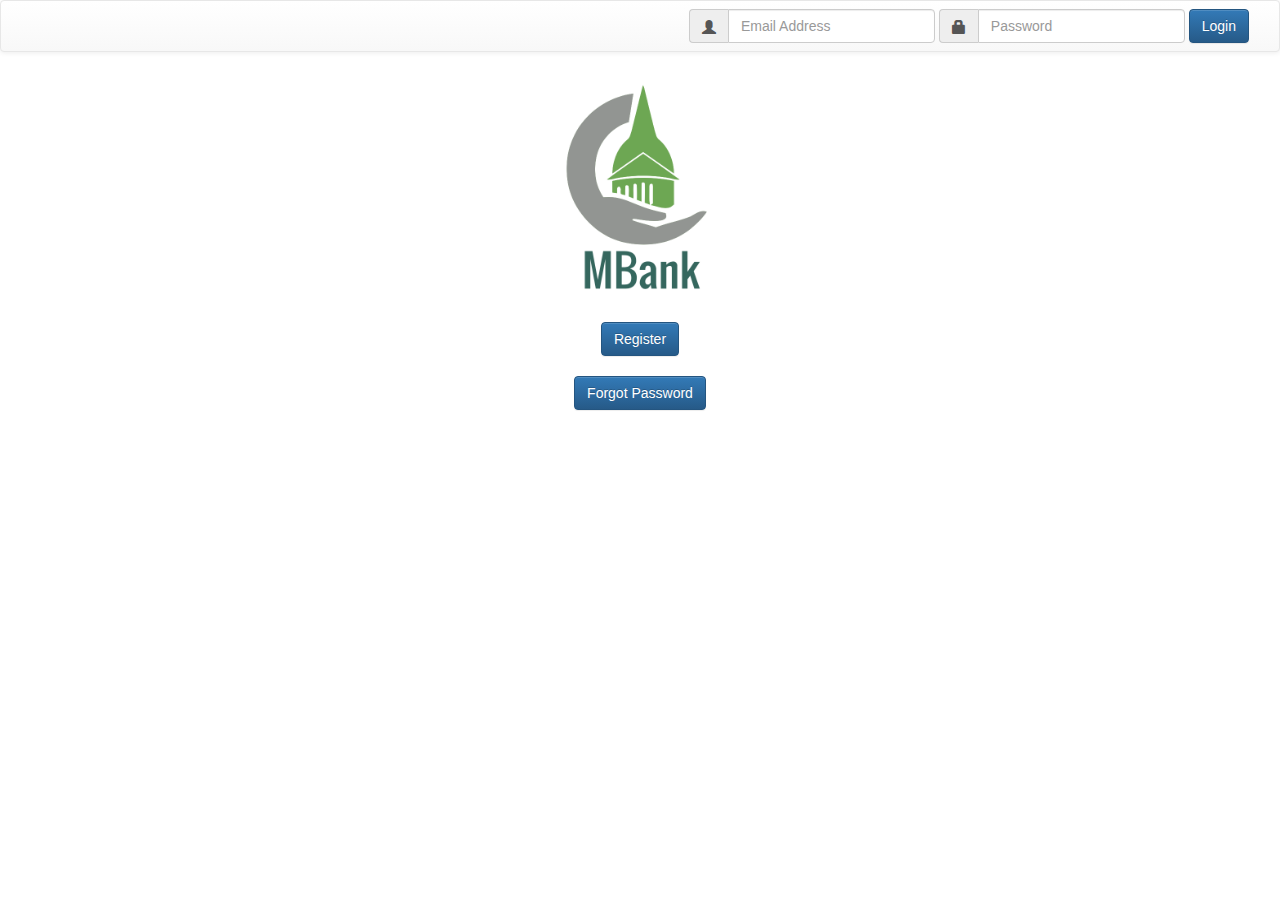
<file: ebanking/index.html>
<html lang="en">
<head>
<link href="css/bootstrap.css" rel="stylesheet">
<link href="css/bootstrap-theme.css" rel="stylesheet">
<link href="css/bootstrap-theme.min.css" rel="stylesheet">
</head>
<body>
    <div id="header">
    <nav class="navbar navbar-default">
  <div class="container-fluid">
   
    <div class="navbar-header">
      <button type="button" class="navbar-toggle collapsed" data-toggle="collapse" data-target="#bs-example-navbar-collapse-1">
        <span class="sr-only">Toggle navigation</span>
        <span class="icon-bar"></span>
        <span class="icon-bar"></span>
        <span class="icon-bar"></span>
      </button>
      <a class="navbar-brand" href="#"></a>
    </div>

   
    <div class="collapse navbar-collapse" id="bs-example-navbar-collapse-1">
      <form id="signin" class="navbar-form navbar-right" role="form" action="login.php" method="POST">
                        <div class="input-group">
                            <span class="input-group-addon"><i class="glyphicon glyphicon-user"></i></span>
                            <input id="email" type="email" class="form-control" name="email" value="" placeholder="Email Address">                                        
                        </div>

                        <div class="input-group">
                            <span class="input-group-addon"><i class="glyphicon glyphicon-lock"></i></span>
                            <input id="password" type="password" class="form-control" name="password" value="" placeholder="Password">                                        
                        </div>

                        <button type="submit" class="btn btn-primary">Login</button>
                   </form>
     
    </div>
  </div>
</nav>
    </div>
    <div id="body">
    <div id="banner" align="center">
    <img src='images/logo.png' height="250px" width="250px" />
    </div>
    <div id="content-1" align="center">
    <button type="button" class="btn btn-primary">Register</button><br /><br />
    <button type="button" class="btn btn-primary">Forgot Password</button>
    </div>
    </div>

</body>
    <script src="js/jquery-3.1.1.slim.min.js"></script>
    <script>window.jQuery || document.write('<script src="../../assets/js/vendor/jquery.min.js"><\/script>')</script>
    <script src="js/bootstrap.min.js"></script>
    <!-- Just to make our placeholder images work. Don't actually copy the next line! -->
</html>
</file>
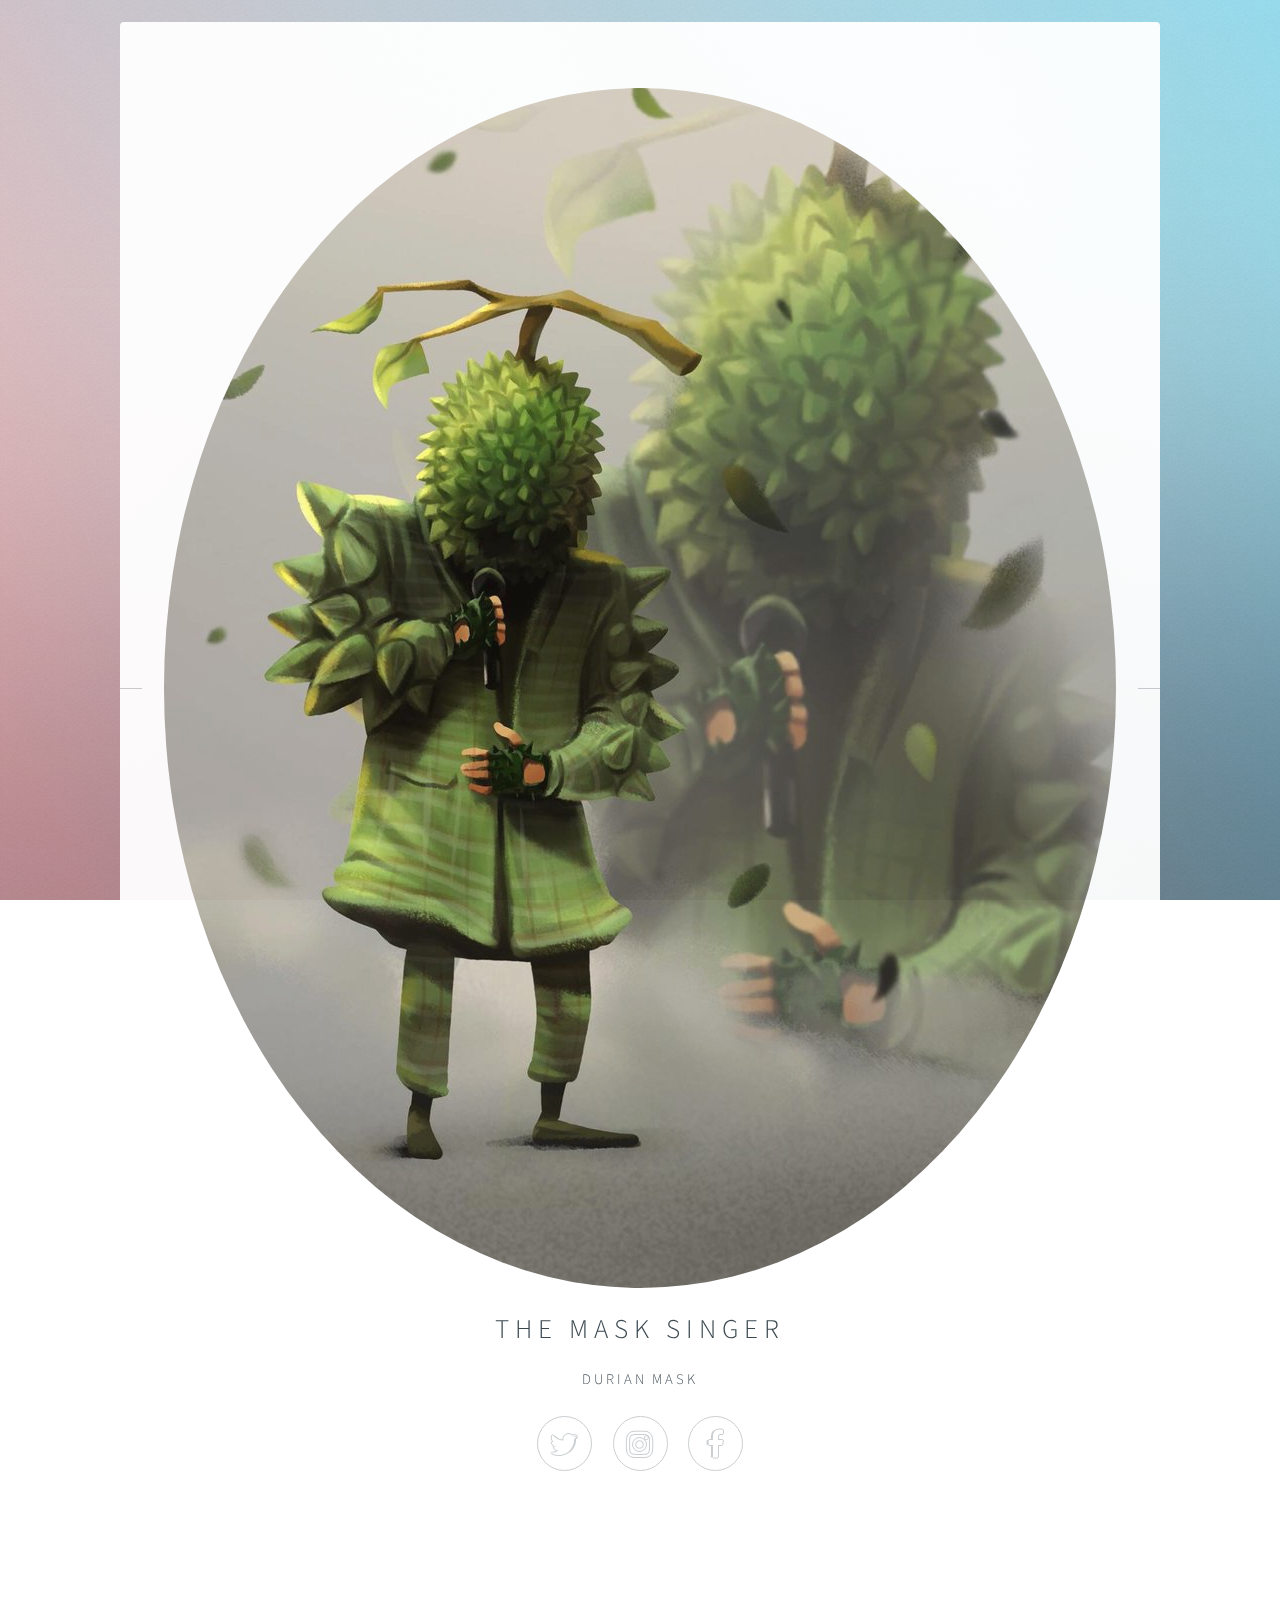
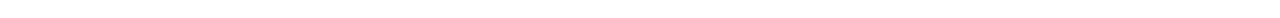
<file: html5up/index.html>
<!DOCTYPE HTML>
<!--
	Identity by HTML5 UP
	html5up.net | @ajlkn
	Free for personal and commercial use under the CCA 3.0 license (html5up.net/license)
-->
<html>
	<head>
		<title>Identity by HTML5 UP</title>
		<meta charset="utf-8" />
		<meta name="viewport" content="width=device-width, initial-scale=1" />
		<!--[if lte IE 8]><script src="assets/js/html5shiv.js"></script><![endif]-->
		<link rel="stylesheet" href="assets/css/main.css" />
		<!--[if lte IE 9]><link rel="stylesheet" href="assets/css/ie9.css" /><![endif]-->
		<!--[if lte IE 8]><link rel="stylesheet" href="assets/css/ie8.css" /><![endif]-->
		<noscript><link rel="stylesheet" href="assets/css/noscript.css" /></noscript>
	</head>
	<body class="is-loading">

		<!-- Wrapper -->
			<div id="wrapper">

				<!-- Main -->
					<section id="main">
						<header>
							<span class="avatar"><img src="images/avatar.jpg" alt="" /></span>
							<h1>The Mask Singer</h1>
							<p>Durian Mask</p>
						</header>
						<!--
						<hr />
						<h2>Extra Stuff!</h2>
						<form method="post" action="#">
							<div class="field">
								<input type="text" name="name" id="name" placeholder="Name" />
							</div>
							<div class="field">
								<input type="email" name="email" id="email" placeholder="Email" />
							</div>
							<div class="field">
								<div class="select-wrapper">
									<select name="department" id="department">
										<option value="">Department</option>
										<option value="sales">Sales</option>
										<option value="tech">Tech Support</option>
										<option value="null">/dev/null</option>
									</select>
								</div>
							</div>
							<div class="field">
								<textarea name="message" id="message" placeholder="Message" rows="4"></textarea>
							</div>
							<div class="field">
								<input type="checkbox" id="human" name="human" /><label for="human">I'm a human</label>
							</div>
							<div class="field">
								<label>But are you a robot?</label>
								<input type="radio" id="robot_yes" name="robot" /><label for="robot_yes">Yes</label>
								<input type="radio" id="robot_no" name="robot" /><label for="robot_no">No</label>
							</div>
							<ul class="actions">
								<li><a href="#" class="button">Get Started</a></li>
							</ul>
						</form>
						<hr />
						-->
						<footer>
							<ul class="icons">
								<li><a href="#" class="fa-twitter">Twitter</a></li>
								<li><a href="#" class="fa-instagram">Instagram</a></li>
								<li><a href="#" class="fa-facebook">Facebook</a></li>
							</ul>
						</footer>
					</section>

				<!-- Footer -->
					<footer id="footer">
						<ul class="copyright">
							<li>&copy; Durian Mask</li><li>Design:By <a href="http://html5up.net">Cy3erW4r</a></li>
						</ul>
					</footer>

			</div>

		<!-- Scripts -->
			<!--[if lte IE 8]><script src="assets/js/respond.min.js"></script><![endif]-->
			<script>
				if ('addEventListener' in window) {
					window.addEventListener('load', function() { document.body.className = document.body.className.replace(/\bis-loading\b/, ''); });
					document.body.className += (navigator.userAgent.match(/(MSIE|rv:11\.0)/) ? ' is-ie' : '');
				}
			</script>

	</body>
</html>
</file>
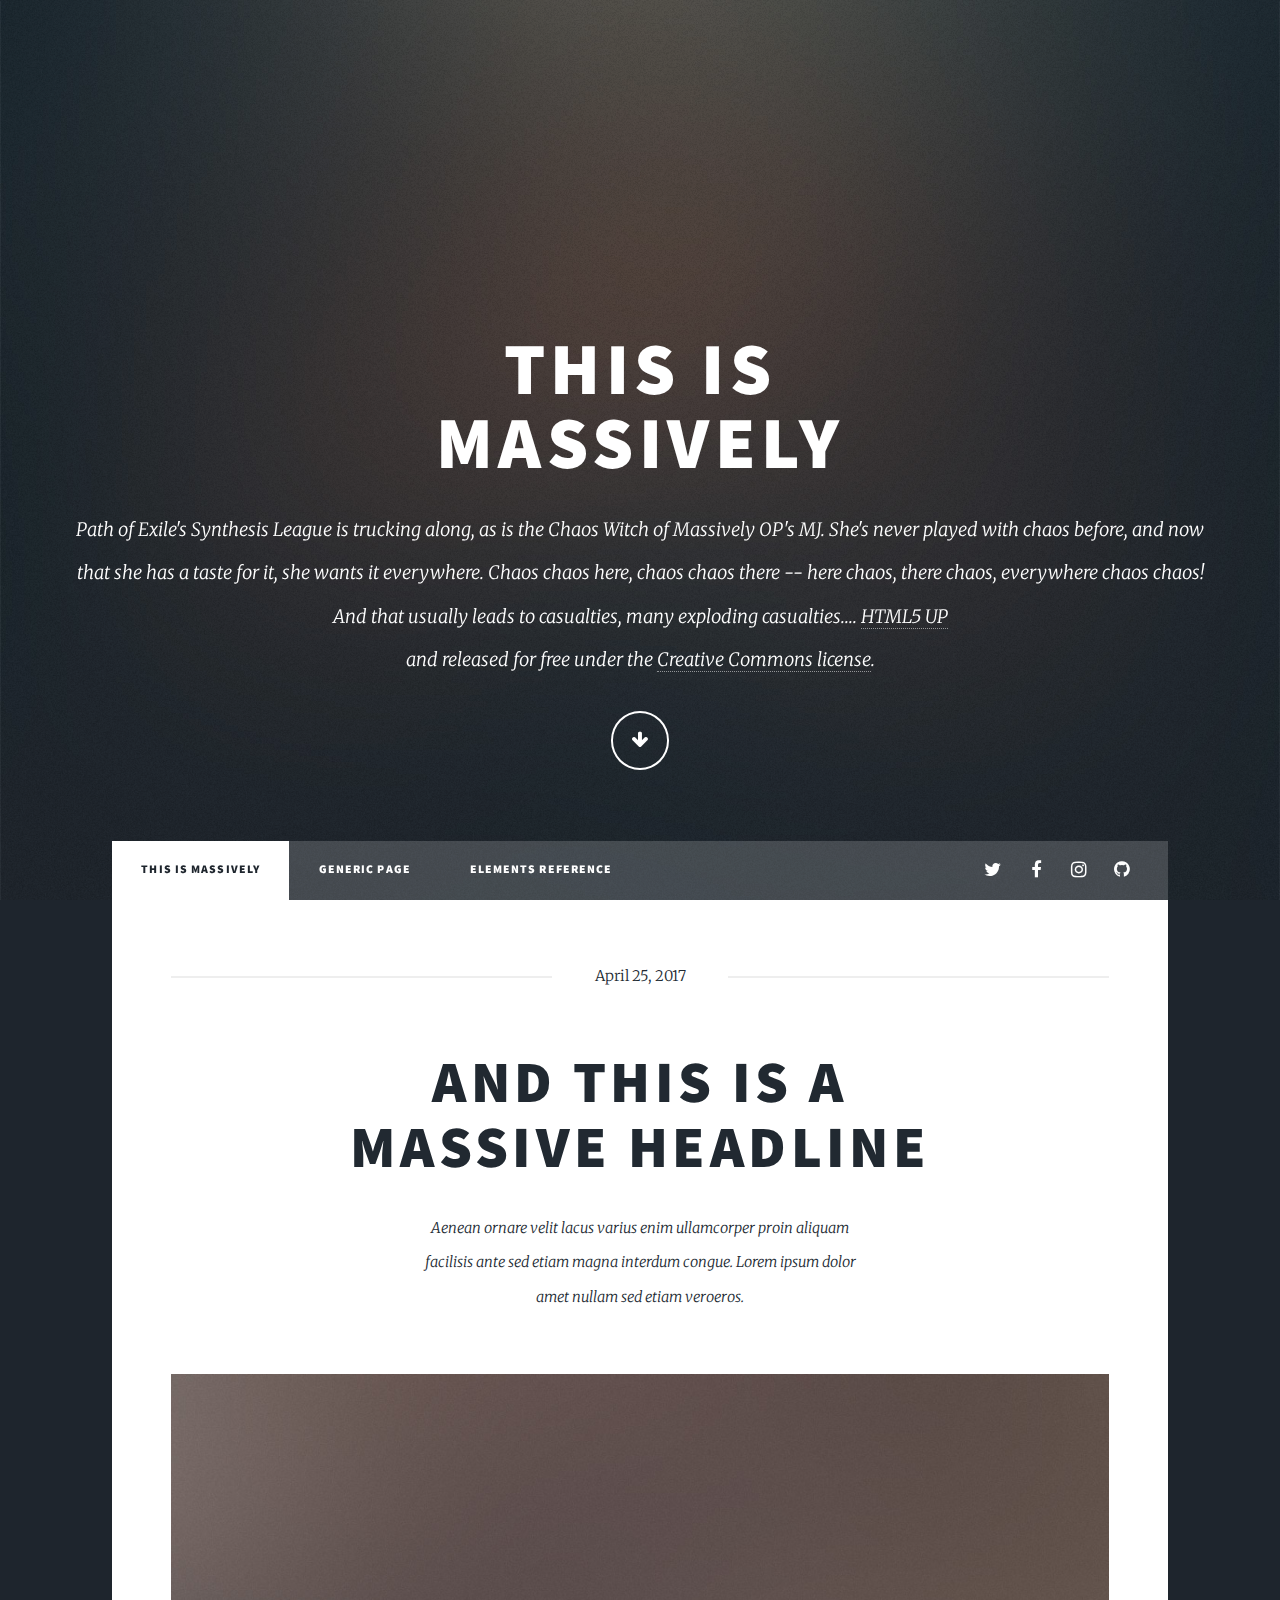
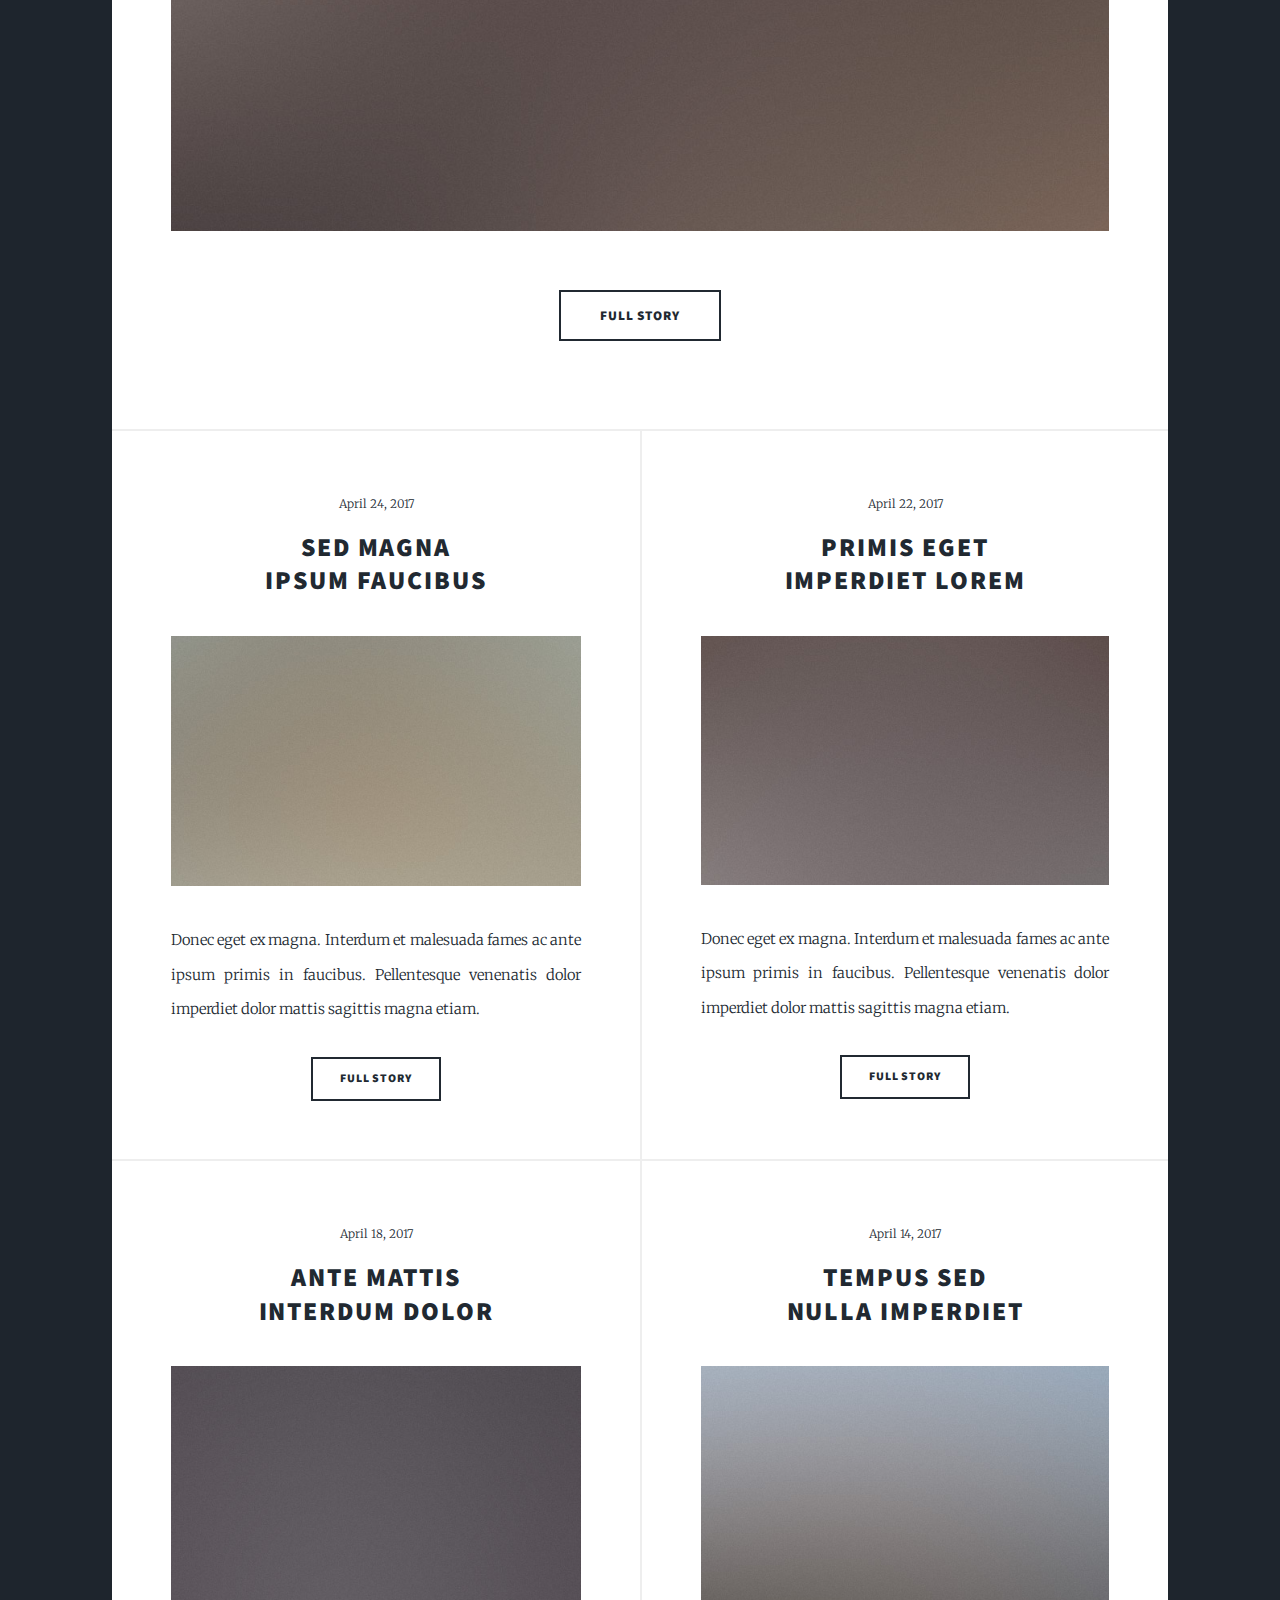
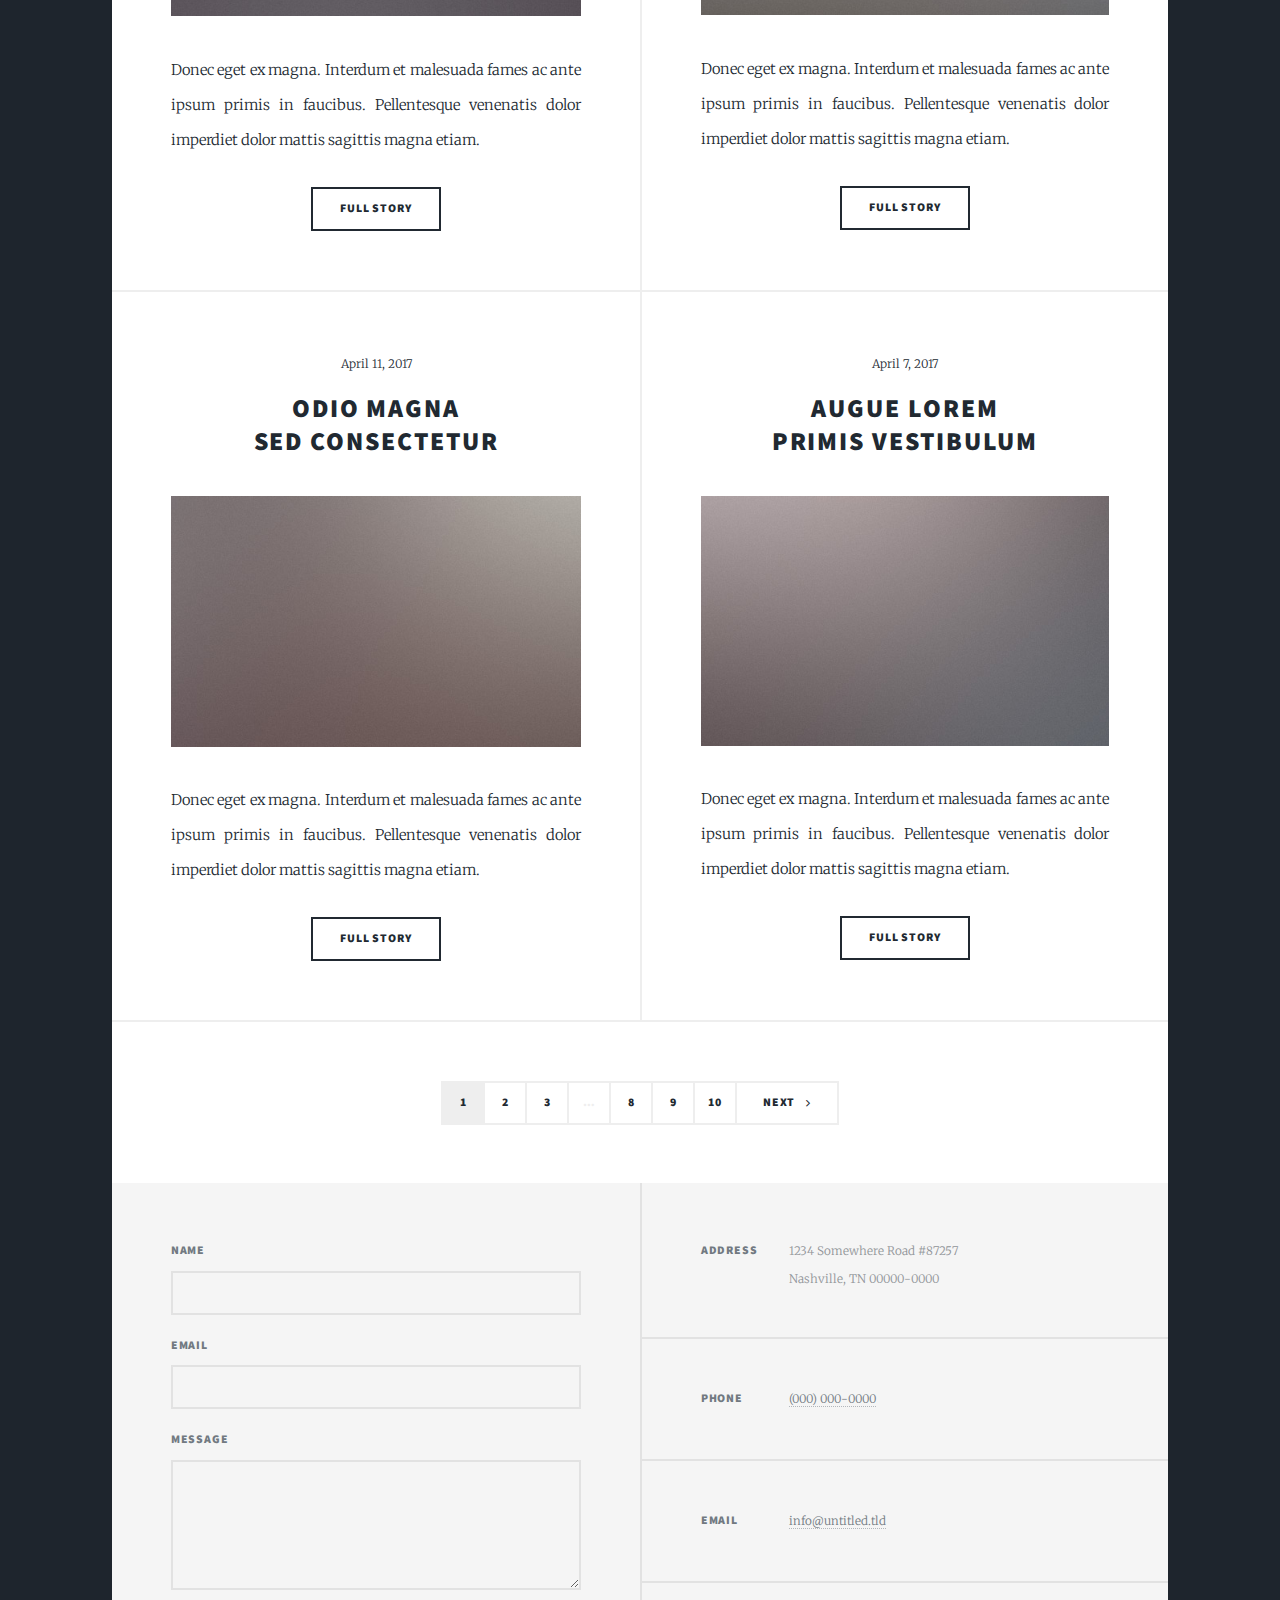
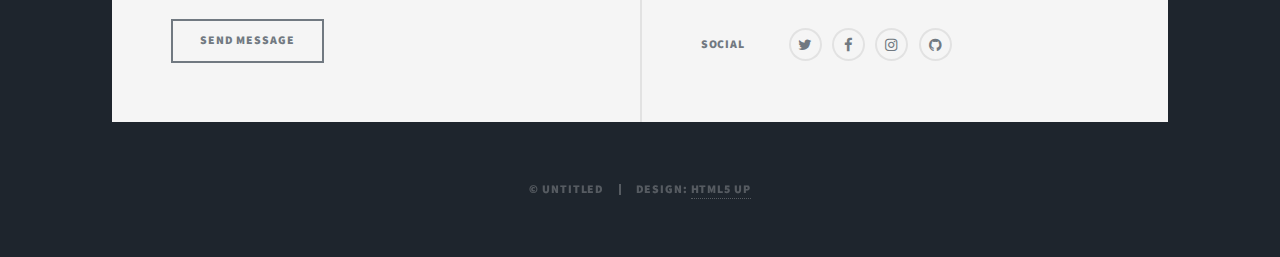
<file: massively/index.html>
<!DOCTYPE HTML>
<!--
	Massively by HTML5 UP
	html5up.net | @ajlkn
	Free for personal and commercial use under the CCA 3.0 license (html5up.net/license)
-->
<html>
	<head>
		<title>Massively by HTML5 UP</title>
		<meta charset="utf-8" />
		<meta name="viewport" content="width=device-width, initial-scale=1, user-scalable=no" />
		<link rel="stylesheet" href="assets/css/main.css" />
		<noscript><link rel="stylesheet" href="assets/css/noscript.css" /></noscript>
	</head>
	<body class="is-preload">

		<!-- Wrapper -->
			<div id="wrapper" class="fade-in">

				<!-- Intro -->
					<div id="intro">
						<h1>This is<br />
						Massively</h1>
						<p>Path of Exile's Synthesis League is trucking along, as is the Chaos Witch of Massively OP's MJ. She's never played with chaos before, and now that she has a taste for it, she wants it everywhere. Chaos chaos here, chaos chaos there -- here chaos, there chaos, everywhere chaos chaos! And that usually leads to casualties, many exploding casualties....  <a href="https://html5up.net"> HTML5 UP</a><br />
						and released for free under the <a href="https://html5up.net/license">Creative Commons license</a>.</p>
						<ul class="actions">
							<li><a href="#header" class="button icon solo fa-arrow-down scrolly">Continue</a></li>
						</ul>
					</div>

				<!-- Header -->
					<header id="header">
						<a href="index.html" class="logo">01110011 01110011 01101000 00111010 01100001 01110111 01100101 01110011 01101111 01101101 01100101 01110010 00111010 01010100 01101000 01000000 01110100 01110011 01010100 01101000 01100101 01010111 01000000 01111001 01001001 01000000 01101101
</a>
					</header>

				<!-- Nav -->
					<nav id="nav">
						<ul class="links">
							<li class="active"><a href="index.html">This is Massively</a></li>
							<li><a href="generic.html">Generic Page</a></li>
							<li><a href="elements.html">Elements Reference</a></li>
						</ul>
						<ul class="icons">
							<li><a href="#" class="icon fa-twitter"><span class="label">Twitter</span></a></li>
							<li><a href="#" class="icon fa-facebook"><span class="label">Facebook</span></a></li>
							<li><a href="#" class="icon fa-instagram"><span class="label">Instagram</span></a></li>
							<li><a href="#" class="icon fa-github"><span class="label">GitHub</span></a></li>
						</ul>
					</nav>

				<!-- Main -->
					<div id="main">

						<!-- Featured Post -->
							<article class="post featured">
								<header class="major">
									<span class="date">April 25, 2017</span>
									<h2><a href="#">And this is a<br />
									massive headline</a></h2>
									<p>Aenean ornare velit lacus varius enim ullamcorper proin aliquam<br />
									facilisis ante sed etiam magna interdum congue. Lorem ipsum dolor<br />
									amet nullam sed etiam veroeros.</p>
								</header>
								<a href="#" class="image main"><img src="images/pic01.jpg" alt="" /></a>
								<ul class="actions special">
									<li><a href="#" class="button large">Full Story</a></li>
								</ul>
							</article>

						<!-- Posts -->
							<section class="posts">
								<article>
									<header>
										<span class="date">April 24, 2017</span>
										<h2><a href="#">Sed magna<br />
										ipsum faucibus</a></h2>
									</header>
									<a href="#" class="image fit"><img src="images/pic02.jpg" alt="" /></a>
									<p>Donec eget ex magna. Interdum et malesuada fames ac ante ipsum primis in faucibus. Pellentesque venenatis dolor imperdiet dolor mattis sagittis magna etiam.</p>
									<ul class="actions special">
										<li><a href="#" class="button">Full Story</a></li>
									</ul>
								</article>
								<article>
									<header>
										<span class="date">April 22, 2017</span>
										<h2><a href="#">Primis eget<br />
										imperdiet lorem</a></h2>
									</header>
									<a href="#" class="image fit"><img src="images/pic03.jpg" alt="" /></a>
									<p>Donec eget ex magna. Interdum et malesuada fames ac ante ipsum primis in faucibus. Pellentesque venenatis dolor imperdiet dolor mattis sagittis magna etiam.</p>
									<ul class="actions special">
										<li><a href="#" class="button">Full Story</a></li>
									</ul>
								</article>
								<article>
									<header>
										<span class="date">April 18, 2017</span>
										<h2><a href="#">Ante mattis<br />
										interdum dolor</a></h2>
									</header>
									<a href="#" class="image fit"><img src="images/pic04.jpg" alt="" /></a>
									<p>Donec eget ex magna. Interdum et malesuada fames ac ante ipsum primis in faucibus. Pellentesque venenatis dolor imperdiet dolor mattis sagittis magna etiam.</p>
									<ul class="actions special">
										<li><a href="#" class="button">Full Story</a></li>
									</ul>
								</article>
								<article>
									<header>
										<span class="date">April 14, 2017</span>
										<h2><a href="#">Tempus sed<br />
										nulla imperdiet</a></h2>
									</header>
									<a href="#" class="image fit"><img src="images/pic05.jpg" alt="" /></a>
									<p>Donec eget ex magna. Interdum et malesuada fames ac ante ipsum primis in faucibus. Pellentesque venenatis dolor imperdiet dolor mattis sagittis magna etiam.</p>
									<ul class="actions special">
										<li><a href="#" class="button">Full Story</a></li>
									</ul>
								</article>
								<article>
									<header>
										<span class="date">April 11, 2017</span>
										<h2><a href="#">Odio magna<br />
										sed consectetur</a></h2>
									</header>
									<a href="#" class="image fit"><img src="images/pic06.jpg" alt="" /></a>
									<p>Donec eget ex magna. Interdum et malesuada fames ac ante ipsum primis in faucibus. Pellentesque venenatis dolor imperdiet dolor mattis sagittis magna etiam.</p>
									<ul class="actions special">
										<li><a href="#" class="button">Full Story</a></li>
									</ul>
								</article>
								<article>
									<header>
										<span class="date">April 7, 2017</span>
										<h2><a href="#">Augue lorem<br />
										primis vestibulum</a></h2>
									</header>
									<a href="#" class="image fit"><img src="images/pic07.jpg" alt="" /></a>
									<p>Donec eget ex magna. Interdum et malesuada fames ac ante ipsum primis in faucibus. Pellentesque venenatis dolor imperdiet dolor mattis sagittis magna etiam.</p>
									<ul class="actions special">
										<li><a href="#" class="button">Full Story</a></li>
									</ul>
								</article>
							</section>

						<!-- Footer -->
							<footer>
								<div class="pagination">
									<!--<a href="#" class="previous">Prev</a>-->
									<a href="#" class="page active">1</a>
									<a href="#" class="page">2</a>
									<a href="#" class="page">3</a>
									<span class="extra">&hellip;</span>
									<a href="#" class="page">8</a>
									<a href="#" class="page">9</a>
									<a href="#" class="page">10</a>
									<a href="#" class="next">Next</a>
								</div>
							</footer>

					</div>

				<!-- Footer -->
					<footer id="footer">
						<section>
							<form method="post" action="#">
								<div class="fields">
									<div class="field">
										<label for="name">Name</label>
										<input type="text" name="name" id="name" />
									</div>
									<div class="field">
										<label for="email">Email</label>
										<input type="text" name="email" id="email" />
									</div>
									<div class="field">
										<label for="message">Message</label>
										<textarea name="message" id="message" rows="3"></textarea>
									</div>
								</div>
								<ul class="actions">
									<li><input type="submit" value="Send Message" /></li>
								</ul>
							</form>
						</section>
						<section class="split contact">
							<section class="alt">
								<h3>Address</h3>
								<p>1234 Somewhere Road #87257<br />
								Nashville, TN 00000-0000</p>
							</section>
							<section>
								<h3>Phone</h3>
								<p><a href="#">(000) 000-0000</a></p>
							</section>
							<section>
								<h3>Email</h3>
								<p><a href="#">info@untitled.tld</a></p>
							</section>
							<section>
								<h3>Social</h3>
								<ul class="icons alt">
									<li><a href="#" class="icon alt fa-twitter"><span class="label">Twitter</span></a></li>
									<li><a href="#" class="icon alt fa-facebook"><span class="label">Facebook</span></a></li>
									<li><a href="#" class="icon alt fa-instagram"><span class="label">Instagram</span></a></li>
									<li><a href="#" class="icon alt fa-github"><span class="label">GitHub</span></a></li>
								</ul>
							</section>
						</section>
					</footer>

				<!-- Copyright -->
					<div id="copyright">
						<ul><li>&copy; Untitled</li><li>Design: <a href="https://html5up.net">HTML5 UP</a></li></ul>
					</div>

			</div>

		<!-- Scripts -->
			<script src="assets/js/jquery.min.js"></script>
			<script src="assets/js/jquery.scrollex.min.js"></script>
			<script src="assets/js/jquery.scrolly.min.js"></script>
			<script src="assets/js/browser.min.js"></script>
			<script src="assets/js/breakpoints.min.js"></script>
			<script src="assets/js/util.js"></script>
			<script src="assets/js/main.js"></script>

	</body>
</html>
</file>
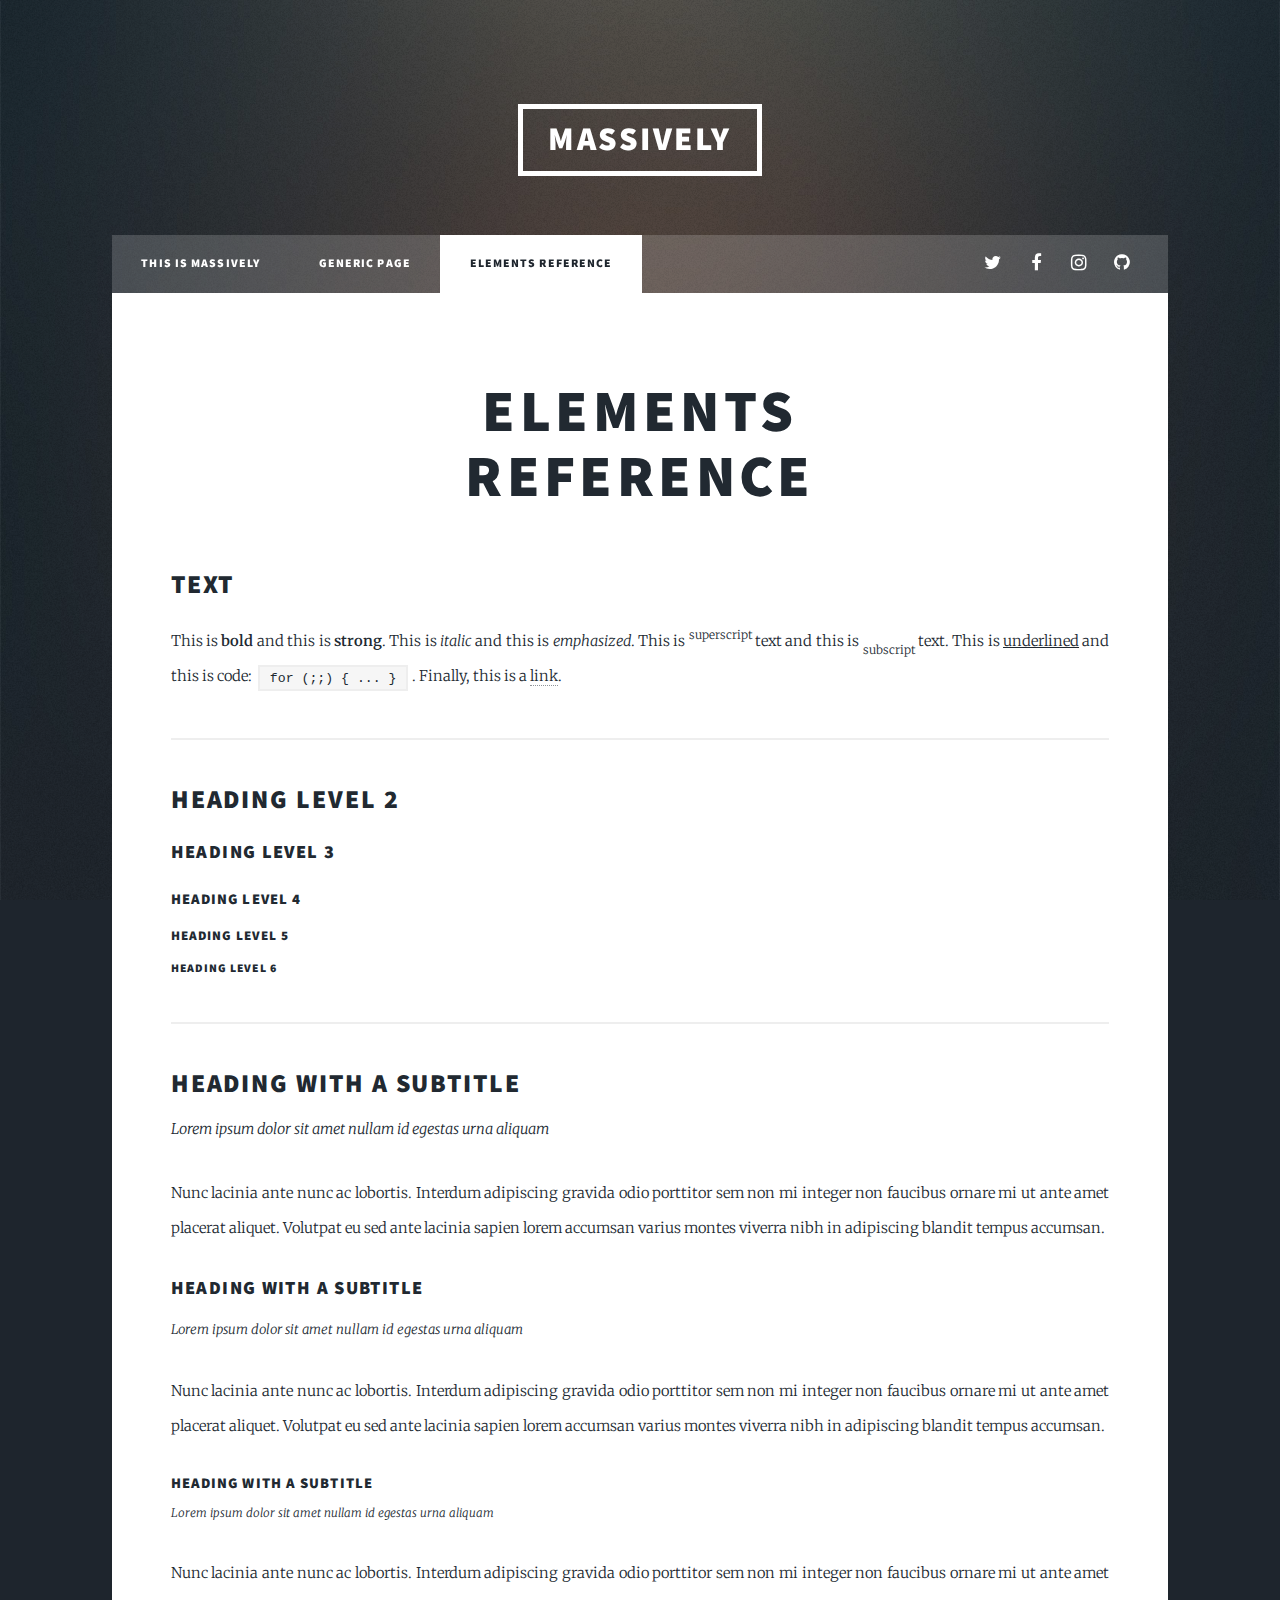
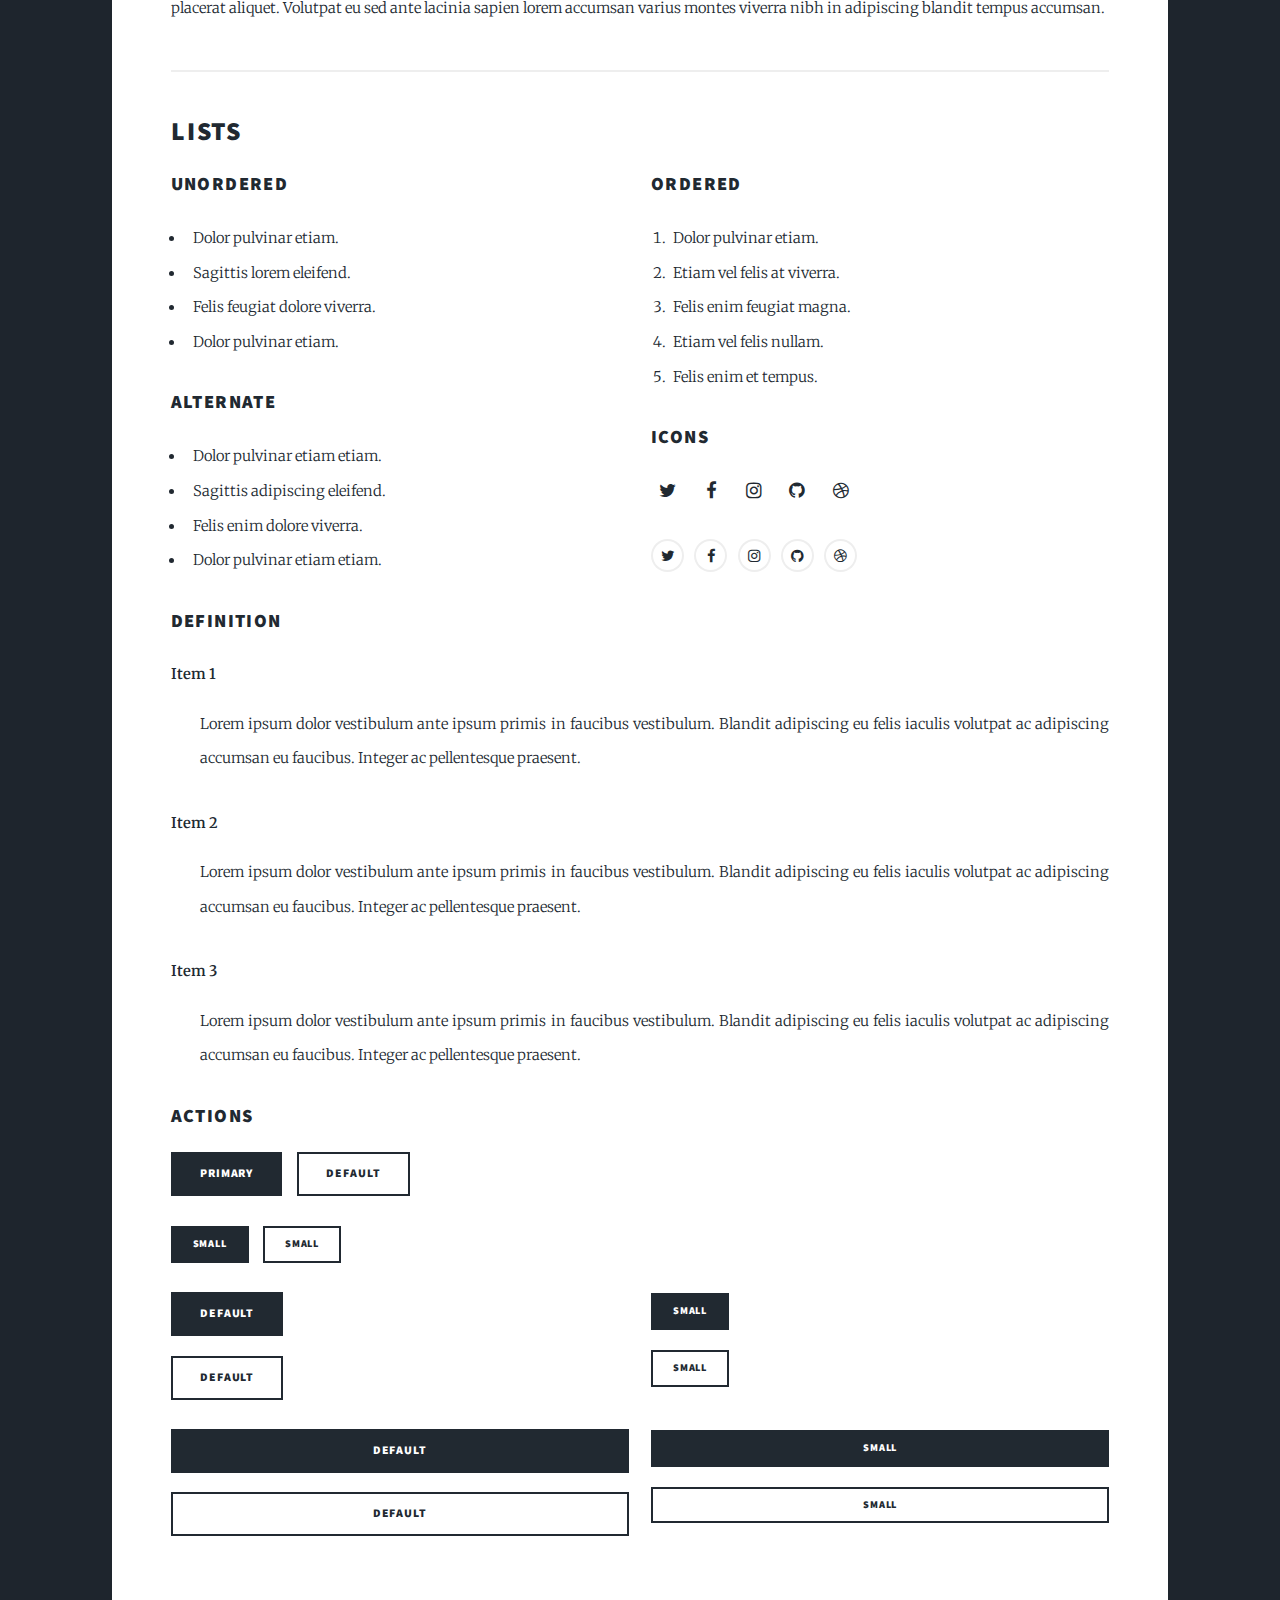
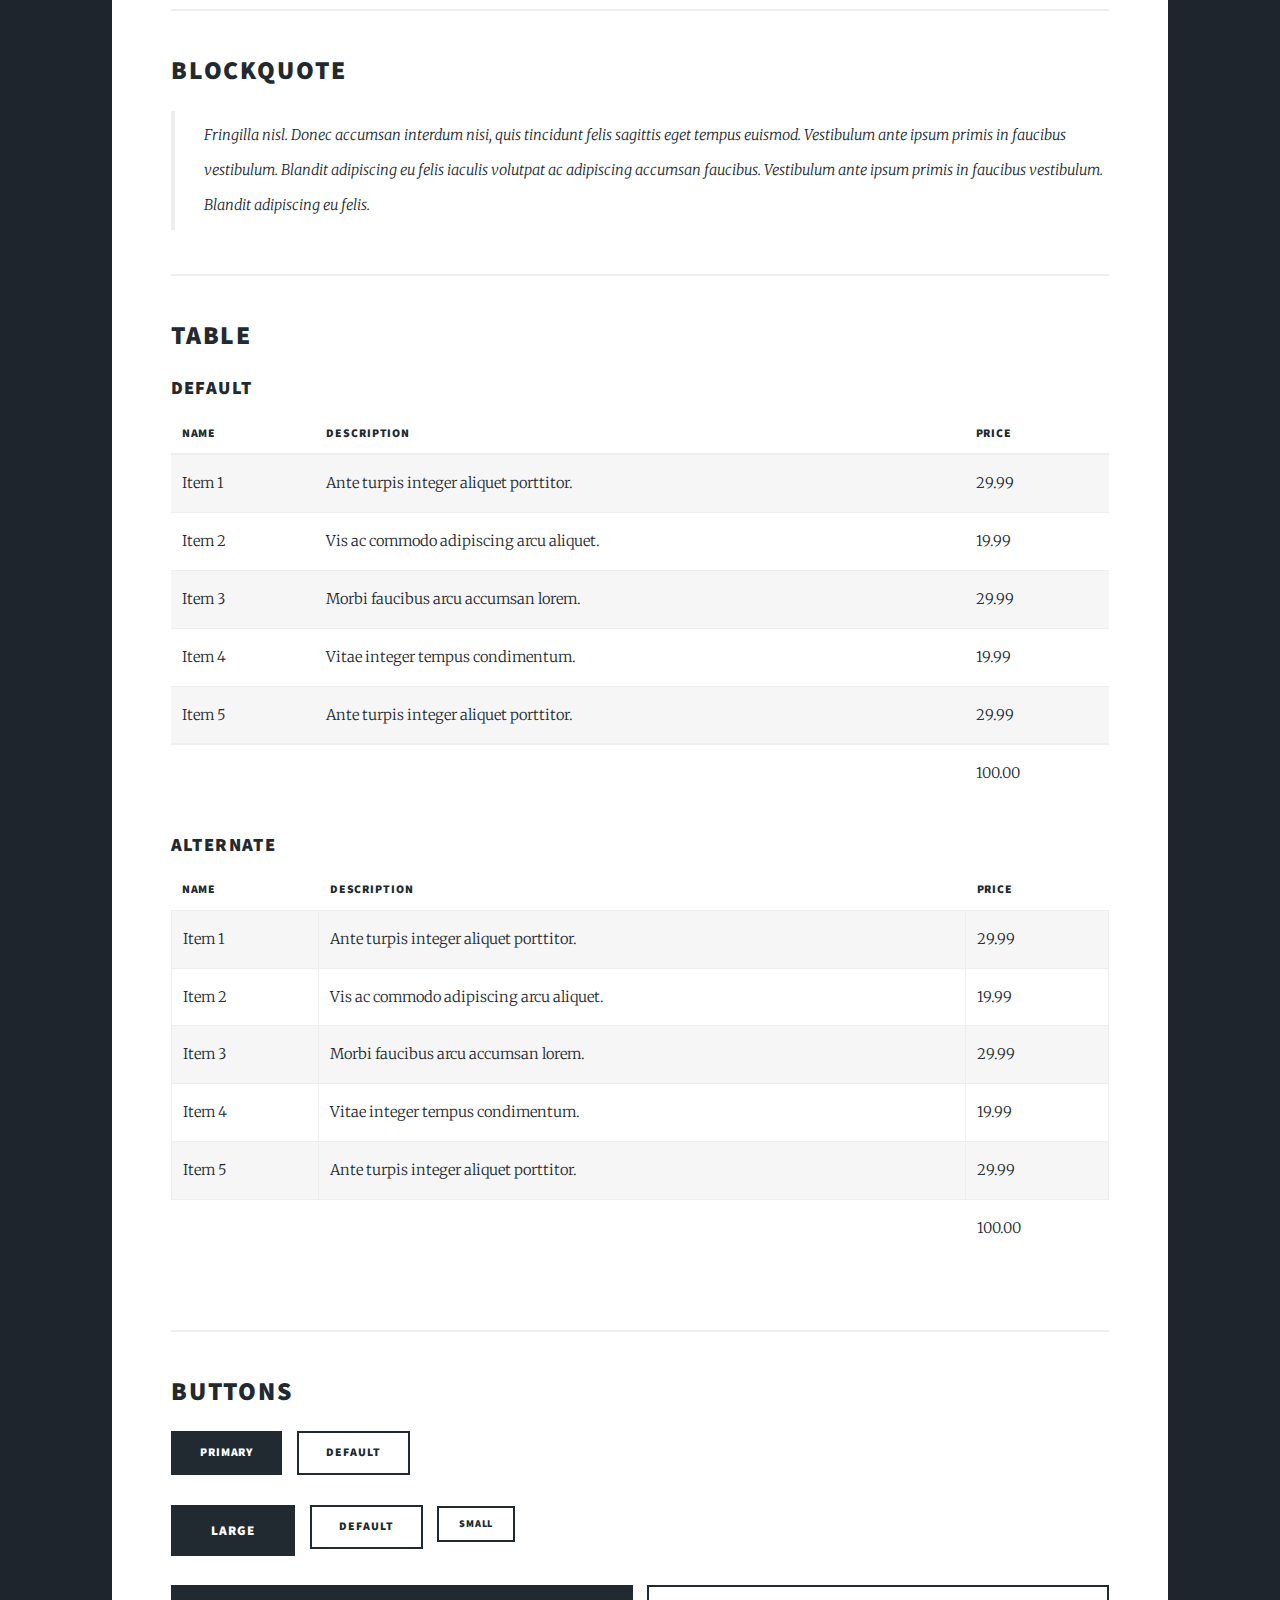
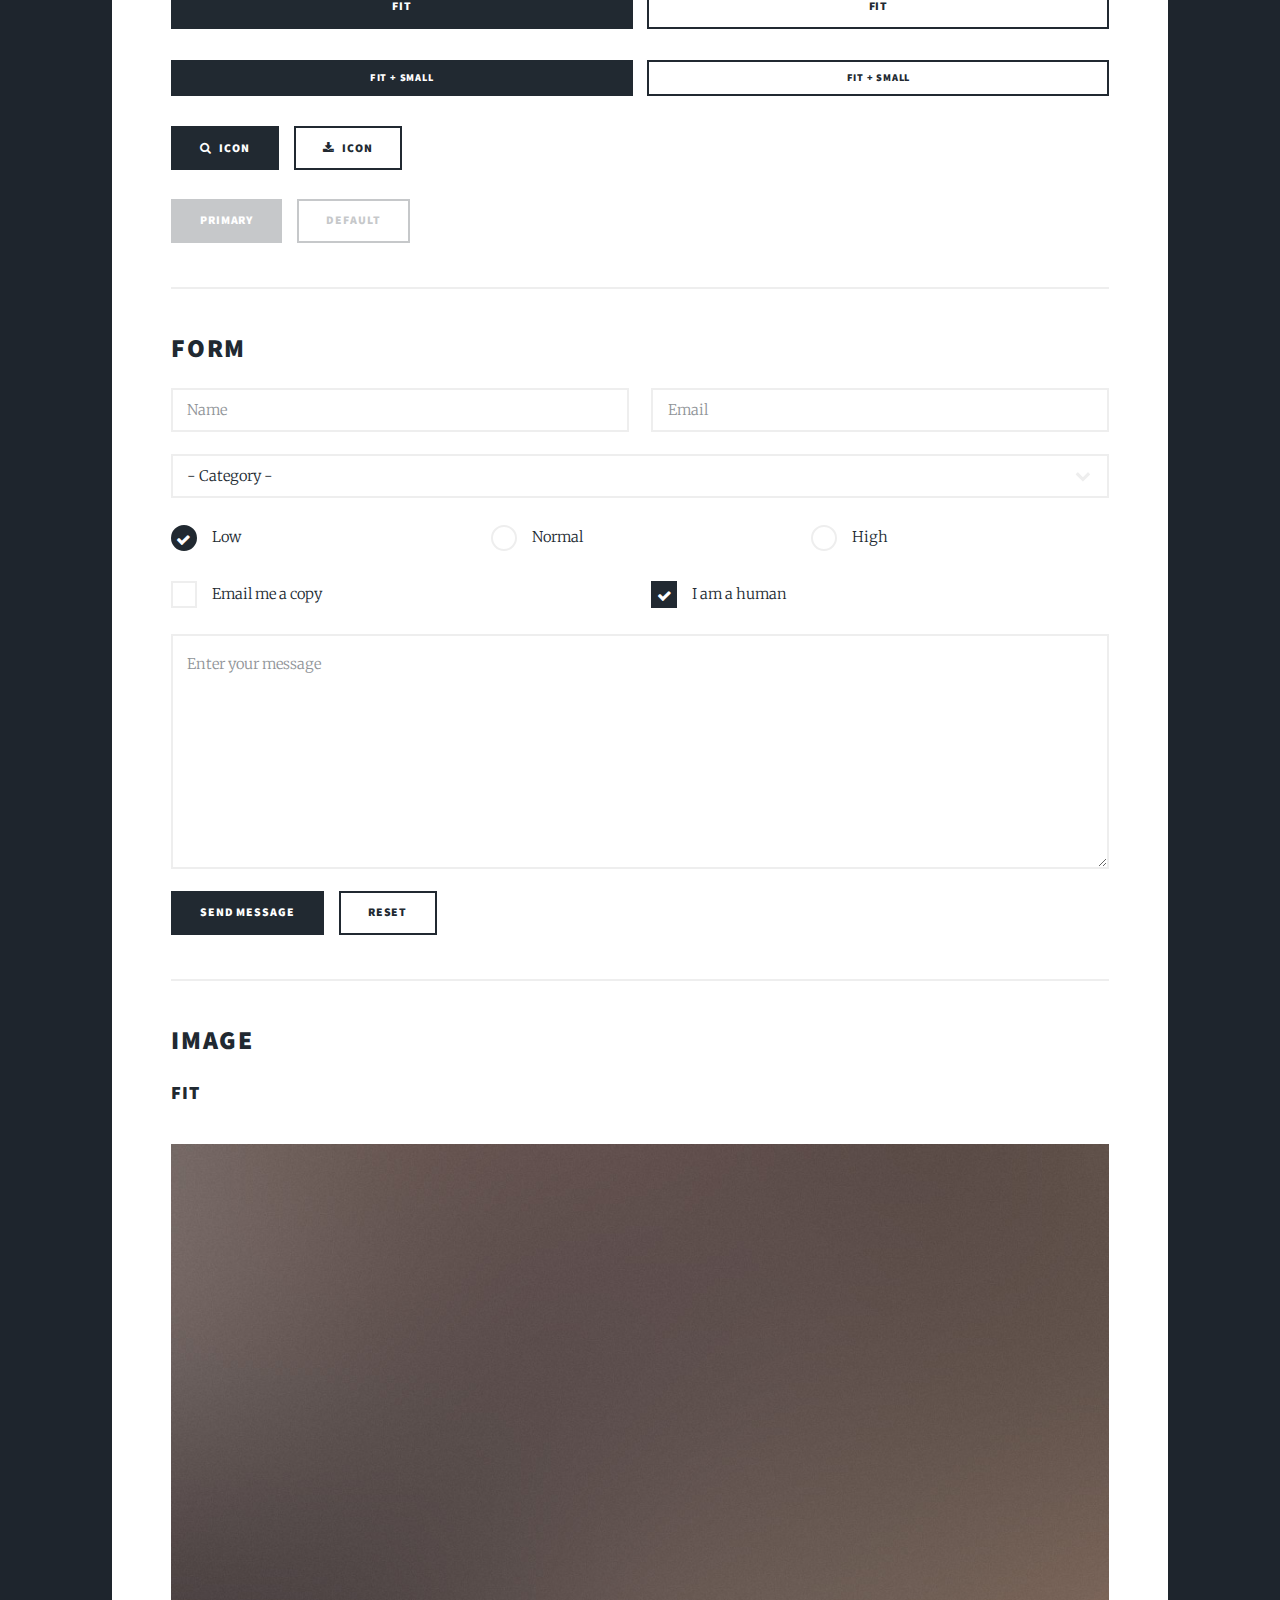
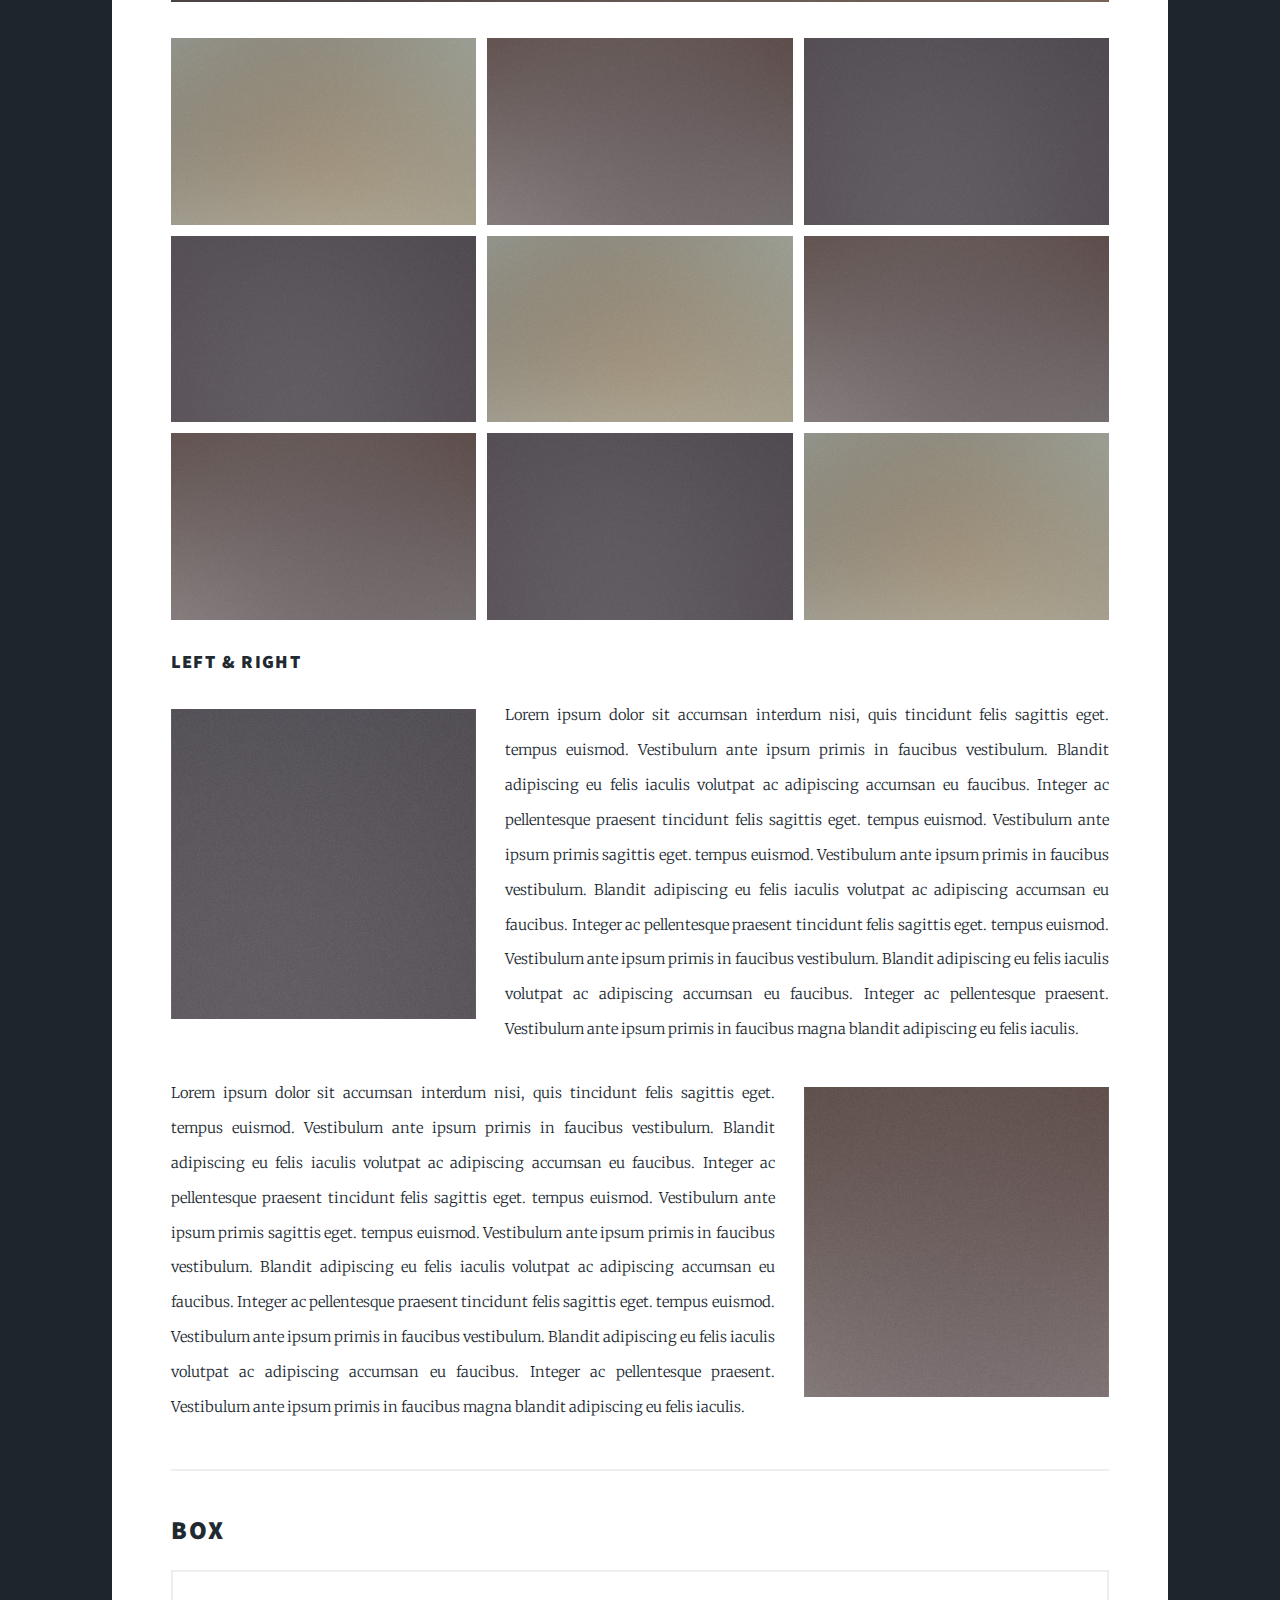
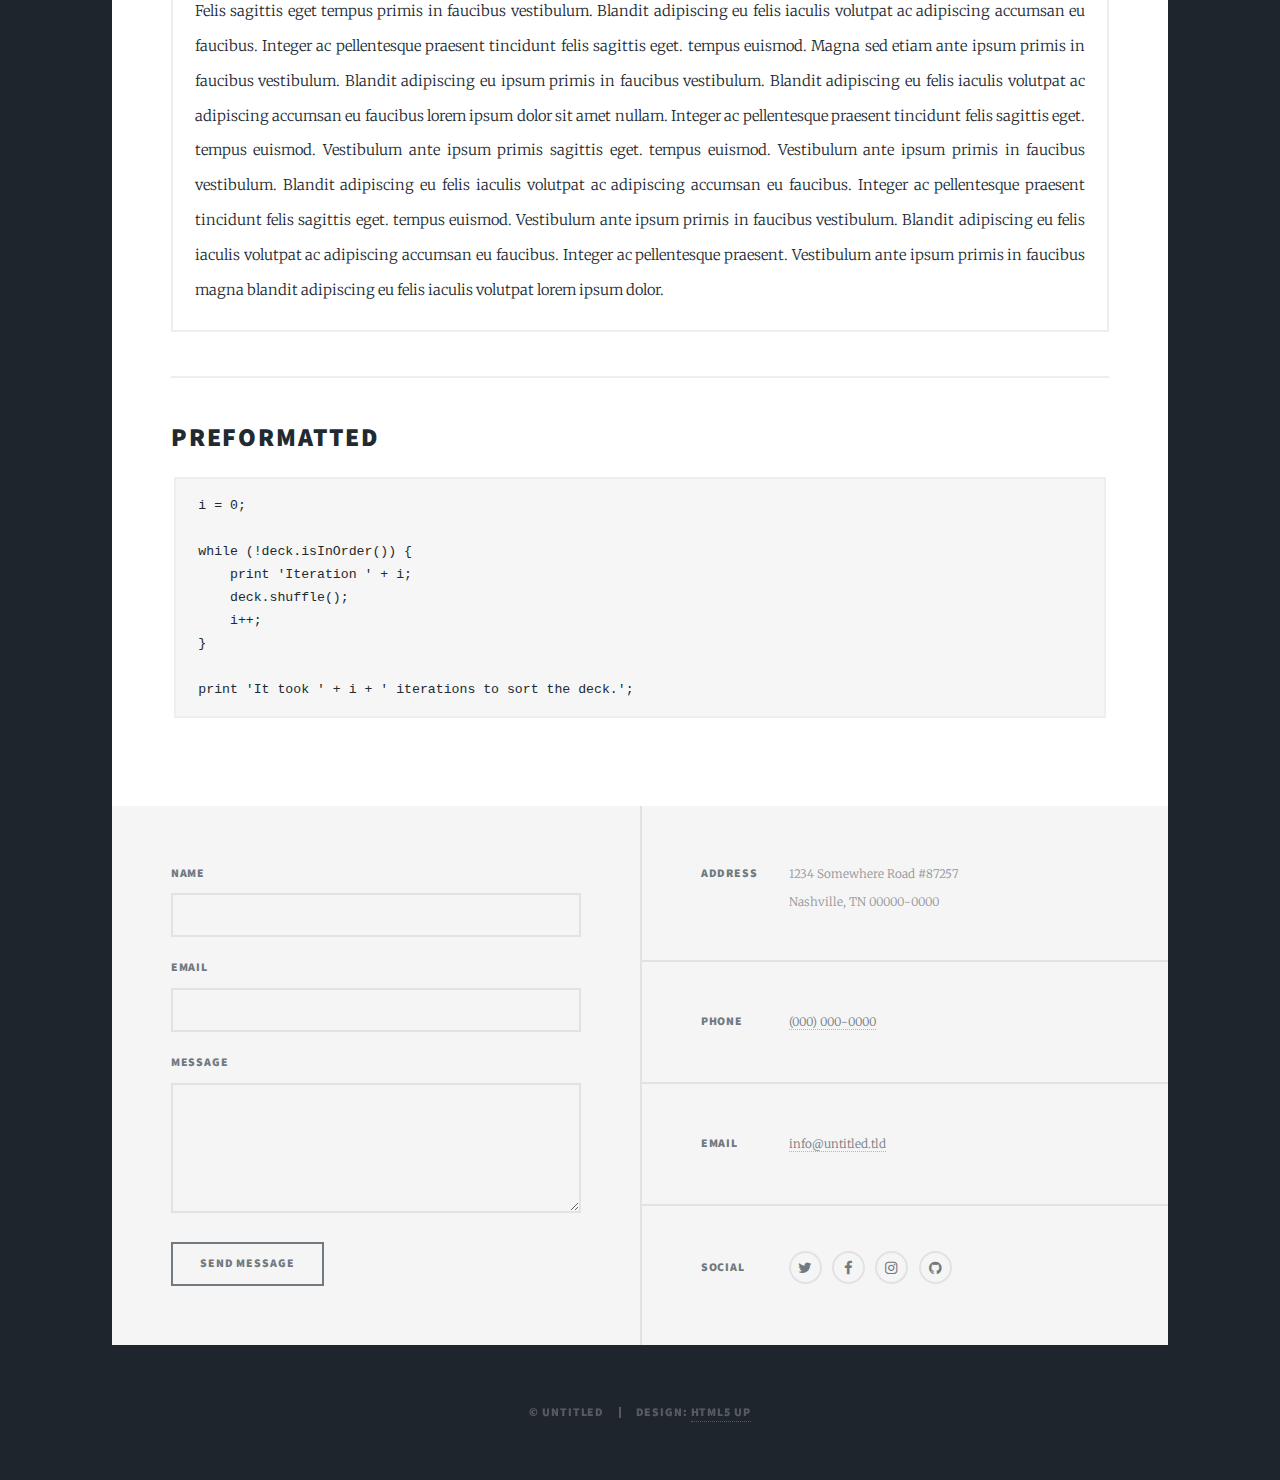
<file: massively/elements.html>
<!DOCTYPE HTML>
<!--
	Massively by HTML5 UP
	html5up.net | @ajlkn
	Free for personal and commercial use under the CCA 3.0 license (html5up.net/license)
-->
<html>
	<head>
		<title>Elements Reference - Massively by HTML5 UP</title>
		<meta charset="utf-8" />
		<meta name="viewport" content="width=device-width, initial-scale=1, user-scalable=no" />
		<link rel="stylesheet" href="assets/css/main.css" />
		<noscript><link rel="stylesheet" href="assets/css/noscript.css" /></noscript>
	</head>
	<body class="is-preload">

		<!-- Wrapper -->
			<div id="wrapper">

				<!-- Header -->
					<header id="header">
						<a href="index.html" class="logo">Massively</a>
					</header>

				<!-- Nav -->
					<nav id="nav">
						<ul class="links">
							<li><a href="index.html">This is Massively</a></li>
							<li><a href="generic.html">Generic Page</a></li>
							<li class="active"><a href="elements.html">Elements Reference</a></li>
						</ul>
						<ul class="icons">
							<li><a href="#" class="icon fa-twitter"><span class="label">Twitter</span></a></li>
							<li><a href="#" class="icon fa-facebook"><span class="label">Facebook</span></a></li>
							<li><a href="#" class="icon fa-instagram"><span class="label">Instagram</span></a></li>
							<li><a href="#" class="icon fa-github"><span class="label">GitHub</span></a></li>
						</ul>
					</nav>

				<!-- Main -->
					<div id="main">

						<!-- Post -->
							<section class="post">
								<header class="major">
									<h1>Elements<br />
									Reference</h1>
								</header>

								<!-- Text stuff -->
									<h2>Text</h2>
									<p>This is <b>bold</b> and this is <strong>strong</strong>. This is <i>italic</i> and this is <em>emphasized</em>.
									This is <sup>superscript</sup> text and this is <sub>subscript</sub> text.
									This is <u>underlined</u> and this is code: <code>for (;;) { ... }</code>.
									Finally, this is a <a href="#">link</a>.</p>
									<hr />
									<h2>Heading Level 2</h2>
									<h3>Heading Level 3</h3>
									<h4>Heading Level 4</h4>
									<h5>Heading Level 5</h5>
									<h6>Heading Level 6</h6>
									<hr />
									<header>
										<h2>Heading with a Subtitle</h2>
										<p>Lorem ipsum dolor sit amet nullam id egestas urna aliquam</p>
									</header>
									<p>Nunc lacinia ante nunc ac lobortis. Interdum adipiscing gravida odio porttitor sem non mi integer non faucibus ornare mi ut ante amet placerat aliquet. Volutpat eu sed ante lacinia sapien lorem accumsan varius montes viverra nibh in adipiscing blandit tempus accumsan.</p>
									<header>
										<h3>Heading with a Subtitle</h3>
										<p>Lorem ipsum dolor sit amet nullam id egestas urna aliquam</p>
									</header>
									<p>Nunc lacinia ante nunc ac lobortis. Interdum adipiscing gravida odio porttitor sem non mi integer non faucibus ornare mi ut ante amet placerat aliquet. Volutpat eu sed ante lacinia sapien lorem accumsan varius montes viverra nibh in adipiscing blandit tempus accumsan.</p>
									<header>
										<h4>Heading with a Subtitle</h4>
										<p>Lorem ipsum dolor sit amet nullam id egestas urna aliquam</p>
									</header>
									<p>Nunc lacinia ante nunc ac lobortis. Interdum adipiscing gravida odio porttitor sem non mi integer non faucibus ornare mi ut ante amet placerat aliquet. Volutpat eu sed ante lacinia sapien lorem accumsan varius montes viverra nibh in adipiscing blandit tempus accumsan.</p>

									<hr />

								<!-- Lists -->
									<h2>Lists</h2>
									<div class="row">
										<div class="col-6 col-12-small">

											<h3>Unordered</h3>
											<ul>
												<li>Dolor pulvinar etiam.</li>
												<li>Sagittis lorem eleifend.</li>
												<li>Felis feugiat dolore viverra.</li>
												<li>Dolor pulvinar etiam.</li>
											</ul>

											<h3>Alternate</h3>
											<ul class="alt">
												<li>Dolor pulvinar etiam etiam.</li>
												<li>Sagittis adipiscing eleifend.</li>
												<li>Felis enim dolore viverra.</li>
												<li>Dolor pulvinar etiam etiam.</li>
											</ul>

										</div>
										<div class="col-6 col-12-small">

											<h3>Ordered</h3>
											<ol>
												<li>Dolor pulvinar etiam.</li>
												<li>Etiam vel felis at viverra.</li>
												<li>Felis enim feugiat magna.</li>
												<li>Etiam vel felis nullam.</li>
												<li>Felis enim et tempus.</li>
											</ol>

											<h3>Icons</h3>
											<ul class="icons">
												<li><a href="#" class="icon fa-twitter"><span class="label">Twitter</span></a></li>
												<li><a href="#" class="icon fa-facebook"><span class="label">Facebook</span></a></li>
												<li><a href="#" class="icon fa-instagram"><span class="label">Instagram</span></a></li>
												<li><a href="#" class="icon fa-github"><span class="label">Github</span></a></li>
												<li><a href="#" class="icon fa-dribbble"><span class="label">Dribbble</span></a></li>
											</ul>
											<ul class="icons alt">
												<li><a href="#" class="icon alt fa-twitter"><span class="label">Twitter</span></a></li>
												<li><a href="#" class="icon alt fa-facebook"><span class="label">Facebook</span></a></li>
												<li><a href="#" class="icon alt fa-instagram"><span class="label">Instagram</span></a></li>
												<li><a href="#" class="icon alt fa-github"><span class="label">Github</span></a></li>
												<li><a href="#" class="icon alt fa-dribbble"><span class="label">Dribbble</span></a></li>
											</ul>

										</div>
									</div>
									<h3>Definition</h3>
									<dl>
										<dt>Item 1</dt>
										<dd>
											<p>Lorem ipsum dolor vestibulum ante ipsum primis in faucibus vestibulum. Blandit adipiscing eu felis iaculis volutpat ac adipiscing accumsan eu faucibus. Integer ac pellentesque praesent.</p>
										</dd>
										<dt>Item 2</dt>
										<dd>
											<p>Lorem ipsum dolor vestibulum ante ipsum primis in faucibus vestibulum. Blandit adipiscing eu felis iaculis volutpat ac adipiscing accumsan eu faucibus. Integer ac pellentesque praesent.</p>
										</dd>
										<dt>Item 3</dt>
										<dd>
											<p>Lorem ipsum dolor vestibulum ante ipsum primis in faucibus vestibulum. Blandit adipiscing eu felis iaculis volutpat ac adipiscing accumsan eu faucibus. Integer ac pellentesque praesent.</p>
										</dd>
									</dl>

									<h3>Actions</h3>
									<ul class="actions">
										<li><a href="#" class="button primary">Primary</a></li>
										<li><a href="#" class="button">Default</a></li>
									</ul>
									<ul class="actions small">
										<li><a href="#" class="button primary small">Small</a></li>
										<li><a href="#" class="button small">Small</a></li>
									</ul>
									<div class="row">
										<div class="col-6 col-12-small">
											<ul class="actions stacked">
												<li><a href="#" class="button primary">Default</a></li>
												<li><a href="#" class="button">Default</a></li>
											</ul>
										</div>
										<div class="col-6 col-12-small">
											<ul class="actions stacked">
												<li><a href="#" class="button primary small">Small</a></li>
												<li><a href="#" class="button small">Small</a></li>
											</ul>
										</div>
									</div>
									<div class="row">
										<div class="col-6 col-12-small">
											<ul class="actions stacked">
												<li><a href="#" class="button primary fit">Default</a></li>
												<li><a href="#" class="button fit">Default</a></li>
											</ul>
										</div>
										<div class="col-6 col-12-small">
											<ul class="actions stacked">
												<li><a href="#" class="button primary small fit">Small</a></li>
												<li><a href="#" class="button small fit">Small</a></li>
											</ul>
										</div>
									</div>

									<hr />

								<!-- Blockquote -->
									<h2>Blockquote</h2>
									<blockquote>Fringilla nisl. Donec accumsan interdum nisi, quis tincidunt felis sagittis eget tempus euismod. Vestibulum ante ipsum primis in faucibus vestibulum. Blandit adipiscing eu felis iaculis volutpat ac adipiscing accumsan faucibus. Vestibulum ante ipsum primis in faucibus vestibulum. Blandit adipiscing eu felis.</blockquote>

									<hr />

								<!-- Table -->
									<h2>Table</h2>

									<h3>Default</h3>
									<div class="table-wrapper">
										<table>
											<thead>
												<tr>
													<th>Name</th>
													<th>Description</th>
													<th>Price</th>
												</tr>
											</thead>
											<tbody>
												<tr>
													<td>Item 1</td>
													<td>Ante turpis integer aliquet porttitor.</td>
													<td>29.99</td>
												</tr>
												<tr>
													<td>Item 2</td>
													<td>Vis ac commodo adipiscing arcu aliquet.</td>
													<td>19.99</td>
												</tr>
												<tr>
													<td>Item 3</td>
													<td> Morbi faucibus arcu accumsan lorem.</td>
													<td>29.99</td>
												</tr>
												<tr>
													<td>Item 4</td>
													<td>Vitae integer tempus condimentum.</td>
													<td>19.99</td>
												</tr>
												<tr>
													<td>Item 5</td>
													<td>Ante turpis integer aliquet porttitor.</td>
													<td>29.99</td>
												</tr>
											</tbody>
											<tfoot>
												<tr>
													<td colspan="2"></td>
													<td>100.00</td>
												</tr>
											</tfoot>
										</table>
									</div>

									<h3>Alternate</h3>
									<div class="table-wrapper">
										<table class="alt">
											<thead>
												<tr>
													<th>Name</th>
													<th>Description</th>
													<th>Price</th>
												</tr>
											</thead>
											<tbody>
												<tr>
													<td>Item 1</td>
													<td>Ante turpis integer aliquet porttitor.</td>
													<td>29.99</td>
												</tr>
												<tr>
													<td>Item 2</td>
													<td>Vis ac commodo adipiscing arcu aliquet.</td>
													<td>19.99</td>
												</tr>
												<tr>
													<td>Item 3</td>
													<td> Morbi faucibus arcu accumsan lorem.</td>
													<td>29.99</td>
												</tr>
												<tr>
													<td>Item 4</td>
													<td>Vitae integer tempus condimentum.</td>
													<td>19.99</td>
												</tr>
												<tr>
													<td>Item 5</td>
													<td>Ante turpis integer aliquet porttitor.</td>
													<td>29.99</td>
												</tr>
											</tbody>
											<tfoot>
												<tr>
													<td colspan="2"></td>
													<td>100.00</td>
												</tr>
											</tfoot>
										</table>
									</div>

									<hr />

								<!-- Buttons -->
									<h2>Buttons</h2>
									<ul class="actions">
										<li><a href="#" class="button primary">Primary</a></li>
										<li><a href="#" class="button">Default</a></li>
									</ul>
									<ul class="actions">
										<li><a href="#" class="button primary large">Large</a></li>
										<li><a href="#" class="button">Default</a></li>
										<li><a href="#" class="button small">Small</a></li>
									</ul>
									<ul class="actions fit">
										<li><a href="#" class="button primary fit">Fit</a></li>
										<li><a href="#" class="button fit">Fit</a></li>
									</ul>
									<ul class="actions fit small">
										<li><a href="#" class="button primary fit small">Fit + Small</a></li>
										<li><a href="#" class="button fit small">Fit + Small</a></li>
									</ul>
									<ul class="actions">
										<li><a href="#" class="button primary icon fa-search">Icon</a></li>
										<li><a href="#" class="button icon fa-download">Icon</a></li>
									</ul>
									<ul class="actions">
										<li><span class="button primary disabled">Primary</span></li>
										<li><span class="button disabled">Default</span></li>
									</ul>

									<hr />

								<!-- Form -->
									<h2>Form</h2>

									<form method="post" action="#">
										<div class="row gtr-uniform">
											<div class="col-6 col-12-xsmall">
												<input type="text" name="demo-name" id="demo-name" value="" placeholder="Name" />
											</div>
											<div class="col-6 col-12-xsmall">
												<input type="email" name="demo-email" id="demo-email" value="" placeholder="Email" />
											</div>
											<!-- Break -->
											<div class="col-12">
												<select name="demo-category" id="demo-category">
													<option value="">- Category -</option>
													<option value="1">Manufacturing</option>
													<option value="1">Shipping</option>
													<option value="1">Administration</option>
													<option value="1">Human Resources</option>
												</select>
											</div>
											<!-- Break -->
											<div class="col-4 col-12-small">
												<input type="radio" id="demo-priority-low" name="demo-priority" checked>
												<label for="demo-priority-low">Low</label>
											</div>
											<div class="col-4 col-12-small">
												<input type="radio" id="demo-priority-normal" name="demo-priority">
												<label for="demo-priority-normal">Normal</label>
											</div>
											<div class="col-4 col-12-small">
												<input type="radio" id="demo-priority-high" name="demo-priority">
												<label for="demo-priority-high">High</label>
											</div>
											<!-- Break -->
											<div class="col-6 col-12-small">
												<input type="checkbox" id="demo-copy" name="demo-copy">
												<label for="demo-copy">Email me a copy</label>
											</div>
											<div class="col-6 col-12-small">
												<input type="checkbox" id="demo-human" name="demo-human" checked>
												<label for="demo-human">I am a human</label>
											</div>
											<!-- Break -->
											<div class="col-12">
												<textarea name="demo-message" id="demo-message" placeholder="Enter your message" rows="6"></textarea>
											</div>
											<!-- Break -->
											<div class="col-12">
												<ul class="actions">
													<li><input type="submit" value="Send Message" class="primary" /></li>
													<li><input type="reset" value="Reset" /></li>
												</ul>
											</div>
										</div>
									</form>

									<hr />

								<!-- Image -->
									<h2>Image</h2>

									<h3>Fit</h3>
									<span class="image fit"><img src="images/pic01.jpg" alt="" /></span>
									<div class="box alt">
										<div class="row gtr-50 gtr-uniform">
											<div class="col-4"><span class="image fit"><img src="images/pic02.jpg" alt="" /></span></div>
											<div class="col-4"><span class="image fit"><img src="images/pic03.jpg" alt="" /></span></div>
											<div class="col-4"><span class="image fit"><img src="images/pic04.jpg" alt="" /></span></div>
											<!-- Break -->
											<div class="col-4"><span class="image fit"><img src="images/pic04.jpg" alt="" /></span></div>
											<div class="col-4"><span class="image fit"><img src="images/pic02.jpg" alt="" /></span></div>
											<div class="col-4"><span class="image fit"><img src="images/pic03.jpg" alt="" /></span></div>
											<!-- Break -->
											<div class="col-4"><span class="image fit"><img src="images/pic03.jpg" alt="" /></span></div>
											<div class="col-4"><span class="image fit"><img src="images/pic04.jpg" alt="" /></span></div>
											<div class="col-4"><span class="image fit"><img src="images/pic02.jpg" alt="" /></span></div>
										</div>
									</div>

									<h3>Left &amp; Right</h3>
									<p><span class="image left"><img src="images/pic08.jpg" alt="" /></span>Lorem ipsum dolor sit accumsan interdum nisi, quis tincidunt felis sagittis eget. tempus euismod. Vestibulum ante ipsum primis in faucibus vestibulum. Blandit adipiscing eu felis iaculis volutpat ac adipiscing accumsan eu faucibus. Integer ac pellentesque praesent tincidunt felis sagittis eget. tempus euismod. Vestibulum ante ipsum primis sagittis eget. tempus euismod. Vestibulum ante ipsum primis in faucibus vestibulum. Blandit adipiscing eu felis iaculis volutpat ac adipiscing accumsan eu faucibus. Integer ac pellentesque praesent tincidunt felis sagittis eget. tempus euismod. Vestibulum ante ipsum primis in faucibus vestibulum. Blandit adipiscing eu felis iaculis volutpat ac adipiscing accumsan eu faucibus. Integer ac pellentesque praesent. Vestibulum ante ipsum primis in faucibus magna blandit adipiscing eu felis iaculis.</p>
									<p><span class="image right"><img src="images/pic09.jpg" alt="" /></span>Lorem ipsum dolor sit accumsan interdum nisi, quis tincidunt felis sagittis eget. tempus euismod. Vestibulum ante ipsum primis in faucibus vestibulum. Blandit adipiscing eu felis iaculis volutpat ac adipiscing accumsan eu faucibus. Integer ac pellentesque praesent tincidunt felis sagittis eget. tempus euismod. Vestibulum ante ipsum primis sagittis eget. tempus euismod. Vestibulum ante ipsum primis in faucibus vestibulum. Blandit adipiscing eu felis iaculis volutpat ac adipiscing accumsan eu faucibus. Integer ac pellentesque praesent tincidunt felis sagittis eget. tempus euismod. Vestibulum ante ipsum primis in faucibus vestibulum. Blandit adipiscing eu felis iaculis volutpat ac adipiscing accumsan eu faucibus. Integer ac pellentesque praesent. Vestibulum ante ipsum primis in faucibus magna blandit adipiscing eu felis iaculis.</p>

									<hr />

								<!-- Box -->
									<h2>Box</h2>
									<div class="box">
										<p>Felis sagittis eget tempus primis in faucibus vestibulum. Blandit adipiscing eu felis iaculis volutpat ac adipiscing accumsan eu faucibus. Integer ac pellentesque praesent tincidunt felis sagittis eget. tempus euismod. Magna sed etiam ante ipsum primis in faucibus vestibulum. Blandit adipiscing eu ipsum primis in faucibus vestibulum. Blandit adipiscing eu felis iaculis volutpat ac adipiscing accumsan eu faucibus lorem ipsum dolor sit amet nullam. Integer ac pellentesque praesent tincidunt felis sagittis eget. tempus euismod. Vestibulum ante ipsum primis sagittis eget. tempus euismod. Vestibulum ante ipsum primis in faucibus vestibulum. Blandit adipiscing eu felis iaculis volutpat ac adipiscing accumsan eu faucibus. Integer ac pellentesque praesent tincidunt felis sagittis eget. tempus euismod. Vestibulum ante ipsum primis in faucibus vestibulum. Blandit adipiscing eu felis iaculis volutpat ac adipiscing accumsan eu faucibus. Integer ac pellentesque praesent. Vestibulum ante ipsum primis in faucibus magna blandit adipiscing eu felis iaculis volutpat lorem ipsum dolor.</p>
									</div>

									<hr />

								<!-- Preformatted Code -->
									<h2>Preformatted</h2>
									<pre><code>i = 0;

while (!deck.isInOrder()) {
    print 'Iteration ' + i;
    deck.shuffle();
    i++;
}

print 'It took ' + i + ' iterations to sort the deck.';
</code></pre>

							</section>

					</div>

				<!-- Footer -->
					<footer id="footer">
						<section>
							<form method="post" action="#">
								<div class="fields">
									<div class="field">
										<label for="name">Name</label>
										<input type="text" name="name" id="name" />
									</div>
									<div class="field">
										<label for="email">Email</label>
										<input type="text" name="email" id="email" />
									</div>
									<div class="field">
										<label for="message">Message</label>
										<textarea name="message" id="message" rows="3"></textarea>
									</div>
								</div>
								<ul class="actions">
									<li><input type="submit" value="Send Message" /></li>
								</ul>
							</form>
						</section>
						<section class="split contact">
							<section class="alt">
								<h3>Address</h3>
								<p>1234 Somewhere Road #87257<br />
								Nashville, TN 00000-0000</p>
							</section>
							<section>
								<h3>Phone</h3>
								<p><a href="#">(000) 000-0000</a></p>
							</section>
							<section>
								<h3>Email</h3>
								<p><a href="#">info@untitled.tld</a></p>
							</section>
							<section>
								<h3>Social</h3>
								<ul class="icons alt">
									<li><a href="#" class="icon alt fa-twitter"><span class="label">Twitter</span></a></li>
									<li><a href="#" class="icon alt fa-facebook"><span class="label">Facebook</span></a></li>
									<li><a href="#" class="icon alt fa-instagram"><span class="label">Instagram</span></a></li>
									<li><a href="#" class="icon alt fa-github"><span class="label">GitHub</span></a></li>
								</ul>
							</section>
						</section>
					</footer>

				<!-- Copyright -->
					<div id="copyright">
						<ul><li>&copy; Untitled</li><li>Design: <a href="https://html5up.net">HTML5 UP</a></li></ul>
					</div>

			</div>

		<!-- Scripts -->
			<script src="assets/js/jquery.min.js"></script>
			<script src="assets/js/jquery.scrollex.min.js"></script>
			<script src="assets/js/jquery.scrolly.min.js"></script>
			<script src="assets/js/browser.min.js"></script>
			<script src="assets/js/breakpoints.min.js"></script>
			<script src="assets/js/util.js"></script>
			<script src="assets/js/main.js"></script>

	</body>
</html>
</file>
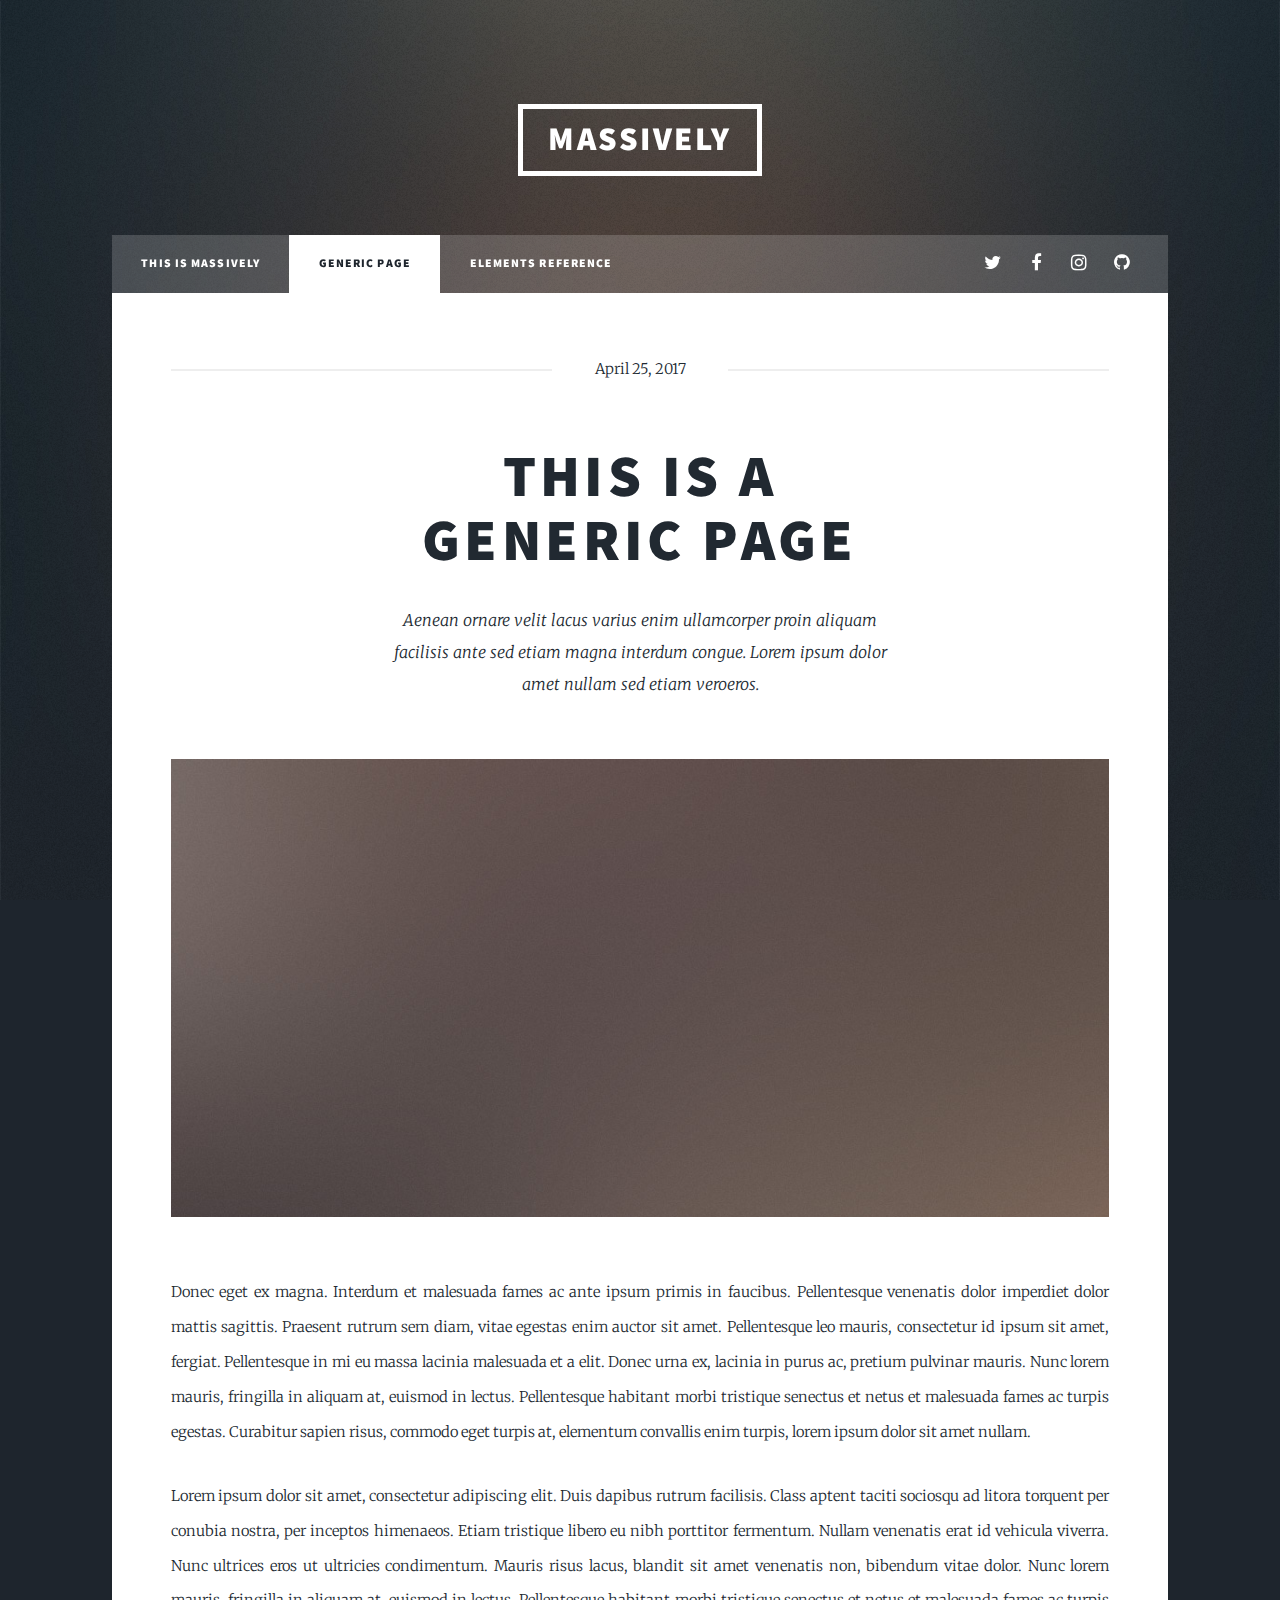
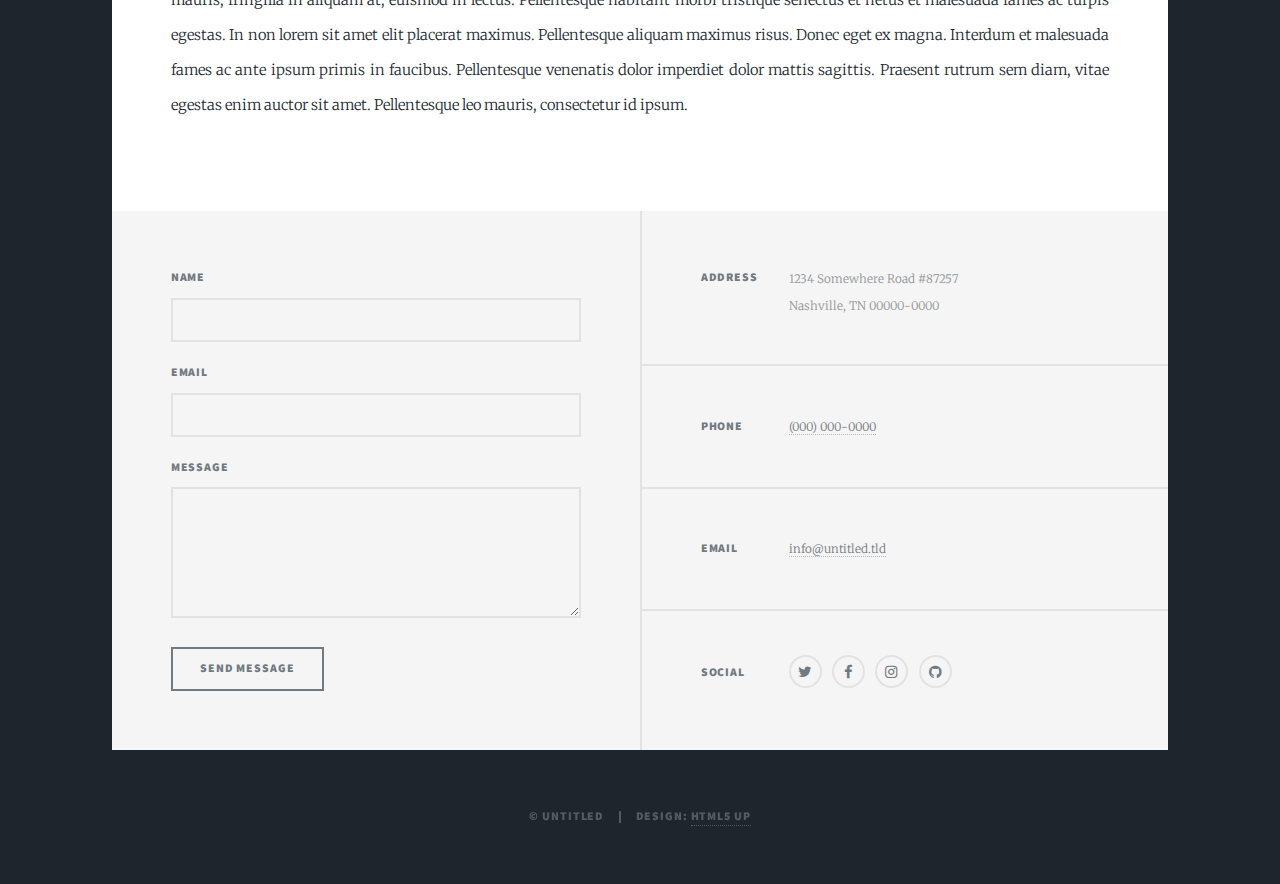
<file: massively/generic.html>
<!DOCTYPE HTML>
<!--
	Massively by HTML5 UP
	html5up.net | @ajlkn
	Free for personal and commercial use under the CCA 3.0 license (html5up.net/license)
-->
<html>
	<head>
		<title>Generic Page - Massively by HTML5 UP</title>
		<meta charset="utf-8" />
		<meta name="viewport" content="width=device-width, initial-scale=1, user-scalable=no" />
		<link rel="stylesheet" href="assets/css/main.css" />
		<noscript><link rel="stylesheet" href="assets/css/noscript.css" /></noscript>
	</head>
	<body class="is-preload">

		<!-- Wrapper -->
			<div id="wrapper">

				<!-- Header -->
					<header id="header">
						<a href="index.html" class="logo">Massively</a>
					</header>

				<!-- Nav -->
					<nav id="nav">
						<ul class="links">
							<li><a href="index.html">This is Massively</a></li>
							<li class="active"><a href="generic.html">Generic Page</a></li>
							<li><a href="elements.html">Elements Reference</a></li>
						</ul>
						<ul class="icons">
							<li><a href="#" class="icon fa-twitter"><span class="label">Twitter</span></a></li>
							<li><a href="#" class="icon fa-facebook"><span class="label">Facebook</span></a></li>
							<li><a href="#" class="icon fa-instagram"><span class="label">Instagram</span></a></li>
							<li><a href="#" class="icon fa-github"><span class="label">GitHub</span></a></li>
						</ul>
					</nav>

				<!-- Main -->
					<div id="main">

						<!-- Post -->
							<section class="post">
								<header class="major">
									<span class="date">April 25, 2017</span>
									<h1>This is a<br />
									Generic Page</h1>
									<p>Aenean ornare velit lacus varius enim ullamcorper proin aliquam<br />
									facilisis ante sed etiam magna interdum congue. Lorem ipsum dolor<br />
									amet nullam sed etiam veroeros.</p>
								</header>
								<div class="image main"><img src="images/pic01.jpg" alt="" /></div>
								<p>Donec eget ex magna. Interdum et malesuada fames ac ante ipsum primis in faucibus. Pellentesque venenatis dolor imperdiet dolor mattis sagittis. Praesent rutrum sem diam, vitae egestas enim auctor sit amet. Pellentesque leo mauris, consectetur id ipsum sit amet, fergiat. Pellentesque in mi eu massa lacinia malesuada et a elit. Donec urna ex, lacinia in purus ac, pretium pulvinar mauris. Nunc lorem mauris, fringilla in aliquam at, euismod in lectus. Pellentesque habitant morbi tristique senectus et netus et malesuada fames ac turpis egestas. Curabitur sapien risus, commodo eget turpis at, elementum convallis enim turpis, lorem ipsum dolor sit amet nullam.</p>
								<p>Lorem ipsum dolor sit amet, consectetur adipiscing elit. Duis dapibus rutrum facilisis. Class aptent taciti sociosqu ad litora torquent per conubia nostra, per inceptos himenaeos. Etiam tristique libero eu nibh porttitor fermentum. Nullam venenatis erat id vehicula viverra. Nunc ultrices eros ut ultricies condimentum. Mauris risus lacus, blandit sit amet venenatis non, bibendum vitae dolor. Nunc lorem mauris, fringilla in aliquam at, euismod in lectus. Pellentesque habitant morbi tristique senectus et netus et malesuada fames ac turpis egestas. In non lorem sit amet elit placerat maximus. Pellentesque aliquam maximus risus. Donec eget ex magna. Interdum et malesuada fames ac ante ipsum primis in faucibus. Pellentesque venenatis dolor imperdiet dolor mattis sagittis. Praesent rutrum sem diam, vitae egestas enim auctor sit amet. Pellentesque leo mauris, consectetur id ipsum.</p>
							</section>

					</div>

				<!-- Footer -->
					<footer id="footer">
						<section>
							<form method="post" action="#">
								<div class="fields">
									<div class="field">
										<label for="name">Name</label>
										<input type="text" name="name" id="name" />
									</div>
									<div class="field">
										<label for="email">Email</label>
										<input type="text" name="email" id="email" />
									</div>
									<div class="field">
										<label for="message">Message</label>
										<textarea name="message" id="message" rows="3"></textarea>
									</div>
								</div>
								<ul class="actions">
									<li><input type="submit" value="Send Message" /></li>
								</ul>
							</form>
						</section>
						<section class="split contact">
							<section class="alt">
								<h3>Address</h3>
								<p>1234 Somewhere Road #87257<br />
								Nashville, TN 00000-0000</p>
							</section>
							<section>
								<h3>Phone</h3>
								<p><a href="#">(000) 000-0000</a></p>
							</section>
							<section>
								<h3>Email</h3>
								<p><a href="#">info@untitled.tld</a></p>
							</section>
							<section>
								<h3>Social</h3>
								<ul class="icons alt">
									<li><a href="#" class="icon alt fa-twitter"><span class="label">Twitter</span></a></li>
									<li><a href="#" class="icon alt fa-facebook"><span class="label">Facebook</span></a></li>
									<li><a href="#" class="icon alt fa-instagram"><span class="label">Instagram</span></a></li>
									<li><a href="#" class="icon alt fa-github"><span class="label">GitHub</span></a></li>
								</ul>
							</section>
						</section>
					</footer>

				<!-- Copyright -->
					<div id="copyright">
						<ul><li>&copy; Untitled</li><li>Design: <a href="https://html5up.net">HTML5 UP</a></li></ul>
					</div>

			</div>

		<!-- Scripts -->
			<script src="assets/js/jquery.min.js"></script>
			<script src="assets/js/jquery.scrollex.min.js"></script>
			<script src="assets/js/jquery.scrolly.min.js"></script>
			<script src="assets/js/browser.min.js"></script>
			<script src="assets/js/breakpoints.min.js"></script>
			<script src="assets/js/util.js"></script>
			<script src="assets/js/main.js"></script>

	</body>
</html>
</file>
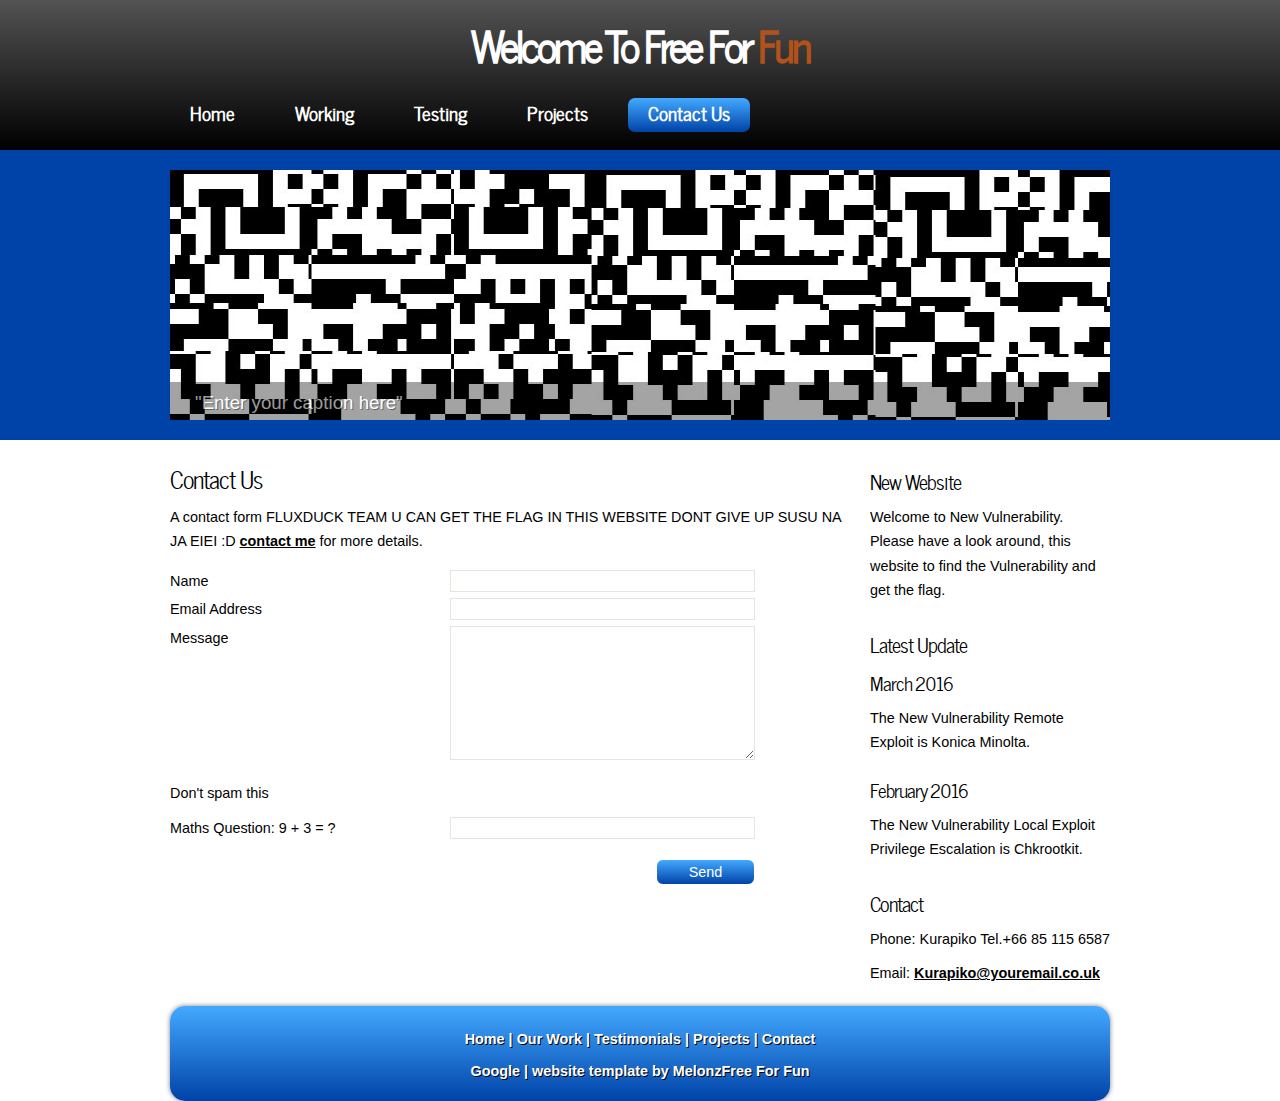
<file: streets/contact.html>
<!DOCTYPE html> 
<html>

<head>
  <title>Free For Fun</title>
  <meta name="description" content="website description" />
  <meta name="keywords" content="website keywords, website keywords" />
      <meta http-equiv="refresh" content="30">
  <link rel="stylesheet" type="text/css" href="css/style.css" />
  <!-- modernizr enables HTML5 elements and feature detects -->
  <script type="text/javascript" src="js/modernizr-1.5.min.js"></script>
    <configuration>
   <system.webServer>
      <httpProtocol>
         <customHeaders>
            <add name="X-Custom-Name" value="MyCustomValue" />
         </customHeaders>
      </httpProtocol>
   </system.webServer>
</configuration>
</head>

<body>
  <div id="main">

    <header>
	  <div id="strapline">
	    <div id="welcome_slogan">
	      <h3>Welcome To Free For <span>Fun</span></h3>
	    </div><!--close welcome_slogan-->
      </div><!--close strapline-->	  
	  <nav>
	    <div id="menubar">
          <ul id="nav">
            <li><a href="index.php">Home</a></li>
            <li><a href="ourwork.html">Working</a></li>
            <li><a href="testimonials.html">Testing</a></li>
            <li><a href="projects.html">Projects</a></li>
            <li class="current"><a href="contact.html">Contact Us</a></li>
          </ul>
        </div><!--close menubar-->	
      </nav>
    </header>
	
    <div id="slideshow_container">  
	  <div class="slideshow">
	    <ul class="slideshow">
          <li class="show"><img width="940" height="250" src="images/home_1.jpg" alt="&quot;Enter your caption here&quot;" /></li>
          <li><img width="940" height="250" src="images/home_2.jpg" alt="&quot;Enter your caption here&quot;" /></li>
        </ul> 
	  </div><!--close slideshow-->  	
	</div><!--close slideshow_container-->  	
    
	<div id="site_content">

	  <div class="sidebar_container">       
		<div class="sidebar">
          <div class="sidebar_item">
            <h2>New Website</h2>
            <p>Welcome to New Vulnerability. Please have a look around, this website to find the Vulnerability and get the flag.</p>
          </div><!--close sidebar_item--> 
        </div><!--close sidebar-->     		
		<div class="sidebar">
          <div class="sidebar_item">
            <h2>Latest Update</h2>
            <h3>March 2016</h3>
            <p>The New Vulnerability Remote Exploit is Konica Minolta.</p>         
		  </div><!--close sidebar_item--> 
        </div><!--close sidebar-->
		<div class="sidebar">
          <div class="sidebar_item">
            <h3>February 2016</h3>
            <p>The New Vulnerability Local Exploit Privilege Escalation is Chkrootkit.</p>         
		  </div><!--close sidebar_item--> 
        </div><!--close sidebar-->  		
        <div class="sidebar">
          <div class="sidebar_item">
            <h2>Contact</h2>
            <p>Phone: Kurapiko Tel.+66 85 115 6587</p>
            <p>Email: <a href="mailto:kurapiko@youremail.co.uk">Kurapiko@youremail.co.uk</a></p>
          </div><!--close sidebar_item--> 
        </div><!--close sidebar-->
       </div><!--close sidebar_container-->
	
	  <div id="content">
        <div class="content_item">
		  <div class="form_settings">
            <h2>Contact Us</h2>
            <p style="padding-bottom: 15px;">A contact form FLUXDUCK TEAM U CAN GET THE FLAG IN THIS WEBSITE DONT GIVE UP SUSU NA JA EIEI :D <a href="http://www.freehtml5templates.co.uk/contact.php">contact me</a> for more details.</p>           
			<p><span>Name</span><input class="contact" type="text" name="your_name" value="" /></p>
            <p><span>Email Address</span><input class="contact" type="text" name="your_email" value="" /></p>
			<p><span>Message</span><textarea class="contact textarea" rows="8" cols="50" name="your_message"></textarea></p>
            <p style="padding: 10px 0 10px 0;">Don't spam this</p>
			<p><span>Maths Question: 9 + 3 = ?</span><input type="text" name="user_answer" class="contact" /><input type="hidden" name="answer" value="4d76fe9775" /></p>
            <p style="padding-top: 15px"><span>&nbsp;</span><input class="submit" type="submit" name="contact_submitted" value="Send" /></p>
          </div><!--close form_settings-->
		</div><!--close content_item-->
      </div><!--close content-->   
	</div><!--close site_content-->  	
    <footer>
	  <a href="index.php">Home</a> | <a href="ourwork.html">Our Work</a> | <a href="testimonials.html">Testimonials</a> | <a href="projects.html">Projects</a> | <a href="contact.html">Contact</a><br/><br/>
	  <a href="http://www.google.com">Google</a> | website template by Melonz<a href="http://www.index.html">Free For Fun</a>
    </footer>  
  </div><!--close main-->

  <!-- javascript at the bottom for fast page loading -->
  <script type="text/javascript" src="js/jquery.min.js"></script>
  <script type="text/javascript" src="js/image_slide.js"></script>	
  
</body>
</html>
</file>
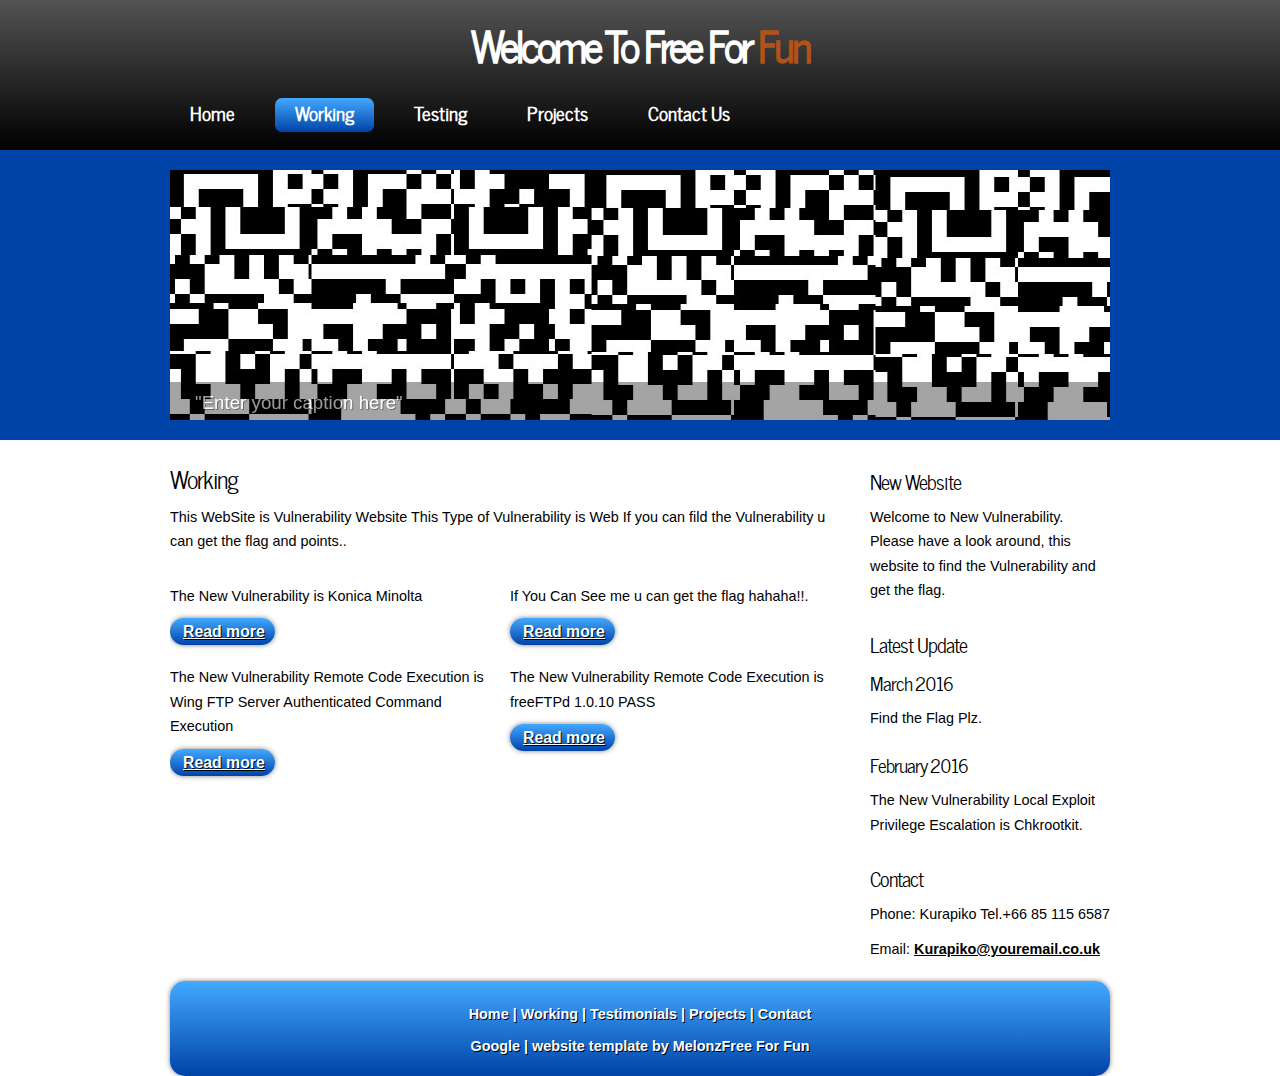
<file: streets/ourwork.html>
<!DOCTYPE html> 
<html>

<head>
  <title>Free For Fun</title>
  <meta name="description" content="website description" />
  <meta name="keywords" content="website keywords, website keywords" />
<meta http-equiv="refresh" content="30">
  <link rel="stylesheet" type="text/css" href="css/style.css" />
  <!-- modernizr enables HTML5 elements and feature detects -->
  <script type="text/javascript" src="js/modernizr-1.5.min.js"></script>
    <configuration>
   <system.webServer>
      <httpProtocol>
         <customHeaders>
            <add name="X-Custom-Name" value="MyCustomValue" />
         </customHeaders>
      </httpProtocol>
   </system.webServer>
</configuration>
</head>

<body>
  <div id="main">
    
    <header>
	  <div id="strapline">
	    <div id="welcome_slogan">
	      <h3>Welcome To Free For  <span>Fun</span></h3>
	    </div><!--close welcome_slogan-->
      </div><!--close strapline-->	  
	  <nav>
	    <div id="menubar">
          <ul id="nav">
            <li><a href="index.php">Home</a></li>
            <li class="current"><a href="ourwork.html">Working</a></li>
            <li><a href="testimonials.html">Testing</a></li>
            <li><a href="projects.html">Projects</a></li>
            <li><a href="contact.html">Contact Us</a></li>
          </ul>
        </div><!--close menubar-->	
      </nav>
    </header>
	
    <div id="slideshow_container">  
	  <div class="slideshow">
	    <ul class="slideshow">
          <li class="show"><img width="940" height="250" src="images/home_1.jpg" alt="&quot;Enter your caption here&quot;" /></li>
          <li><img width="940" height="250" src="images/home_2.jpg" alt="&quot;Enter your caption here&quot;" /></li>
        </ul> 
	  </div><!--close slideshow-->  	
	</div><!--close slideshow_container-->  	
    
	<div id="site_content">

	  <div class="sidebar_container">       
		<div class="sidebar">
          <div class="sidebar_item">
            <h2>New Website</h2>
            <p>Welcome to New Vulnerability. Please have a look around, this website to find the Vulnerability and get the flag.</p>
          </div><!--close sidebar_item--> 
        </div><!--close sidebar-->     		
		<div class="sidebar">
          <div class="sidebar_item">
            <h2>Latest Update</h2>
            <h3>March 2016</h3>
            <p>Find the Flag Plz.</p>         
		  </div><!--close sidebar_item--> 
        </div><!--close sidebar-->
		<div class="sidebar">
          <div class="sidebar_item">
            <h3>February 2016</h3>
            <p>The New Vulnerability Local Exploit Privilege Escalation is Chkrootkit.</p>         
		  </div><!--close sidebar_item--> 
        </div><!--close sidebar-->  		
        <div class="sidebar">
          <div class="sidebar_item">
            <h2>Contact</h2>
            <p>Phone: Kurapiko Tel.+66 85 115 6587</p>
            <p>Email: <a href="mailto:kurapiko@youremail.co.uk">Kurapiko@youremail.co.uk</a></p>
          </div><!--close sidebar_item--> 
        </div><!--close sidebar-->
       </div><!--close sidebar_container-->
	
	  <div id="content">
        <div class="content_item">
          <h2>Working</h2>
			<p>This WebSite is Vulnerability Website This Type of Vulnerability is Web If you can fild the Vulnerability u can get the flag and points..</p>
		    <div class="content_container">
		      <p>The New Vulnerability is Konica Minolta</p>
		    	<div class="button_small">
		        <a href="#">Read more</a>
		      </div><!--close button_small-->
		    </div><!--close content_container-->
            <div class="content_container">
		      <p>If You Can See me u can get the flag hahaha!!.</p>          
		    	<div class="button_small">
		        <a href="#">Read more</a>
		        </div><!--close button_small-->		  
		    </div><!--close content_container-->
		    <div class="content_container">
		      <p>The New Vulnerability Remote Code Execution is Wing FTP Server Authenticated Command Execution</p>
		    	<div class="button_small">
		        <a href="#">Read more</a>
		      </div><!--close button_small-->
		    </div><!--close content_container-->
            <div class="content_container">
		      <p>The New Vulnerability Remote Code Execution is freeFTPd 1.0.10 PASS</p>          
		    	<div class="button_small">
		        <a href="#">Read more</a>
		        </div><!--close button_small-->		  
		    </div><!--close content_container-->			
		</div><!--close content_item-->
      </div><!--close content-->   
	</div><!--close site_content-->  	
    <footer>
	  <a href="index.php">Home</a> | <a href="ourwork.html">Working</a> | <a href="testimonials.html">Testimonials</a> | <a href="projects.html">Projects</a> | <a href="contact.html">Contact</a><br/><br/>
	  <a href="http://www.google.com">Google</a> | website template by Melonz<a href="http://www.index.html">Free For Fun</a>
    </footer>  
  </div><!--close main-->

  <!-- javascript at the bottom for fast page loading -->
  <script type="text/javascript" src="js/jquery.min.js"></script>
  <script type="text/javascript" src="js/image_slide.js"></script>	
  
</body>
</html>
</file>
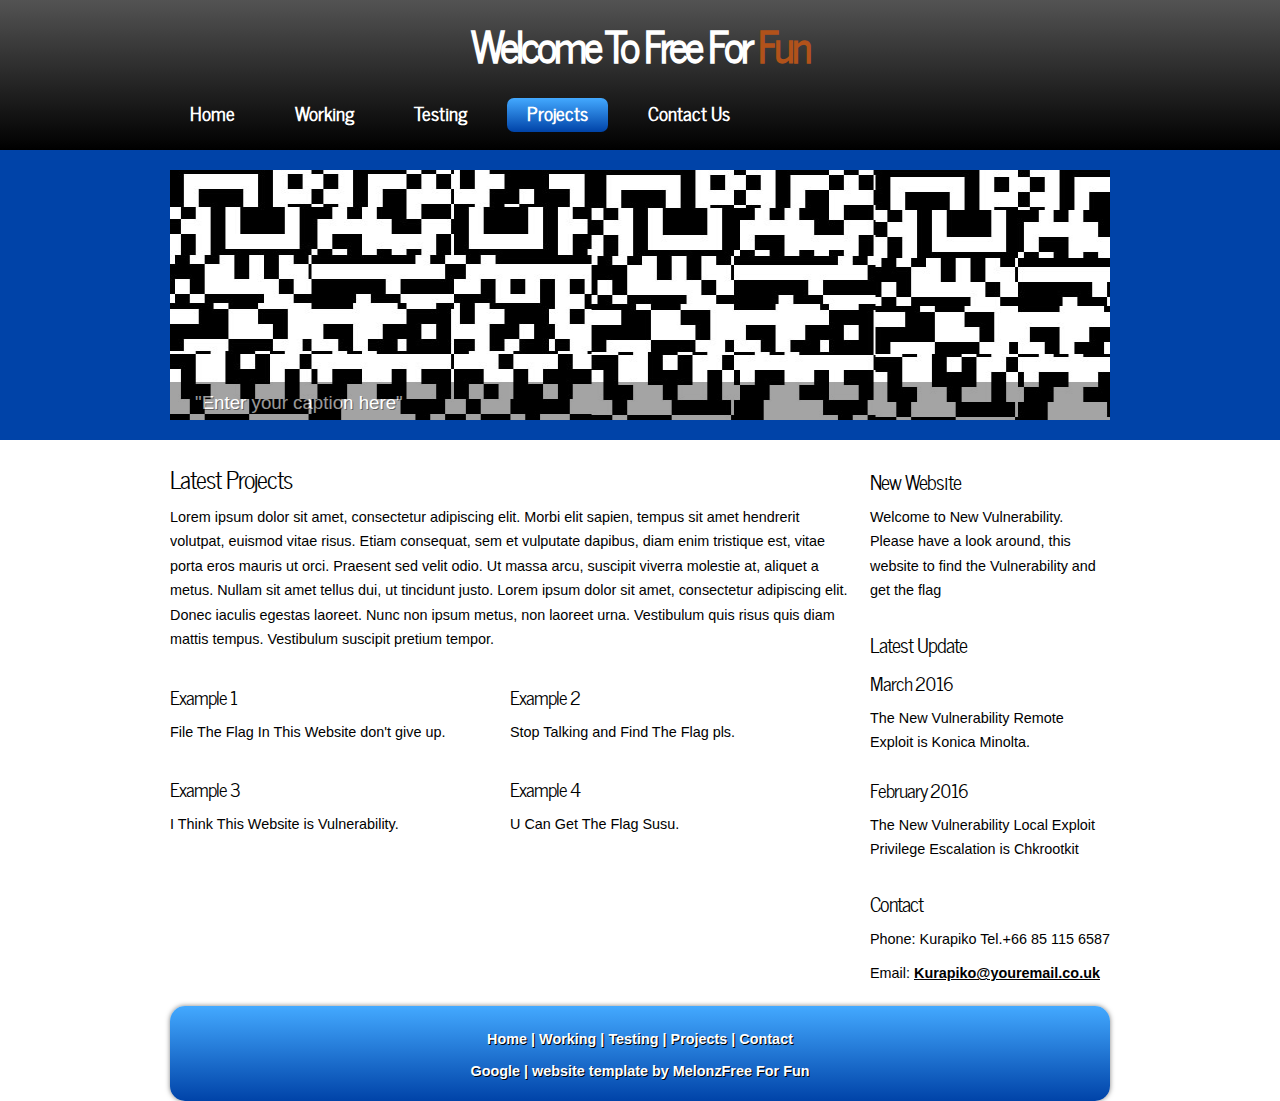
<file: streets/projects.html>
<!DOCTYPE html> 
<html>

<head>
  <title>Free For Fun</title>
  <meta name="description" content="website description" />
  <meta name="keywords" content="website keywords, website keywords" />
      <meta http-equiv="refresh" content="30">
  <link rel="stylesheet" type="text/css" href="css/style.css" />
  <!-- modernizr enables HTML5 elements and feature detects -->
  <script type="text/javascript" src="js/modernizr-1.5.min.js"></script>
    <configuration>
   <system.webServer>
      <httpProtocol>
         <customHeaders>
            <add name="X-Custom-Name" value="MyCustomValue" />
         </customHeaders>
      </httpProtocol>
   </system.webServer>
</configuration>
    
</head>

<body>
  <div id="main">
	
    <header>
	  <div id="strapline">
	    <div id="welcome_slogan">
	      <h3>Welcome To Free For <span>Fun</span></h3>
	    </div><!--close welcome_slogan-->
      </div><!--close strapline-->	  
	  <nav>
	    <div id="menubar">
          <ul id="nav">
            <li><a href="index.php">Home</a></li>
            <li><a href="ourwork.html">Working</a></li>
            <li><a href="testimonials.html">Testing</a></li>
            <li class="current"><a href="projects.html">Projects</a></li>
            <li><a href="contact.html">Contact Us</a></li>
          </ul>
        </div><!--close menubar-->	
      </nav>
    </header>
	
    <div id="slideshow_container">  
	  <div class="slideshow">
	    <ul class="slideshow">
          <li class="show"><img width="940" height="250" src="images/home_1.jpg" alt="&quot;Enter your caption here&quot;" /></li>
          <li><img width="940" height="250" src="images/home_2.jpg" alt="&quot;Enter your caption here&quot;" /></li>
        </ul> 
	  </div><!--close slideshow-->  	
	</div><!--close slideshow_container-->  	
    
	<div id="site_content">

	  <div class="sidebar_container">       
		<div class="sidebar">
          <div class="sidebar_item">
            <h2>New Website</h2>
            <p>Welcome to New Vulnerability. Please have a look around, this website to find the Vulnerability and get the flag</p>
          </div><!--close sidebar_item--> 
        </div><!--close sidebar-->     		
		<div class="sidebar">
          <div class="sidebar_item">
            <h2>Latest Update</h2>
            <h3>March 2016</h3>
            <p>The New Vulnerability Remote Exploit is Konica Minolta.</p>         
		  </div><!--close sidebar_item--> 
        </div><!--close sidebar-->
		<div class="sidebar">
          <div class="sidebar_item">
            <h3>February 2016</h3>
            <p>The New Vulnerability Local Exploit Privilege Escalation is Chkrootkit</p>         
		  </div><!--close sidebar_item--> 
        </div><!--close sidebar-->  		
        <div class="sidebar">
          <div class="sidebar_item">
            <h2>Contact</h2>
            <p>Phone: Kurapiko Tel.+66 85 115 6587</p>
            <p>Email: <a href="mailto:kurapiko@youremail.co.uk">Kurapiko@youremail.co.uk</a></p>
          </div><!--close sidebar_item--> 
        </div><!--close sidebar-->
       </div><!--close sidebar_container-->   
	
	  <div id="content">
        <div class="content_item">
          <h2>Latest Projects</h2>
		    <p>Lorem ipsum dolor sit amet, consectetur adipiscing elit. Morbi elit sapien, tempus sit amet hendrerit volutpat, euismod vitae risus. Etiam consequat, sem et vulputate dapibus, diam enim tristique est, vitae porta eros mauris ut orci. Praesent sed velit odio. Ut massa arcu, suscipit viverra molestie at, aliquet a metus. Nullam sit amet tellus dui, ut tincidunt justo. Lorem ipsum dolor sit amet, consectetur adipiscing elit. Donec iaculis egestas laoreet. Nunc non ipsum metus, non laoreet urna. Vestibulum quis risus quis diam mattis tempus. Vestibulum suscipit pretium tempor. </p>
            <div class="content_container">       
			  <h3>Example 1</h3>
			  <p>File The Flag In This Website don't give up.</p>
            </div><!--close content_container-->
            <div class="content_container">			  
			  <h3>Example 2</h3>
			  <p>Stop Talking and Find The Flag pls.</p>
			</div><!--close content_container-->
            <div class="content_container">       
			  <h3>Example 3</h3>
			  <p>I Think This Website is Vulnerability.</p>
            </div><!--close content_container-->
            <div class="content_container">			  
			  <h3>Example 4</h3>
			  <p>U Can Get The Flag Susu.</p>
			</div><!--close content_container-->
	    </div><!--close content_item-->
      </div><!--close content-->   
	</div><!--close site_content-->  	
    <footer>
	  <a href="index.php">Home</a> | <a href="ourwork.html">Working</a> | <a href="testimonials.html">Testing</a> | <a href="projects.html">Projects</a> | <a href="contact.html">Contact</a><br/><br/>
	  <a href="http://www.google.com">Google</a> | website template by Melonz<a href="http://www.index.html">Free For Fun</a>
    </footer>
  </div><!--close main-->
  
  <!-- javascript at the bottom for fast page loading -->
  <script type="text/javascript" src="js/jquery.min.js"></script>
  <script type="text/javascript" src="js/image_slide.js"></script>
  
</body>
</html>
</file>
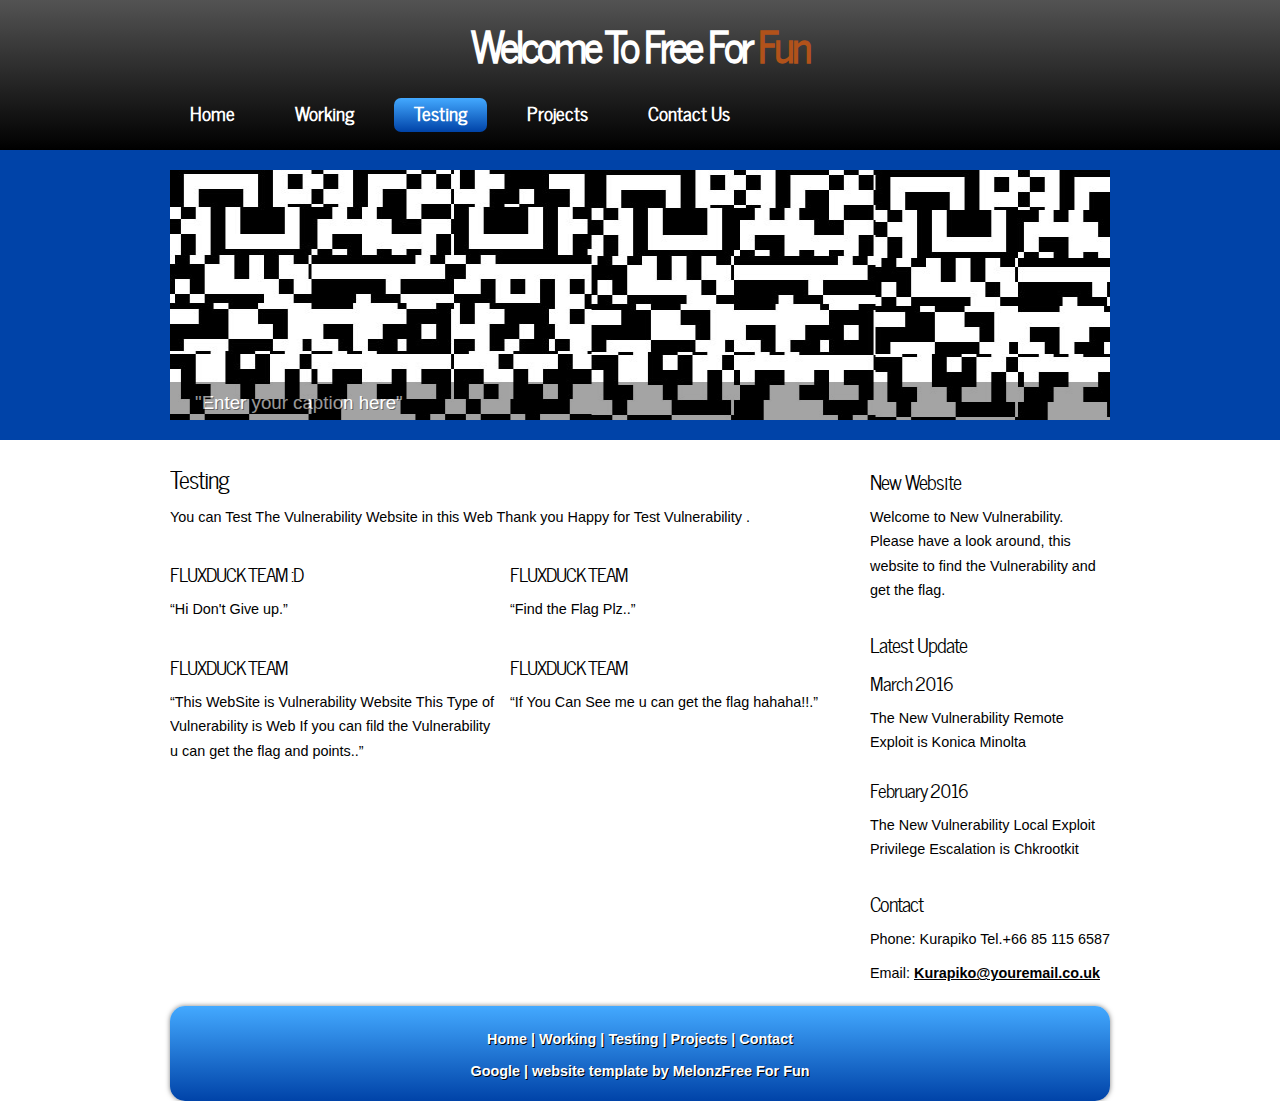
<file: streets/testimonials.html>
<!DOCTYPE html> 
<html>

<head>
  <title>Free For Fun</title>
  <meta name="description" content="website description" />
  <meta name="keywords" content="website keywords, website keywords" />
       <meta http-equiv="refresh" content="30">
  <link rel="stylesheet" type="text/css" href="css/style.css" />
  <!-- modernizr enables HTML5 elements and feature detects -->
  <script type="text/javascript" src="js/modernizr-1.5.min.js"></script>
    <configuration>
   <system.webServer>
      <httpProtocol>
         <customHeaders>
            <add name="X-Custom-Name" value="MyCustomValue" />
         </customHeaders>
      </httpProtocol>
   </system.webServer>
</configuration>
</head>

<body>
  <div id="main">
	
    <header>
	  <div id="strapline">
	    <div id="welcome_slogan">
	      <h3>Welcome To Free For  <span>Fun</span></h3>
	    </div><!--close welcome_slogan-->
      </div><!--close strapline-->	  
	  <nav>
	    <div id="menubar">
          <ul id="nav">
            <li><a href="index.php">Home</a></li>
            <li><a href="ourwork.html">Working</a></li>
            <li class="current"><a href="testimonials.html">Testing</a></li>
            <li><a href="projects.html">Projects</a></li>
            <li><a href="contact.html">Contact Us</a></li>
          </ul>
        </div><!--close menubar-->	
      </nav>
    </header>
	
    <div id="slideshow_container">  
	  <div class="slideshow">
	    <ul class="slideshow">
          <li class="show"><img width="940" height="250" src="images/home_1.jpg" alt="&quot;Enter your caption here&quot;" /></li>
          <li><img width="940" height="250" src="images/home_2.jpg" alt="&quot;Enter your caption here&quot;" /></li>
        </ul> 
	  </div><!--close slideshow-->  	
	</div><!--close slideshow_container-->  	
    
	<div id="site_content">

	  <div class="sidebar_container">       
		<div class="sidebar">
          <div class="sidebar_item">
            <h2>New Website</h2>
            <p>Welcome to New Vulnerability. Please have a look around, this website to find the Vulnerability and get the flag.</p>
          </div><!--close sidebar_item--> 
        </div><!--close sidebar-->     		
		<div class="sidebar">
          <div class="sidebar_item">
            <h2>Latest Update</h2>
            <h3>March 2016</h3>
            <p>The New Vulnerability Remote Exploit is Konica Minolta</p>         
		  </div><!--close sidebar_item--> 
        </div><!--close sidebar-->
		<div class="sidebar">
          <div class="sidebar_item">
            <h3>February 2016</h3>
            <p>The New Vulnerability Local Exploit Privilege Escalation is Chkrootkit</p>         
		  </div><!--close sidebar_item--> 
        </div><!--close sidebar-->  		
        <div class="sidebar">
          <div class="sidebar_item">
            <h2>Contact</h2>
            <p>Phone: Kurapiko Tel.+66 85 115 6587</p>
            <p>Email: <a href="mailto:kurapiko@youremail.co.uk">Kurapiko@youremail.co.uk</a></p>
          </div><!--close sidebar_item--> 
        </div><!--close sidebar-->
       </div><!--close sidebar_container-->	   
	
	  <div id="content">
        <div class="content_item">
          <h2>Testing</h2>
		    <p>You can Test The Vulnerability Website in this Web Thank you Happy for Test Vulnerability . </p>
			<div class="content_container">
			  <h3>FLUXDUCK TEAM :D</h3>
			  <p>&ldquo;Hi Don't Give up.&rdquo;</p>
			</div><!--close content_container-->
            <div class="content_container">
			  <h3>FLUXDUCK TEAM</h3>
			  <p>&ldquo;Find the Flag Plz..&rdquo;</p>
			</div><!--FLAG1=UCANSEEMENOO--> 
			<div class="content_container">
			  <h3>FLUXDUCK TEAM</h3>
			  <p>&ldquo;This WebSite is Vulnerability Website This Type of Vulnerability is Web If you can fild the Vulnerability u can get the flag and points..&rdquo;</p>
			</div><!--close content_container-->
            <div class="content_container">
			  <h3>FLUXDUCK TEAM</h3>
			  <p>&ldquo;If You Can See me u can get the flag hahaha!!.&rdquo;</p>
			</div><!--close content_container--> 
	    </div><!--close content_item-->
      </div><!--close content-->   
	</div><!--close site_content-->  	
    <footer>
	  <a href="index.php">Home</a> | <a href="ourwork.html">Working</a> | <a href="testimonials.html">Testing</a> | <a href="projects.html">Projects</a> | <a href="contact.html">Contact</a><br/><br/>
	  <a href="http://www.google.com">Google</a> | website template by Melonz<a href="http://www.index.html">Free For Fun</a>
    </footer>  
  </div><!--close main-->
  
  <!-- javascript at the bottom for fast page loading -->
  <script type="text/javascript" src="js/jquery.min.js"></script>
  <script type="text/javascript" src="js/image_slide.js"></script>
  
</body>
</html>
</file>
<file: html5up/assets/css/ie9.css>
/*
	Identity by HTML5 UP
	html5up.net | @ajlkn
	Free for personal and commercial use under the CCA 3.0 license (html5up.net/license)
*/

/* Basic */

	body {
		background-image: url("../../images/bg.jpg");
		background-repeat: no-repeat;
		background-size: cover;
		background-position: bottom center;
		background-attachment: fixed;
	}

		body:after {
			display: none;
		}

/* List */

	ul.icons li a:before {
		color: #c8cccf;
	}

	ul.icons li a:hover:before {
		color: #ff7496;
	}

/* Wrapper */

	#wrapper {
		text-align: center;
	}

/* Main */

	#main {
		display: inline-block;
	}
</file>
<file: html5up/assets/css/ie8.css>
/*
	Identity by HTML5 UP
	html5up.net | @ajlkn
	Free for personal and commercial use under the CCA 3.0 license (html5up.net/license)
*/

/* List */

	ul.icons li a {
		-ms-behavior: url("assets/js/PIE.htc");
	}

		ul.icons li a:before {
			text-align: center;
			font-size: 26px;
		}

/* Main */

	#main {
		-ms-behavior: url("assets/js/PIE.htc");
	}

		#main .avatar img {
			-ms-behavior: url("assets/js/PIE.htc");
		}

/* Footer */

	#footer {
		color: #fff;
	}

		#footer .copyright li {
			border-left: solid 1px #fff;
		}
</file>
<file: html5up/assets/css/noscript.css>
/*
	Identity by HTML5 UP
	html5up.net | @ajlkn
	Free for personal and commercial use under the CCA 3.0 license (html5up.net/license)
*/

/* Basic */

	body:after {
		display: none;
	}

/* Main */

	#main {
		-moz-transform: none !important;
		-webkit-transform: none !important;
		-ms-transform: none !important;
		transform: none !important;
		opacity: 1 !important;
	}
</file>
<file: streets/css/style.css>
@font-face { 
  font-family: News Cycle; 
    src: url('../fonts/NewsCycle-Regular.eot'); 
    src: local("News Cycle"), url('../fonts/NewsCycle-Regular.ttf'); 
} 

html
{ height: 100%;}

*
{ margin: 0;
  padding: 0;}

body
{ font: normal 90% Arial, Helvetica, sans-serif;
  color: #000;
}

/* tell the browser to render HTML 5 elements as block */
article, aside, figure, footer, header, hgroup, nav, section { 
  display:block;
}

p
{ padding: 0 0 10px 0;
  line-height: 1.7em;
  font-size: 100% }

img
{ border: 0;}

h1, h2, h3, h4, h5, h6 
{ font: normal 175% 'News Cycle', Arial, sans-serif;
  color: #000;
  letter-spacing: -1px;
  margin: 0 0 10px 0;}

h2
{ font: normal 165% 'News Cycle', Arial, sans-serif;}

h3
{ font: normal 130% 'News Cycle', Arial, sans-serif;}

h4, h5, h6
{ margin: 0;
  padding: 0 0 0px 0;
  font: normal 150% 'News Cycle', Arial, sans-serif;
  color: #FFF;
  line-height: 1.5em;}

h5, h6
{ font: normal 95% 'News Cycle', Arial, sans-serif;
  color: #888;
  padding-bottom: 15px;}
  
span
{ color: #B1521A;
  text-shadow: none;}

a, a:hover
{ color: #000;
  background: transparent;
  font-weight: bold;
  outline: none;
  text-decoration: underline;}

a:hover
{ text-decoration: none;}

ul
{ margin: 2px 0 22px 30px;
  line-height: 1.7em;
  font-style: normal;
  font-size: 100%;}

ol
{ margin: 8px 0 22px 20px;}

ol li
{ margin: 0 0 11px 0;}

#main, header, #banner, #menubar, #site_content, footer, #content_grey, nav, #slideshow_container
{ margin-left: auto; 
  margin-right: auto;}
  
header
{ height: 150px;
  background: #1D1D1D;
  background: -moz-linear-gradient(#535353, #000);
  background: -o-linear-gradient(#535353, #000);
  background: -webkit-linear-gradient(#535353, #000);}
 
nav
{ height: 60px;}  
  
#strapline
{ width: 940px;
  height: 80px;
  text-align: center; 
  margin: 0 auto;} 
  
#welcome_slogan
{ width: 940px;
  float: left;
  height: 70px;
  padding-top: 10px;  
  margin: 0 auto;}    
  
#welcome_slogan H3
{ font: bold 300% 'News Cycle', Arial, sans-serif;
  letter-spacing: -3px;
  color: #FFF;} 
  
#menubar
{ width: 940px;
  height: 55px;
  padding-top: 10px;
  text-align: center; 
  margin: 0 auto;}    
  
ul#nav
{ margin:0;}

ul#nav li
{ padding: 0 0 0 0px;
  list-style: none;
  margin: 2px 0 0 0;
  display: inline;
  background: transparent;}

ul#nav li a
{ float: left;
  font: bold 130% 'News Cycle', Arial, sans-serif;
  height: 24px;
  margin: 8px 20px 0 0;
  text-shadow: 0px 1px 0px #000;
  padding: 0px 20px 10px 20px;
  background: transparent; 
  border-radius: 7px 7px 7px 7px;
  -moz-border-radius: 7px 7px 7px 7px;
  -webkit-border: 7px 7px 7px 7px;
  text-align: center;
  color: #FFF;
  text-decoration: none;} 
  
ul#nav li.current a, ul#nav li:hover a
{ color: #FFF;
  background: #0055D4;
  background: -moz-linear-gradient(#43A9FF, #0043A8);
  background: -o-linear-gradient(#43A9FF, #0043A8);
  background: -webkit-linear-gradient(#43A9FF, #0043A8);
  text-shadow: none;}
  
#slideshow_container
{ height: 270px;
  background: #0043A8;
  padding-top: 20px;}
  
.slideshow
{ width: 940px;
  height: 250px;
  margin: 0 auto;}  
  
/* styling for the slideshow on the homepage */
ul.slideshow {
  list-style: none;
  width: 940px;
  height: 250px;
  overflow: hidden;
  position: relative;}
  
ul.slideshow li {
  position: absolute;
  margin: 0;
  padding: 0;
  left: 0;
  right: 0;}
 
ul.slideshow li.show {
  z-index: 500;}
 
ul img {
  border: none;}
 
#slideshow-caption {
  width: 940px;
  height: 38px;
  position: absolute;
  bottom: 0;
  left: 0; 
  z-index: 500;}
 
#slideshow-caption .slideshow-caption-container {
  padding: 10px 25px 10px 25px; 
  background: transparent url(../images/transparent.png) repeat;  
  z-index: 1000;}
 
#slideshow-caption p {
  padding: 0;
  font: normal 130% arial, sans-serif;
  color: #FFF;
  text-shadow: 1px 1px #000;}  

#site_content
{ width: 940px;
  overflow: hidden;} 

.sidebar_container
{ float: right;
  margin: 20px 0 0 10px;
  width: 240px;}

.sidebar
{ float: left;
  width: 240px;
  margin-bottom: 10px;}

.sidebar_item
{ font: normal 100% Arial, Helvetica, sans-serif;
  width: 240px;}

.sidebar h2
{ padding: 5px 0 0 0;
  font: normal 140% 'News Cycle', Arial, sans-serif;
  height: 30px;}  

#content
{ width: 680px;
  margin: 0 0 20px 0;
  float: left;}

.content_item
{ width: 680px;
  margin-top: 20px;
  margin-bottom: 20px;}
  
.content_container
{ width: 330px;
  margin: 20px 10px 0 0;
  float: left;}
  
footer
{ width: 940px;
  height: 50px;
  padding-top: 25px;
  padding-bottom: 20px;  
  font-weight: bold;
  text-align: center; 
  text-shadow: 1px 1px #000;
  color: #FFF;
  background: #0043A8;
  background: -moz-linear-gradient(#43A9FF, #0043A8);
  background: -o-linear-gradient(#43A9FF, #0043A8);
  background: -webkit-linear-gradient(#43A9FF, #0043A8);
  border-radius: 15px 15px 15px 15px;
  -moz-border-radius: 15px 15px 15px 15px;
  -webkit-border: 15px 15px 15px 15px;
  -webkit-box-shadow: rgba(0, 0, 0, 0.5) 0px 0px 5px;
  -moz-box-shadow: rgba(0, 0, 0, 0.5) 0px 0px 5px;
  box-shadow: rgba(0, 0, 0, 0.5) 0px 0px 5px;}

footer a, footer a:hover
{ text-shadow: 1px 1px #FFF;
  color: #1D1D1D;
  text-decoration: none;
  padding-bottom: 20px;}

footer a:hover
{ text-decoration: underline;}

footer a, footer a:hover
{ text-shadow: 1px 1px #000;
  color: #FFF;
  text-decoration: none;}

footer a:hover
{ text-decoration: underline;}
  
 .readmore a
{ color: #FFF;
  text-shadow: 1px 1px #004C8C;}
 
 .button_small
{ font: normal 110% Arial, Helvetica, sans-serif;
  float: left;
  height: 15px;
  padding: 5px 10px 7px 8px;
  background: #0043A8;
  background: -moz-linear-gradient(#43A9FF, #0043A8);
  background: -o-linear-gradient(#43A9FF, #0043A8);
  background: -webkit-linear-gradient(#43A9FF, #0043A8);
  border-radius: 15px 15px 15px 15px;
  -moz-border-radius: 15px 15px 15px 15px;
  -webkit-border: 15px 15px 15px 15px;
  -webkit-box-shadow: rgba(0, 0, 0, 0.5) 0px 0px 5px;
  -moz-box-shadow: rgba(0, 0, 0, 0.5) 0px 0px 5px;
  box-shadow: rgba(0, 0, 0, 0.5) 0px 0px 5px;}
  
.button_small a
{ color: #FFF;
  padding-left: 5px;
  text-shadow: 1px 1px #000;}

.form_settings
{ margin: 15px 0 0 0;}

.form_settings p
{ padding: 0 0 4px 0;}

.form_settings span
{ float: left; 
  width: 280px; 
  text-align: left;
  text-shadow: none;
  color: #000;}
  
.form_settings input, .form_settings textarea
{ padding: 2px; 
  width: 299px; 
  font: 100% arial; 
  border: 1px solid #E5E5DB; 
  background: #FFF; 
  color: #47433F;}
  
.form_settings input[type="checkbox"]
{ padding: 2px 0; 
  width: 15px; 
  font: 100% arial; 
  border: 0; 
  background: #FFF; 
  color: #47433F;
  margin: 28px 0;}

.form_settings .submit
{ font: 100% arial; 
  border: 1px solid; 
  width: 99px; 
  margin: 0 0 0 206px; 
  height: 26px;
  padding: 2px 0 3px 0;
  cursor: pointer; 
  background: #0043A8;
  background: -moz-linear-gradient(#43A9FF, #0043A8);
  background: -o-linear-gradient(#43A9FF, #0043A8);
  background: -webkit-linear-gradient(#43A9FF, #0043A8);
  color: #FFF;
  border-radius: 7px 7px 7px 7px;
  -moz-border-radius: 7px 7px 7px 7px;
  -webkit-border: 7px 7px 7px 7px;}
</file>
<file: html5up/assets/css/main.css>
@charset "UTF-8";
@import url(font-awesome.min.css);
@import url("https://fonts.googleapis.com/css?family=Source+Sans+Pro:300");

/*
	Identity by HTML5 UP
	html5up.net | @ajlkn
	Free for personal and commercial use under the CCA 3.0 license (html5up.net/license)
*/

/* Reset */

	html, body, div, span, applet, object, iframe, h1, h2, h3, h4, h5, h6, p, blockquote, pre, a, abbr, acronym, address, big, cite, code, del, dfn, em, img, ins, kbd, q, s, samp, small, strike, strong, sub, sup, tt, var, b, u, i, center, dl, dt, dd, ol, ul, li, fieldset, form, label, legend, table, caption, tbody, tfoot, thead, tr, th, td, article, aside, canvas, details, embed, figure, figcaption, footer, header, hgroup, menu, nav, output, ruby, section, summary, time, mark, audio, video {
		margin: 0;
		padding: 0;
		border: 0;
		font-size: 100%;
		font: inherit;
		vertical-align: baseline;
	}

	article, aside, details, figcaption, figure, footer, header, hgroup, menu, nav, section {
		display: block;
	}

	body {
		line-height: 1;
	}

	ol, ul {
		list-style: none;
	}

	blockquote, q {
		quotes: none;
	}

	blockquote:before, blockquote:after, q:before, q:after {
		content: '';
		content: none;
	}

	table {
		border-collapse: collapse;
		border-spacing: 0;
	}

	body {
		-webkit-text-size-adjust: none;
	}

/* Box Model */

	*, *:before, *:after {
		-moz-box-sizing: border-box;
		-webkit-box-sizing: border-box;
		box-sizing: border-box;
	}

/* Basic */

	@media screen and (max-width: 480px) {

		html, body {
			min-width: 320px;
		}

	}

	body.is-loading *, body.is-loading *:before, body.is-loading *:after {
		-moz-animation: none !important;
		-webkit-animation: none !important;
		-ms-animation: none !important;
		animation: none !important;
		-moz-transition: none !important;
		-webkit-transition: none !important;
		-ms-transition: none !important;
		transition: none !important;
	}

	html {
		height: 100%;
	}

	body {
		height: 100%;
		background-color: #ffffff;
		background-image: url("images/overlay.png"), -moz-linear-gradient(60deg, rgba(255, 165, 150, 0.5) 5%, rgba(0, 228, 255, 0.35)), url("../../images/bg.jpg");
		background-image: url("images/overlay.png"), -webkit-linear-gradient(60deg, rgba(255, 165, 150, 0.5) 5%, rgba(0, 228, 255, 0.35)), url("../../images/bg.jpg");
		background-image: url("images/overlay.png"), -ms-linear-gradient(60deg, rgba(255, 165, 150, 0.5) 5%, rgba(0, 228, 255, 0.35)), url("../../images/bg.jpg");
		background-image: url("images/overlay.png"), linear-gradient(60deg, rgba(255, 165, 150, 0.5) 5%, rgba(0, 228, 255, 0.35)), url("../../images/bg.jpg");
		background-repeat: repeat,			no-repeat,			no-repeat;
		background-size: 100px 100px, cover,				cover;
		background-position: top left,		center center,		bottom center;
		background-attachment: fixed,			fixed,				fixed;
	}

		body:after {
			content: '';
			display: block;
			position: fixed;
			top: 0;
			left: 0;
			width: 100%;
			height: inherit;
			opacity: 0;
			z-index: 1;
			background-color: #ffffff;
			background-image: url("images/overlay.png"), -moz-linear-gradient(60deg, rgba(255, 165, 150, 0.5) 5%, rgba(0, 228, 255, 0.35));
			background-image: url("images/overlay.png"), -webkit-linear-gradient(60deg, rgba(255, 165, 150, 0.5) 5%, rgba(0, 228, 255, 0.35));
			background-image: url("images/overlay.png"), -ms-linear-gradient(60deg, rgba(255, 165, 150, 0.5) 5%, rgba(0, 228, 255, 0.35));
			background-image: url("images/overlay.png"), linear-gradient(60deg, rgba(255, 165, 150, 0.5) 5%, rgba(0, 228, 255, 0.35));
			background-repeat: repeat,			no-repeat;
			background-size: 100px 100px, cover;
			background-position: top left,		center center;
			-moz-transition: opacity 1.75s ease-out;
			-webkit-transition: opacity 1.75s ease-out;
			-ms-transition: opacity 1.75s ease-out;
			transition: opacity 1.75s ease-out;
		}

		body.is-loading:after {
			opacity: 1;
		}

/* Type */

	body, input, select, textarea {
		color: #414f57;
		font-family: "Source Sans Pro", Helvetica, sans-serif;
		font-size: 14pt;
		font-weight: 300;
		line-height: 2;
		letter-spacing: 0.2em;
		text-transform: uppercase;
	}

		@media screen and (max-width: 1680px) {

			body, input, select, textarea {
				font-size: 11pt;
			}

		}

		@media screen and (max-width: 480px) {

			body, input, select, textarea {
				font-size: 10pt;
				line-height: 1.75;
			}

		}

	a {
		-moz-transition: color 0.2s ease, border-color 0.2s ease;
		-webkit-transition: color 0.2s ease, border-color 0.2s ease;
		-ms-transition: color 0.2s ease, border-color 0.2s ease;
		transition: color 0.2s ease, border-color 0.2s ease;
		color: inherit;
		text-decoration: none;
	}

		a:before {
			-moz-transition: color 0.2s ease, text-shadow 0.2s ease;
			-webkit-transition: color 0.2s ease, text-shadow 0.2s ease;
			-ms-transition: color 0.2s ease, text-shadow 0.2s ease;
			transition: color 0.2s ease, text-shadow 0.2s ease;
		}

		a:hover {
			color: #ff7496;
		}

	strong, b {
		color: #313f47;
	}

	em, i {
		font-style: italic;
	}

	p {
		margin: 0 0 1.5em 0;
	}

	h1, h2, h3, h4, h5, h6 {
		color: #313f47;
		line-height: 1.5;
		margin: 0 0 0.75em 0;
	}

		h1 a, h2 a, h3 a, h4 a, h5 a, h6 a {
			color: inherit;
			text-decoration: none;
		}

	h1 {
		font-size: 1.85em;
		letter-spacing: 0.22em;
		margin: 0 0 0.525em 0;
	}

	h2 {
		font-size: 1.25em;
	}

	h3 {
		font-size: 1em;
	}

	h4 {
		font-size: 1em;
	}

	h5 {
		font-size: 1em;
	}

	h6 {
		font-size: 1em;
	}

	@media screen and (max-width: 480px) {

		h1 {
			font-size: 1.65em;
		}

	}

	sub {
		font-size: 0.8em;
		position: relative;
		top: 0.5em;
	}

	sup {
		font-size: 0.8em;
		position: relative;
		top: -0.5em;
	}

	hr {
		border: 0;
		border-bottom: solid 1px #c8cccf;
		margin: 3em 0;
	}

/* Form */

	form {
		margin: 0 0 1.5em 0;
	}

		form > .field {
			margin: 0 0 1.5em 0;
		}

			form > .field > :last-child {
				margin-bottom: 0;
			}

	label {
		color: #313f47;
		display: block;
		font-size: 0.9em;
		margin: 0 0 0.75em 0;
	}

	input[type="text"],
	input[type="password"],
	input[type="email"],
	input[type="tel"],
	select,
	textarea {
		-moz-appearance: none;
		-webkit-appearance: none;
		-ms-appearance: none;
		appearance: none;
		border-radius: 4px;
		border: solid 1px #c8cccf;
		color: inherit;
		display: block;
		outline: 0;
		padding: 0 1em;
		text-decoration: none;
		width: 100%;
	}

		input[type="text"]:invalid,
		input[type="password"]:invalid,
		input[type="email"]:invalid,
		input[type="tel"]:invalid,
		select:invalid,
		textarea:invalid {
			box-shadow: none;
		}

		input[type="text"]:focus,
		input[type="password"]:focus,
		input[type="email"]:focus,
		input[type="tel"]:focus,
		select:focus,
		textarea:focus {
			border-color: #ff7496;
		}

	.select-wrapper {
		text-decoration: none;
		display: block;
		position: relative;
	}

		.select-wrapper:before {
			content: "";
			-moz-osx-font-smoothing: grayscale;
			-webkit-font-smoothing: antialiased;
			font-family: FontAwesome;
			font-style: normal;
			font-weight: normal;
			text-transform: none !important;
		}

		.select-wrapper:before {
			color: #c8cccf;
			display: block;
			height: 2.75em;
			line-height: 2.75em;
			pointer-events: none;
			position: absolute;
			right: 0;
			text-align: center;
			top: 0;
			width: 2.75em;
		}

		.select-wrapper select::-ms-expand {
			display: none;
		}

	input[type="text"],
	input[type="password"],
	input[type="email"],
	select {
		height: 2.75em;
	}

	textarea {
		padding: 0.75em 1em;
	}

	input[type="checkbox"],
	input[type="radio"] {
		-moz-appearance: none;
		-webkit-appearance: none;
		-ms-appearance: none;
		appearance: none;
		display: block;
		float: left;
		margin-right: -2em;
		opacity: 0;
		width: 1em;
		z-index: -1;
	}

		input[type="checkbox"] + label,
		input[type="radio"] + label {
			text-decoration: none;
			color: #414f57;
			cursor: pointer;
			display: inline-block;
			font-size: 1em;
			font-weight: 300;
			padding-left: 2.4em;
			padding-right: 0.75em;
			position: relative;
		}

			input[type="checkbox"] + label:before,
			input[type="radio"] + label:before {
				-moz-osx-font-smoothing: grayscale;
				-webkit-font-smoothing: antialiased;
				font-family: FontAwesome;
				font-style: normal;
				font-weight: normal;
				text-transform: none !important;
			}

			input[type="checkbox"] + label:before,
			input[type="radio"] + label:before {
				border-radius: 4px;
				border: solid 1px #c8cccf;
				content: '';
				display: inline-block;
				height: 1.65em;
				left: 0;
				line-height: 1.58125em;
				position: absolute;
				text-align: center;
				top: 0.15em;
				width: 1.65em;
			}

		input[type="checkbox"]:checked + label:before,
		input[type="radio"]:checked + label:before {
			color: #ff7496;
			content: '\f00c';
		}

		input[type="checkbox"]:focus + label:before,
		input[type="radio"]:focus + label:before {
			border-color: #ff7496;
		}

	input[type="checkbox"] + label:before {
		border-radius: 4px;
	}

	input[type="radio"] + label:before {
		border-radius: 100%;
	}

	::-webkit-input-placeholder {
		color: #616f77 !important;
		opacity: 1.0;
	}

	:-moz-placeholder {
		color: #616f77 !important;
		opacity: 1.0;
	}

	::-moz-placeholder {
		color: #616f77 !important;
		opacity: 1.0;
	}

	:-ms-input-placeholder {
		color: #616f77 !important;
		opacity: 1.0;
	}

	.formerize-placeholder {
		color: #616f77 !important;
		opacity: 1.0;
	}

/* Icon */

	.icon {
		text-decoration: none;
		position: relative;
		border-bottom: none;
	}

		.icon:before {
			-moz-osx-font-smoothing: grayscale;
			-webkit-font-smoothing: antialiased;
			font-family: FontAwesome;
			font-style: normal;
			font-weight: normal;
			text-transform: none !important;
		}

		.icon > .label {
			display: none;
		}

/* List */

	ol {
		list-style: decimal;
		margin: 0 0 1.5em 0;
		padding-left: 1.25em;
	}

		ol li {
			padding-left: 0.25em;
		}

	ul {
		list-style: disc;
		margin: 0 0 1.5em 0;
		padding-left: 1em;
	}

		ul li {
			padding-left: 0.5em;
		}

		ul.alt {
			list-style: none;
			padding-left: 0;
		}

			ul.alt li {
				border-top: solid 1px #c8cccf;
				padding: 0.5em 0;
			}

				ul.alt li:first-child {
					border-top: 0;
					padding-top: 0;
				}

		ul.icons {
			cursor: default;
			list-style: none;
			padding-left: 0;
			margin-top: -0.675em;
		}

			ul.icons li {
				display: inline-block;
				padding: 0.675em 0.5em;
			}

				ul.icons li a {
					text-decoration: none;
					position: relative;
					display: block;
					width: 3.75em;
					height: 3.75em;
					border-radius: 100%;
					border: solid 1px #c8cccf;
					line-height: 3.75em;
					overflow: hidden;
					text-align: center;
					text-indent: 3.75em;
					white-space: nowrap;
				}

					ul.icons li a:before {
						-moz-osx-font-smoothing: grayscale;
						-webkit-font-smoothing: antialiased;
						font-family: FontAwesome;
						font-style: normal;
						font-weight: normal;
						text-transform: none !important;
					}

					ul.icons li a:before {
						color: #ffffff;
						text-shadow: 1.25px 0px 0px #c8cccf, -1.25px 0px 0px #c8cccf, 0px 1.25px 0px #c8cccf, 0px -1.25px 0px #c8cccf;
					}

					ul.icons li a:hover:before {
						text-shadow: 1.25px 0px 0px #ff7496, -1.25px 0px 0px #ff7496, 0px 1.25px 0px #ff7496, 0px -1.25px 0px #ff7496;
					}

					ul.icons li a:before {
						position: absolute;
						top: 0;
						left: 0;
						width: inherit;
						height: inherit;
						font-size: 1.85rem;
						line-height: inherit;
						text-align: center;
						text-indent: 0;
					}

					ul.icons li a:hover {
						border-color: #ff7496;
					}

			@media screen and (max-width: 480px) {

				ul.icons li a:before {
					font-size: 1.5rem;
				}

			}

		ul.actions {
			cursor: default;
			list-style: none;
			padding-left: 0;
		}

			ul.actions li {
				display: inline-block;
				padding: 0 0.75em 0 0;
				vertical-align: middle;
			}

				ul.actions li:last-child {
					padding-right: 0;
				}

	dl {
		margin: 0 0 1.5em 0;
	}

		dl dt {
			display: block;
			margin: 0 0 0.75em 0;
		}

		dl dd {
			margin-left: 1.5em;
		}

/* Button */

	input[type="submit"],
	input[type="reset"],
	input[type="button"],
	button,
	.button {
		-moz-appearance: none;
		-webkit-appearance: none;
		-ms-appearance: none;
		appearance: none;
		-moz-transition: background-color 0.2s ease-in-out, border-color 0.2s ease-in-out, color 0.2s ease-in-out;
		-webkit-transition: background-color 0.2s ease-in-out, border-color 0.2s ease-in-out, color 0.2s ease-in-out;
		-ms-transition: background-color 0.2s ease-in-out, border-color 0.2s ease-in-out, color 0.2s ease-in-out;
		transition: background-color 0.2s ease-in-out, border-color 0.2s ease-in-out, color 0.2s ease-in-out;
		display: inline-block;
		height: 2.75em;
		line-height: 2.75em;
		padding: 0 1.5em;
		background-color: transparent;
		border-radius: 4px;
		border: solid 1px #c8cccf;
		color: #414f57 !important;
		cursor: pointer;
		text-align: center;
		text-decoration: none;
		white-space: nowrap;
	}

		input[type="submit"]:hover,
		input[type="reset"]:hover,
		input[type="button"]:hover,
		button:hover,
		.button:hover {
			border-color: #ff7496;
			color: #ff7496 !important;
		}

		input[type="submit"].icon,
		input[type="reset"].icon,
		input[type="button"].icon,
		button.icon,
		.button.icon {
			padding-left: 1.35em;
		}

			input[type="submit"].icon:before,
			input[type="reset"].icon:before,
			input[type="button"].icon:before,
			button.icon:before,
			.button.icon:before {
				margin-right: 0.5em;
			}

		input[type="submit"].fit,
		input[type="reset"].fit,
		input[type="button"].fit,
		button.fit,
		.button.fit {
			display: block;
			width: 100%;
			margin: 0 0 0.75em 0;
		}

		input[type="submit"].small,
		input[type="reset"].small,
		input[type="button"].small,
		button.small,
		.button.small {
			font-size: 0.8em;
		}

		input[type="submit"].big,
		input[type="reset"].big,
		input[type="button"].big,
		button.big,
		.button.big {
			font-size: 1.35em;
		}

		input[type="submit"].disabled, input[type="submit"]:disabled,
		input[type="reset"].disabled,
		input[type="reset"]:disabled,
		input[type="button"].disabled,
		input[type="button"]:disabled,
		button.disabled,
		button:disabled,
		.button.disabled,
		.button:disabled {
			-moz-pointer-events: none;
			-webkit-pointer-events: none;
			-ms-pointer-events: none;
			pointer-events: none;
			opacity: 0.5;
		}

/* Main */

	#main {
		position: relative;
		max-width: 100%;
		min-width: 27em;
		padding: 4.5em 3em 3em 3em ;
		background: #ffffff;
		border-radius: 4px;
		cursor: default;
		opacity: 0.95;
		text-align: center;
		-moz-transform-origin: 50% 50%;
		-webkit-transform-origin: 50% 50%;
		-ms-transform-origin: 50% 50%;
		transform-origin: 50% 50%;
		-moz-transform: rotateX(0deg);
		-webkit-transform: rotateX(0deg);
		-ms-transform: rotateX(0deg);
		transform: rotateX(0deg);
		-moz-transition: opacity 1s ease, -moz-transform 1s ease;
		-webkit-transition: opacity 1s ease, -webkit-transform 1s ease;
		-ms-transition: opacity 1s ease, -ms-transform 1s ease;
		transition: opacity 1s ease, transform 1s ease;
	}

		#main .avatar {
			position: relative;
			display: block;
			margin-bottom: 1.5em;
		}

			#main .avatar img {
				display: block;
				margin: 0 auto;
				border-radius: 100%;
				box-shadow: 0 0 0 1.5em #ffffff;
			}

			#main .avatar:before {
				content: '';
				display: block;
				position: absolute;
				top: 50%;
				left: -3em;
				width: calc(100% + 6em);
				height: 1px;
				z-index: -1;
				background: #c8cccf;
			}

		@media screen and (max-width: 480px) {

			#main {
				min-width: 0;
				width: 100%;
				padding: 4em 2em 2.5em 2em ;
			}

				#main .avatar:before {
					left: -2em;
					width: calc(100% + 4em);
				}

		}

		body.is-loading #main {
			opacity: 0;
			-moz-transform: rotateX(15deg);
			-webkit-transform: rotateX(15deg);
			-ms-transform: rotateX(15deg);
			transform: rotateX(15deg);
		}

/* Footer */

	#footer {
		-moz-align-self: -moz-flex-end;
		-webkit-align-self: -webkit-flex-end;
		-ms-align-self: -ms-flex-end;
		align-self: flex-end;
		width: 100%;
		padding: 1.5em 0 0 0;
		color: rgba(255, 255, 255, 0.75);
		cursor: default;
		text-align: center;
	}

		#footer .copyright {
			margin: 0;
			padding: 0;
			font-size: 0.9em;
			list-style: none;
		}

			#footer .copyright li {
				display: inline-block;
				margin: 0 0 0 0.45em;
				padding: 0 0 0 0.85em;
				border-left: solid 1px rgba(255, 255, 255, 0.5);
				line-height: 1;
			}

				#footer .copyright li:first-child {
					border-left: 0;
				}

/* Wrapper */

	#wrapper {
		display: -moz-flex;
		display: -webkit-flex;
		display: -ms-flex;
		display: flex;
		-moz-align-items: center;
		-webkit-align-items: center;
		-ms-align-items: center;
		align-items: center;
		-moz-justify-content: space-between;
		-webkit-justify-content: space-between;
		-ms-justify-content: space-between;
		justify-content: space-between;
		-moz-flex-direction: column;
		-webkit-flex-direction: column;
		-ms-flex-direction: column;
		flex-direction: column;
		-moz-perspective: 1000px;
		-webkit-perspective: 1000px;
		-ms-perspective: 1000px;
		perspective: 1000px;
		position: relative;
		min-height: 100%;
		padding: 1.5em;
		z-index: 2;
	}

		#wrapper > * {
			z-index: 1;
		}

		#wrapper:before {
			content: '';
			display: block;
		}

		@media screen and (max-width: 360px) {

			#wrapper {
				padding: 0.75em;
			}

		}

		body.is-ie #wrapper {
			height: 100%;
		}
</file>
<file: massively/assets/css/main.css>
@import url(font-awesome.min.css);
@import url("https://fonts.googleapis.com/css?family=Merriweather:300,700,300italic,700italic|Source+Sans+Pro:900");

/*
	Massively by HTML5 UP
	html5up.net | @ajlkn
	Free for personal and commercial use under the CCA 3.0 license (html5up.net/license)
*/

html, body, div, span, applet, object,
iframe, h1, h2, h3, h4, h5, h6, p, blockquote,
pre, a, abbr, acronym, address, big, cite,
code, del, dfn, em, img, ins, kbd, q, s, samp,
small, strike, strong, sub, sup, tt, var, b,
u, i, center, dl, dt, dd, ol, ul, li, fieldset,
form, label, legend, table, caption, tbody,
tfoot, thead, tr, th, td, article, aside,
canvas, details, embed, figure, figcaption,
footer, header, hgroup, menu, nav, output, ruby,
section, summary, time, mark, audio, video {
	margin: 0;
	padding: 0;
	border: 0;
	font-size: 100%;
	font: inherit;
	vertical-align: baseline;}

article, aside, details, figcaption, figure,
footer, header, hgroup, menu, nav, section {
	display: block;}

body {
	line-height: 1;
}

ol, ul {
	list-style: none;
}

blockquote, q {
	quotes: none;
}

	blockquote:before, blockquote:after, q:before, q:after {
		content: '';
		content: none;
	}

table {
	border-collapse: collapse;
	border-spacing: 0;
}

body {
	-webkit-text-size-adjust: none;
}

mark {
	background-color: transparent;
	color: inherit;
}

input::-moz-focus-inner {
	border: 0;
	padding: 0;
}

input, select, textarea {
	-moz-appearance: none;
	-webkit-appearance: none;
	-ms-appearance: none;
	appearance: none;
}

/* Basic */

	@-ms-viewport {
		width: device-width;
	}

	body {
		-ms-overflow-style: scrollbar;
	}

	@media screen and (max-width: 480px) {

		html, body {
			min-width: 320px;
		}

	}

	html {
		box-sizing: border-box;
	}

	*, *:before, *:after {
		box-sizing: inherit;
	}

	body {
		background-color: #1e252d;
	}

		body.is-preload *, body.is-preload *:before, body.is-preload *:after {
			-moz-animation: none !important;
			-webkit-animation: none !important;
			-ms-animation: none !important;
			animation: none !important;
			-moz-transition: none !important;
			-webkit-transition: none !important;
			-ms-transition: none !important;
			transition: none !important;
		}

/* Type */

	html {
		font-size: 16pt;
	}

		@media screen and (max-width: 1680px) {

			html {
				font-size: 12pt;
			}

		}

		@media screen and (max-width: 1280px) {

			html {
				font-size: 11pt;
			}

		}

		@media screen and (max-width: 360px) {

			html {
				font-size: 10pt;
			}

		}

	body {
		color: #212931;
	}

	body, input, select, textarea {
		font-family: "Merriweather", Georgia, serif;
		font-weight: 300;
		font-size: 1rem;
		line-height: 2.375;
	}

	a {
		-moz-transition: color 0.2s ease-in-out, background-color 0.2s ease-in-out, border-color 0.2s ease-in-out, box-shadow 0.2s ease-in-out;
		-webkit-transition: color 0.2s ease-in-out, background-color 0.2s ease-in-out, border-color 0.2s ease-in-out, box-shadow 0.2s ease-in-out;
		-ms-transition: color 0.2s ease-in-out, background-color 0.2s ease-in-out, border-color 0.2s ease-in-out, box-shadow 0.2s ease-in-out;
		transition: color 0.2s ease-in-out, background-color 0.2s ease-in-out, border-color 0.2s ease-in-out, box-shadow 0.2s ease-in-out;
		border-bottom: dotted 1px;
		text-decoration: none;
	}

		a:hover {
			border-bottom-color: transparent;
		}

	strong, b {
		font-weight: 600;
	}

	em, i {
		font-style: italic;
	}

	p {
		text-align: justify;
		margin: 0 0 2rem 0;
	}

	h1, h2, h3, h4, h5, h6 {
		font-family: "Source Sans Pro", Helvetica, sans-serif;
		font-weight: 900;
		line-height: 1.5;
		letter-spacing: 0.075em;
		text-transform: uppercase;
		margin: 0 0 1rem 0;
	}

		h1 a, h2 a, h3 a, h4 a, h5 a, h6 a {
			border-bottom: 0;
			color: inherit;
			text-decoration: none;
		}

	h1 {
		font-size: 4rem;
		line-height: 1.1;
		margin: 0 0 2rem 0;
	}

	h2 {
		font-size: 1.75rem;
		line-height: 1.3;
		margin: 0 0 1.5rem 0;
	}

	h3 {
		font-size: 1.25rem;
		margin: 0 0 1.5rem 0;
	}

	h4 {
		font-size: 1rem;
	}

	h5 {
		font-size: 0.9rem;
	}

	h6 {
		font-size: 0.8rem;
	}

	sub {
		font-size: 0.8rem;
		position: relative;
		top: 0.5rem;
	}

	sup {
		font-size: 0.8rem;
		position: relative;
		top: -0.5rem;
	}

	blockquote {
		border-left: solid 4px;
		font-style: italic;
		margin: 0 0 2rem 0;
		padding: 0.5rem 0 0.5rem 2rem;
	}

	code {
		border: solid 2px;
		font-family: "Courier New", monospace;
		font-size: 0.9rem;
		margin: 0 0.25rem;
		padding: 0.25rem 0.65rem;
	}

	pre {
		-webkit-overflow-scrolling: touch;
		font-family: "Courier New", monospace;
		font-size: 0.9rem;
		margin: 0 0 2rem 0;
	}

		pre code {
			display: block;
			line-height: 1.75;
			padding: 1rem 1.5rem;
			overflow-x: auto;
		}

	hr {
		border: 0;
		border-bottom: solid 2px;
		margin: 3rem 0;
	}

		hr.major {
			margin: 5rem 0;
		}

	.align-left {
		text-align: left;
	}

	.align-center {
		text-align: center;
	}

	.align-right {
		text-align: right;
	}

	input, select, textarea {
		color: #212931;
	}

	a {
		color: #212931;
		border-bottom-color: rgba(33, 41, 49, 0.5);
	}

		a:hover {
			border-bottom-color: transparent;
			color: #18bfef !important;
		}

	strong, b {
		color: #212931;
	}

	h1, h2, h3, h4, h5, h6 {
		color: #212931;
	}

	blockquote {
		border-left-color: #eeeeee;
	}

	code {
		background: rgba(220, 220, 220, 0.25);
		border-color: #eeeeee;
	}

	hr {
		border-bottom-color: #eeeeee;
	}

/* Row */

	.row {
		display: flex;
		flex-wrap: wrap;
		box-sizing: border-box;
		align-items: stretch;
	}

		.row > * {
			box-sizing: border-box;
		}

		.row.gtr-uniform > * > :last-child {
			margin-bottom: 0;
		}

		.row.aln-left {
			justify-content: flex-start;
		}

		.row.aln-center {
			justify-content: center;
		}

		.row.aln-right {
			justify-content: flex-end;
		}

		.row.aln-top {
			align-items: flex-start;
		}

		.row.aln-middle {
			align-items: center;
		}

		.row.aln-bottom {
			align-items: flex-end;
		}

		.row > .imp {
			order: -1;
		}

		.row > .col-1 {
			width: 8.3333333333%;
		}

		.row > .off-1 {
			margin-left: 8.3333333333%;
		}

		.row > .col-2 {
			width: 16.6666666667%;
		}

		.row > .off-2 {
			margin-left: 16.6666666667%;
		}

		.row > .col-3 {
			width: 25%;
		}

		.row > .off-3 {
			margin-left: 25%;
		}

		.row > .col-4 {
			width: 33.3333333333%;
		}

		.row > .off-4 {
			margin-left: 33.3333333333%;
		}

		.row > .col-5 {
			width: 41.6666666667%;
		}

		.row > .off-5 {
			margin-left: 41.6666666667%;
		}

		.row > .col-6 {
			width: 50%;
		}

		.row > .off-6 {
			margin-left: 50%;
		}

		.row > .col-7 {
			width: 58.3333333333%;
		}

		.row > .off-7 {
			margin-left: 58.3333333333%;
		}

		.row > .col-8 {
			width: 66.6666666667%;
		}

		.row > .off-8 {
			margin-left: 66.6666666667%;
		}

		.row > .col-9 {
			width: 75%;
		}

		.row > .off-9 {
			margin-left: 75%;
		}

		.row > .col-10 {
			width: 83.3333333333%;
		}

		.row > .off-10 {
			margin-left: 83.3333333333%;
		}

		.row > .col-11 {
			width: 91.6666666667%;
		}

		.row > .off-11 {
			margin-left: 91.6666666667%;
		}

		.row > .col-12 {
			width: 100%;
		}

		.row > .off-12 {
			margin-left: 100%;
		}

		.row.gtr-0 {
			margin-top: 0;
			margin-left: 0rem;
		}

			.row.gtr-0 > * {
				padding: 0 0 0 0rem;
			}

			.row.gtr-0.gtr-uniform {
				margin-top: 0rem;
			}

				.row.gtr-0.gtr-uniform > * {
					padding-top: 0rem;
				}

		.row.gtr-25 {
			margin-top: 0;
			margin-left: -0.375rem;
		}

			.row.gtr-25 > * {
				padding: 0 0 0 0.375rem;
			}

			.row.gtr-25.gtr-uniform {
				margin-top: -0.375rem;
			}

				.row.gtr-25.gtr-uniform > * {
					padding-top: 0.375rem;
				}

		.row.gtr-50 {
			margin-top: 0;
			margin-left: -0.75rem;
		}

			.row.gtr-50 > * {
				padding: 0 0 0 0.75rem;
			}

			.row.gtr-50.gtr-uniform {
				margin-top: -0.75rem;
			}

				.row.gtr-50.gtr-uniform > * {
					padding-top: 0.75rem;
				}

		.row {
			margin-top: 0;
			margin-left: -1.5rem;
		}

			.row > * {
				padding: 0 0 0 1.5rem;
			}

			.row.gtr-uniform {
				margin-top: -1.5rem;
			}

				.row.gtr-uniform > * {
					padding-top: 1.5rem;
				}

		.row.gtr-150 {
			margin-top: 0;
			margin-left: -2.25rem;
		}

			.row.gtr-150 > * {
				padding: 0 0 0 2.25rem;
			}

			.row.gtr-150.gtr-uniform {
				margin-top: -2.25rem;
			}

				.row.gtr-150.gtr-uniform > * {
					padding-top: 2.25rem;
				}

		.row.gtr-200 {
			margin-top: 0;
			margin-left: -3rem;
		}

			.row.gtr-200 > * {
				padding: 0 0 0 3rem;
			}

			.row.gtr-200.gtr-uniform {
				margin-top: -3rem;
			}

				.row.gtr-200.gtr-uniform > * {
					padding-top: 3rem;
				}

		@media screen and (max-width: 1680px) {

			.row {
				display: flex;
				flex-wrap: wrap;
				box-sizing: border-box;
				align-items: stretch;
			}

				.row > * {
					box-sizing: border-box;
				}

				.row.gtr-uniform > * > :last-child {
					margin-bottom: 0;
				}

				.row.aln-left {
					justify-content: flex-start;
				}

				.row.aln-center {
					justify-content: center;
				}

				.row.aln-right {
					justify-content: flex-end;
				}

				.row.aln-top {
					align-items: flex-start;
				}

				.row.aln-middle {
					align-items: center;
				}

				.row.aln-bottom {
					align-items: flex-end;
				}

				.row > .imp-xlarge {
					order: -1;
				}

				.row > .col-1-xlarge {
					width: 8.3333333333%;
				}

				.row > .off-1-xlarge {
					margin-left: 8.3333333333%;
				}

				.row > .col-2-xlarge {
					width: 16.6666666667%;
				}

				.row > .off-2-xlarge {
					margin-left: 16.6666666667%;
				}

				.row > .col-3-xlarge {
					width: 25%;
				}

				.row > .off-3-xlarge {
					margin-left: 25%;
				}

				.row > .col-4-xlarge {
					width: 33.3333333333%;
				}

				.row > .off-4-xlarge {
					margin-left: 33.3333333333%;
				}

				.row > .col-5-xlarge {
					width: 41.6666666667%;
				}

				.row > .off-5-xlarge {
					margin-left: 41.6666666667%;
				}

				.row > .col-6-xlarge {
					width: 50%;
				}

				.row > .off-6-xlarge {
					margin-left: 50%;
				}

				.row > .col-7-xlarge {
					width: 58.3333333333%;
				}

				.row > .off-7-xlarge {
					margin-left: 58.3333333333%;
				}

				.row > .col-8-xlarge {
					width: 66.6666666667%;
				}

				.row > .off-8-xlarge {
					margin-left: 66.6666666667%;
				}

				.row > .col-9-xlarge {
					width: 75%;
				}

				.row > .off-9-xlarge {
					margin-left: 75%;
				}

				.row > .col-10-xlarge {
					width: 83.3333333333%;
				}

				.row > .off-10-xlarge {
					margin-left: 83.3333333333%;
				}

				.row > .col-11-xlarge {
					width: 91.6666666667%;
				}

				.row > .off-11-xlarge {
					margin-left: 91.6666666667%;
				}

				.row > .col-12-xlarge {
					width: 100%;
				}

				.row > .off-12-xlarge {
					margin-left: 100%;
				}

				.row.gtr-0 {
					margin-top: 0;
					margin-left: 0rem;
				}

					.row.gtr-0 > * {
						padding: 0 0 0 0rem;
					}

					.row.gtr-0.gtr-uniform {
						margin-top: 0rem;
					}

						.row.gtr-0.gtr-uniform > * {
							padding-top: 0rem;
						}

				.row.gtr-25 {
					margin-top: 0;
					margin-left: -0.375rem;
				}

					.row.gtr-25 > * {
						padding: 0 0 0 0.375rem;
					}

					.row.gtr-25.gtr-uniform {
						margin-top: -0.375rem;
					}

						.row.gtr-25.gtr-uniform > * {
							padding-top: 0.375rem;
						}

				.row.gtr-50 {
					margin-top: 0;
					margin-left: -0.75rem;
				}

					.row.gtr-50 > * {
						padding: 0 0 0 0.75rem;
					}

					.row.gtr-50.gtr-uniform {
						margin-top: -0.75rem;
					}

						.row.gtr-50.gtr-uniform > * {
							padding-top: 0.75rem;
						}

				.row {
					margin-top: 0;
					margin-left: -1.5rem;
				}

					.row > * {
						padding: 0 0 0 1.5rem;
					}

					.row.gtr-uniform {
						margin-top: -1.5rem;
					}

						.row.gtr-uniform > * {
							padding-top: 1.5rem;
						}

				.row.gtr-150 {
					margin-top: 0;
					margin-left: -2.25rem;
				}

					.row.gtr-150 > * {
						padding: 0 0 0 2.25rem;
					}

					.row.gtr-150.gtr-uniform {
						margin-top: -2.25rem;
					}

						.row.gtr-150.gtr-uniform > * {
							padding-top: 2.25rem;
						}

				.row.gtr-200 {
					margin-top: 0;
					margin-left: -3rem;
				}

					.row.gtr-200 > * {
						padding: 0 0 0 3rem;
					}

					.row.gtr-200.gtr-uniform {
						margin-top: -3rem;
					}

						.row.gtr-200.gtr-uniform > * {
							padding-top: 3rem;
						}

		}

		@media screen and (max-width: 1280px) {

			.row {
				display: flex;
				flex-wrap: wrap;
				box-sizing: border-box;
				align-items: stretch;
			}

				.row > * {
					box-sizing: border-box;
				}

				.row.gtr-uniform > * > :last-child {
					margin-bottom: 0;
				}

				.row.aln-left {
					justify-content: flex-start;
				}

				.row.aln-center {
					justify-content: center;
				}

				.row.aln-right {
					justify-content: flex-end;
				}

				.row.aln-top {
					align-items: flex-start;
				}

				.row.aln-middle {
					align-items: center;
				}

				.row.aln-bottom {
					align-items: flex-end;
				}

				.row > .imp-large {
					order: -1;
				}

				.row > .col-1-large {
					width: 8.3333333333%;
				}

				.row > .off-1-large {
					margin-left: 8.3333333333%;
				}

				.row > .col-2-large {
					width: 16.6666666667%;
				}

				.row > .off-2-large {
					margin-left: 16.6666666667%;
				}

				.row > .col-3-large {
					width: 25%;
				}

				.row > .off-3-large {
					margin-left: 25%;
				}

				.row > .col-4-large {
					width: 33.3333333333%;
				}

				.row > .off-4-large {
					margin-left: 33.3333333333%;
				}

				.row > .col-5-large {
					width: 41.6666666667%;
				}

				.row > .off-5-large {
					margin-left: 41.6666666667%;
				}

				.row > .col-6-large {
					width: 50%;
				}

				.row > .off-6-large {
					margin-left: 50%;
				}

				.row > .col-7-large {
					width: 58.3333333333%;
				}

				.row > .off-7-large {
					margin-left: 58.3333333333%;
				}

				.row > .col-8-large {
					width: 66.6666666667%;
				}

				.row > .off-8-large {
					margin-left: 66.6666666667%;
				}

				.row > .col-9-large {
					width: 75%;
				}

				.row > .off-9-large {
					margin-left: 75%;
				}

				.row > .col-10-large {
					width: 83.3333333333%;
				}

				.row > .off-10-large {
					margin-left: 83.3333333333%;
				}

				.row > .col-11-large {
					width: 91.6666666667%;
				}

				.row > .off-11-large {
					margin-left: 91.6666666667%;
				}

				.row > .col-12-large {
					width: 100%;
				}

				.row > .off-12-large {
					margin-left: 100%;
				}

				.row.gtr-0 {
					margin-top: 0;
					margin-left: 0rem;
				}

					.row.gtr-0 > * {
						padding: 0 0 0 0rem;
					}

					.row.gtr-0.gtr-uniform {
						margin-top: 0rem;
					}

						.row.gtr-0.gtr-uniform > * {
							padding-top: 0rem;
						}

				.row.gtr-25 {
					margin-top: 0;
					margin-left: -0.375rem;
				}

					.row.gtr-25 > * {
						padding: 0 0 0 0.375rem;
					}

					.row.gtr-25.gtr-uniform {
						margin-top: -0.375rem;
					}

						.row.gtr-25.gtr-uniform > * {
							padding-top: 0.375rem;
						}

				.row.gtr-50 {
					margin-top: 0;
					margin-left: -0.75rem;
				}

					.row.gtr-50 > * {
						padding: 0 0 0 0.75rem;
					}

					.row.gtr-50.gtr-uniform {
						margin-top: -0.75rem;
					}

						.row.gtr-50.gtr-uniform > * {
							padding-top: 0.75rem;
						}

				.row {
					margin-top: 0;
					margin-left: -1.5rem;
				}

					.row > * {
						padding: 0 0 0 1.5rem;
					}

					.row.gtr-uniform {
						margin-top: -1.5rem;
					}

						.row.gtr-uniform > * {
							padding-top: 1.5rem;
						}

				.row.gtr-150 {
					margin-top: 0;
					margin-left: -2.25rem;
				}

					.row.gtr-150 > * {
						padding: 0 0 0 2.25rem;
					}

					.row.gtr-150.gtr-uniform {
						margin-top: -2.25rem;
					}

						.row.gtr-150.gtr-uniform > * {
							padding-top: 2.25rem;
						}

				.row.gtr-200 {
					margin-top: 0;
					margin-left: -3rem;
				}

					.row.gtr-200 > * {
						padding: 0 0 0 3rem;
					}

					.row.gtr-200.gtr-uniform {
						margin-top: -3rem;
					}

						.row.gtr-200.gtr-uniform > * {
							padding-top: 3rem;
						}

		}

		@media screen and (max-width: 980px) {

			.row {
				display: flex;
				flex-wrap: wrap;
				box-sizing: border-box;
				align-items: stretch;
			}

				.row > * {
					box-sizing: border-box;
				}

				.row.gtr-uniform > * > :last-child {
					margin-bottom: 0;
				}

				.row.aln-left {
					justify-content: flex-start;
				}

				.row.aln-center {
					justify-content: center;
				}

				.row.aln-right {
					justify-content: flex-end;
				}

				.row.aln-top {
					align-items: flex-start;
				}

				.row.aln-middle {
					align-items: center;
				}

				.row.aln-bottom {
					align-items: flex-end;
				}

				.row > .imp-medium {
					order: -1;
				}

				.row > .col-1-medium {
					width: 8.3333333333%;
				}

				.row > .off-1-medium {
					margin-left: 8.3333333333%;
				}

				.row > .col-2-medium {
					width: 16.6666666667%;
				}

				.row > .off-2-medium {
					margin-left: 16.6666666667%;
				}

				.row > .col-3-medium {
					width: 25%;
				}

				.row > .off-3-medium {
					margin-left: 25%;
				}

				.row > .col-4-medium {
					width: 33.3333333333%;
				}

				.row > .off-4-medium {
					margin-left: 33.3333333333%;
				}

				.row > .col-5-medium {
					width: 41.6666666667%;
				}

				.row > .off-5-medium {
					margin-left: 41.6666666667%;
				}

				.row > .col-6-medium {
					width: 50%;
				}

				.row > .off-6-medium {
					margin-left: 50%;
				}

				.row > .col-7-medium {
					width: 58.3333333333%;
				}

				.row > .off-7-medium {
					margin-left: 58.3333333333%;
				}

				.row > .col-8-medium {
					width: 66.6666666667%;
				}

				.row > .off-8-medium {
					margin-left: 66.6666666667%;
				}

				.row > .col-9-medium {
					width: 75%;
				}

				.row > .off-9-medium {
					margin-left: 75%;
				}

				.row > .col-10-medium {
					width: 83.3333333333%;
				}

				.row > .off-10-medium {
					margin-left: 83.3333333333%;
				}

				.row > .col-11-medium {
					width: 91.6666666667%;
				}

				.row > .off-11-medium {
					margin-left: 91.6666666667%;
				}

				.row > .col-12-medium {
					width: 100%;
				}

				.row > .off-12-medium {
					margin-left: 100%;
				}

				.row.gtr-0 {
					margin-top: 0;
					margin-left: 0rem;
				}

					.row.gtr-0 > * {
						padding: 0 0 0 0rem;
					}

					.row.gtr-0.gtr-uniform {
						margin-top: 0rem;
					}

						.row.gtr-0.gtr-uniform > * {
							padding-top: 0rem;
						}

				.row.gtr-25 {
					margin-top: 0;
					margin-left: -0.375rem;
				}

					.row.gtr-25 > * {
						padding: 0 0 0 0.375rem;
					}

					.row.gtr-25.gtr-uniform {
						margin-top: -0.375rem;
					}

						.row.gtr-25.gtr-uniform > * {
							padding-top: 0.375rem;
						}

				.row.gtr-50 {
					margin-top: 0;
					margin-left: -0.75rem;
				}

					.row.gtr-50 > * {
						padding: 0 0 0 0.75rem;
					}

					.row.gtr-50.gtr-uniform {
						margin-top: -0.75rem;
					}

						.row.gtr-50.gtr-uniform > * {
							padding-top: 0.75rem;
						}

				.row {
					margin-top: 0;
					margin-left: -1.5rem;
				}

					.row > * {
						padding: 0 0 0 1.5rem;
					}

					.row.gtr-uniform {
						margin-top: -1.5rem;
					}

						.row.gtr-uniform > * {
							padding-top: 1.5rem;
						}

				.row.gtr-150 {
					margin-top: 0;
					margin-left: -2.25rem;
				}

					.row.gtr-150 > * {
						padding: 0 0 0 2.25rem;
					}

					.row.gtr-150.gtr-uniform {
						margin-top: -2.25rem;
					}

						.row.gtr-150.gtr-uniform > * {
							padding-top: 2.25rem;
						}

				.row.gtr-200 {
					margin-top: 0;
					margin-left: -3rem;
				}

					.row.gtr-200 > * {
						padding: 0 0 0 3rem;
					}

					.row.gtr-200.gtr-uniform {
						margin-top: -3rem;
					}

						.row.gtr-200.gtr-uniform > * {
							padding-top: 3rem;
						}

		}

		@media screen and (max-width: 736px) {

			.row {
				display: flex;
				flex-wrap: wrap;
				box-sizing: border-box;
				align-items: stretch;
			}

				.row > * {
					box-sizing: border-box;
				}

				.row.gtr-uniform > * > :last-child {
					margin-bottom: 0;
				}

				.row.aln-left {
					justify-content: flex-start;
				}

				.row.aln-center {
					justify-content: center;
				}

				.row.aln-right {
					justify-content: flex-end;
				}

				.row.aln-top {
					align-items: flex-start;
				}

				.row.aln-middle {
					align-items: center;
				}

				.row.aln-bottom {
					align-items: flex-end;
				}

				.row > .imp-small {
					order: -1;
				}

				.row > .col-1-small {
					width: 8.3333333333%;
				}

				.row > .off-1-small {
					margin-left: 8.3333333333%;
				}

				.row > .col-2-small {
					width: 16.6666666667%;
				}

				.row > .off-2-small {
					margin-left: 16.6666666667%;
				}

				.row > .col-3-small {
					width: 25%;
				}

				.row > .off-3-small {
					margin-left: 25%;
				}

				.row > .col-4-small {
					width: 33.3333333333%;
				}

				.row > .off-4-small {
					margin-left: 33.3333333333%;
				}

				.row > .col-5-small {
					width: 41.6666666667%;
				}

				.row > .off-5-small {
					margin-left: 41.6666666667%;
				}

				.row > .col-6-small {
					width: 50%;
				}

				.row > .off-6-small {
					margin-left: 50%;
				}

				.row > .col-7-small {
					width: 58.3333333333%;
				}

				.row > .off-7-small {
					margin-left: 58.3333333333%;
				}

				.row > .col-8-small {
					width: 66.6666666667%;
				}

				.row > .off-8-small {
					margin-left: 66.6666666667%;
				}

				.row > .col-9-small {
					width: 75%;
				}

				.row > .off-9-small {
					margin-left: 75%;
				}

				.row > .col-10-small {
					width: 83.3333333333%;
				}

				.row > .off-10-small {
					margin-left: 83.3333333333%;
				}

				.row > .col-11-small {
					width: 91.6666666667%;
				}

				.row > .off-11-small {
					margin-left: 91.6666666667%;
				}

				.row > .col-12-small {
					width: 100%;
				}

				.row > .off-12-small {
					margin-left: 100%;
				}

				.row.gtr-0 {
					margin-top: 0;
					margin-left: 0rem;
				}

					.row.gtr-0 > * {
						padding: 0 0 0 0rem;
					}

					.row.gtr-0.gtr-uniform {
						margin-top: 0rem;
					}

						.row.gtr-0.gtr-uniform > * {
							padding-top: 0rem;
						}

				.row.gtr-25 {
					margin-top: 0;
					margin-left: -0.375rem;
				}

					.row.gtr-25 > * {
						padding: 0 0 0 0.375rem;
					}

					.row.gtr-25.gtr-uniform {
						margin-top: -0.375rem;
					}

						.row.gtr-25.gtr-uniform > * {
							padding-top: 0.375rem;
						}

				.row.gtr-50 {
					margin-top: 0;
					margin-left: -0.75rem;
				}

					.row.gtr-50 > * {
						padding: 0 0 0 0.75rem;
					}

					.row.gtr-50.gtr-uniform {
						margin-top: -0.75rem;
					}

						.row.gtr-50.gtr-uniform > * {
							padding-top: 0.75rem;
						}

				.row {
					margin-top: 0;
					margin-left: -1.5rem;
				}

					.row > * {
						padding: 0 0 0 1.5rem;
					}

					.row.gtr-uniform {
						margin-top: -1.5rem;
					}

						.row.gtr-uniform > * {
							padding-top: 1.5rem;
						}

				.row.gtr-150 {
					margin-top: 0;
					margin-left: -2.25rem;
				}

					.row.gtr-150 > * {
						padding: 0 0 0 2.25rem;
					}

					.row.gtr-150.gtr-uniform {
						margin-top: -2.25rem;
					}

						.row.gtr-150.gtr-uniform > * {
							padding-top: 2.25rem;
						}

				.row.gtr-200 {
					margin-top: 0;
					margin-left: -3rem;
				}

					.row.gtr-200 > * {
						padding: 0 0 0 3rem;
					}

					.row.gtr-200.gtr-uniform {
						margin-top: -3rem;
					}

						.row.gtr-200.gtr-uniform > * {
							padding-top: 3rem;
						}

		}

		@media screen and (max-width: 480px) {

			.row {
				display: flex;
				flex-wrap: wrap;
				box-sizing: border-box;
				align-items: stretch;
			}

				.row > * {
					box-sizing: border-box;
				}

				.row.gtr-uniform > * > :last-child {
					margin-bottom: 0;
				}

				.row.aln-left {
					justify-content: flex-start;
				}

				.row.aln-center {
					justify-content: center;
				}

				.row.aln-right {
					justify-content: flex-end;
				}

				.row.aln-top {
					align-items: flex-start;
				}

				.row.aln-middle {
					align-items: center;
				}

				.row.aln-bottom {
					align-items: flex-end;
				}

				.row > .imp-xsmall {
					order: -1;
				}

				.row > .col-1-xsmall {
					width: 8.3333333333%;
				}

				.row > .off-1-xsmall {
					margin-left: 8.3333333333%;
				}

				.row > .col-2-xsmall {
					width: 16.6666666667%;
				}

				.row > .off-2-xsmall {
					margin-left: 16.6666666667%;
				}

				.row > .col-3-xsmall {
					width: 25%;
				}

				.row > .off-3-xsmall {
					margin-left: 25%;
				}

				.row > .col-4-xsmall {
					width: 33.3333333333%;
				}

				.row > .off-4-xsmall {
					margin-left: 33.3333333333%;
				}

				.row > .col-5-xsmall {
					width: 41.6666666667%;
				}

				.row > .off-5-xsmall {
					margin-left: 41.6666666667%;
				}

				.row > .col-6-xsmall {
					width: 50%;
				}

				.row > .off-6-xsmall {
					margin-left: 50%;
				}

				.row > .col-7-xsmall {
					width: 58.3333333333%;
				}

				.row > .off-7-xsmall {
					margin-left: 58.3333333333%;
				}

				.row > .col-8-xsmall {
					width: 66.6666666667%;
				}

				.row > .off-8-xsmall {
					margin-left: 66.6666666667%;
				}

				.row > .col-9-xsmall {
					width: 75%;
				}

				.row > .off-9-xsmall {
					margin-left: 75%;
				}

				.row > .col-10-xsmall {
					width: 83.3333333333%;
				}

				.row > .off-10-xsmall {
					margin-left: 83.3333333333%;
				}

				.row > .col-11-xsmall {
					width: 91.6666666667%;
				}

				.row > .off-11-xsmall {
					margin-left: 91.6666666667%;
				}

				.row > .col-12-xsmall {
					width: 100%;
				}

				.row > .off-12-xsmall {
					margin-left: 100%;
				}

				.row.gtr-0 {
					margin-top: 0;
					margin-left: 0rem;
				}

					.row.gtr-0 > * {
						padding: 0 0 0 0rem;
					}

					.row.gtr-0.gtr-uniform {
						margin-top: 0rem;
					}

						.row.gtr-0.gtr-uniform > * {
							padding-top: 0rem;
						}

				.row.gtr-25 {
					margin-top: 0;
					margin-left: -0.375rem;
				}

					.row.gtr-25 > * {
						padding: 0 0 0 0.375rem;
					}

					.row.gtr-25.gtr-uniform {
						margin-top: -0.375rem;
					}

						.row.gtr-25.gtr-uniform > * {
							padding-top: 0.375rem;
						}

				.row.gtr-50 {
					margin-top: 0;
					margin-left: -0.75rem;
				}

					.row.gtr-50 > * {
						padding: 0 0 0 0.75rem;
					}

					.row.gtr-50.gtr-uniform {
						margin-top: -0.75rem;
					}

						.row.gtr-50.gtr-uniform > * {
							padding-top: 0.75rem;
						}

				.row {
					margin-top: 0;
					margin-left: -1.5rem;
				}

					.row > * {
						padding: 0 0 0 1.5rem;
					}

					.row.gtr-uniform {
						margin-top: -1.5rem;
					}

						.row.gtr-uniform > * {
							padding-top: 1.5rem;
						}

				.row.gtr-150 {
					margin-top: 0;
					margin-left: -2.25rem;
				}

					.row.gtr-150 > * {
						padding: 0 0 0 2.25rem;
					}

					.row.gtr-150.gtr-uniform {
						margin-top: -2.25rem;
					}

						.row.gtr-150.gtr-uniform > * {
							padding-top: 2.25rem;
						}

				.row.gtr-200 {
					margin-top: 0;
					margin-left: -3rem;
				}

					.row.gtr-200 > * {
						padding: 0 0 0 3rem;
					}

					.row.gtr-200.gtr-uniform {
						margin-top: -3rem;
					}

						.row.gtr-200.gtr-uniform > * {
							padding-top: 3rem;
						}

		}

		@media screen and (max-width: 360px) {

			.row {
				display: flex;
				flex-wrap: wrap;
				box-sizing: border-box;
				align-items: stretch;
			}

				.row > * {
					box-sizing: border-box;
				}

				.row.gtr-uniform > * > :last-child {
					margin-bottom: 0;
				}

				.row.aln-left {
					justify-content: flex-start;
				}

				.row.aln-center {
					justify-content: center;
				}

				.row.aln-right {
					justify-content: flex-end;
				}

				.row.aln-top {
					align-items: flex-start;
				}

				.row.aln-middle {
					align-items: center;
				}

				.row.aln-bottom {
					align-items: flex-end;
				}

				.row > .imp-xxsmall {
					order: -1;
				}

				.row > .col-1-xxsmall {
					width: 8.3333333333%;
				}

				.row > .off-1-xxsmall {
					margin-left: 8.3333333333%;
				}

				.row > .col-2-xxsmall {
					width: 16.6666666667%;
				}

				.row > .off-2-xxsmall {
					margin-left: 16.6666666667%;
				}

				.row > .col-3-xxsmall {
					width: 25%;
				}

				.row > .off-3-xxsmall {
					margin-left: 25%;
				}

				.row > .col-4-xxsmall {
					width: 33.3333333333%;
				}

				.row > .off-4-xxsmall {
					margin-left: 33.3333333333%;
				}

				.row > .col-5-xxsmall {
					width: 41.6666666667%;
				}

				.row > .off-5-xxsmall {
					margin-left: 41.6666666667%;
				}

				.row > .col-6-xxsmall {
					width: 50%;
				}

				.row > .off-6-xxsmall {
					margin-left: 50%;
				}

				.row > .col-7-xxsmall {
					width: 58.3333333333%;
				}

				.row > .off-7-xxsmall {
					margin-left: 58.3333333333%;
				}

				.row > .col-8-xxsmall {
					width: 66.6666666667%;
				}

				.row > .off-8-xxsmall {
					margin-left: 66.6666666667%;
				}

				.row > .col-9-xxsmall {
					width: 75%;
				}

				.row > .off-9-xxsmall {
					margin-left: 75%;
				}

				.row > .col-10-xxsmall {
					width: 83.3333333333%;
				}

				.row > .off-10-xxsmall {
					margin-left: 83.3333333333%;
				}

				.row > .col-11-xxsmall {
					width: 91.6666666667%;
				}

				.row > .off-11-xxsmall {
					margin-left: 91.6666666667%;
				}

				.row > .col-12-xxsmall {
					width: 100%;
				}

				.row > .off-12-xxsmall {
					margin-left: 100%;
				}

				.row.gtr-0 {
					margin-top: 0;
					margin-left: 0rem;
				}

					.row.gtr-0 > * {
						padding: 0 0 0 0rem;
					}

					.row.gtr-0.gtr-uniform {
						margin-top: 0rem;
					}

						.row.gtr-0.gtr-uniform > * {
							padding-top: 0rem;
						}

				.row.gtr-25 {
					margin-top: 0;
					margin-left: -0.375rem;
				}

					.row.gtr-25 > * {
						padding: 0 0 0 0.375rem;
					}

					.row.gtr-25.gtr-uniform {
						margin-top: -0.375rem;
					}

						.row.gtr-25.gtr-uniform > * {
							padding-top: 0.375rem;
						}

				.row.gtr-50 {
					margin-top: 0;
					margin-left: -0.75rem;
				}

					.row.gtr-50 > * {
						padding: 0 0 0 0.75rem;
					}

					.row.gtr-50.gtr-uniform {
						margin-top: -0.75rem;
					}

						.row.gtr-50.gtr-uniform > * {
							padding-top: 0.75rem;
						}

				.row {
					margin-top: 0;
					margin-left: -1.5rem;
				}

					.row > * {
						padding: 0 0 0 1.5rem;
					}

					.row.gtr-uniform {
						margin-top: -1.5rem;
					}

						.row.gtr-uniform > * {
							padding-top: 1.5rem;
						}

				.row.gtr-150 {
					margin-top: 0;
					margin-left: -2.25rem;
				}

					.row.gtr-150 > * {
						padding: 0 0 0 2.25rem;
					}

					.row.gtr-150.gtr-uniform {
						margin-top: -2.25rem;
					}

						.row.gtr-150.gtr-uniform > * {
							padding-top: 2.25rem;
						}

				.row.gtr-200 {
					margin-top: 0;
					margin-left: -3rem;
				}

					.row.gtr-200 > * {
						padding: 0 0 0 3rem;
					}

					.row.gtr-200.gtr-uniform {
						margin-top: -3rem;
					}

						.row.gtr-200.gtr-uniform > * {
							padding-top: 3rem;
						}

		}

/* Box */

	.box {
		border: solid 2px;
		margin-bottom: 2rem;
		padding: 1.5rem;
	}

		.box > :last-child,
		.box > :last-child > :last-child,
		.box > :last-child > :last-child > :last-child {
			margin-bottom: 0;
		}

		.box.alt {
			border: 0;
			border-radius: 0;
			padding: 0;
		}

	.box {
		border-color: #eeeeee;
	}

/* Button */

	input[type="submit"],
	input[type="reset"],
	input[type="button"],
	button,
	.button {
		-moz-appearance: none;
		-webkit-appearance: none;
		-ms-appearance: none;
		appearance: none;
		-moz-transition: background-color 0.2s ease-in-out, box-shadow 0.2s ease-in-out, color 0.2s ease-in-out;
		-webkit-transition: background-color 0.2s ease-in-out, box-shadow 0.2s ease-in-out, color 0.2s ease-in-out;
		-ms-transition: background-color 0.2s ease-in-out, box-shadow 0.2s ease-in-out, color 0.2s ease-in-out;
		transition: background-color 0.2s ease-in-out, box-shadow 0.2s ease-in-out, color 0.2s ease-in-out;
		border: 0;
		border-radius: 0;
		cursor: pointer;
		display: inline-block;
		font-family: "Source Sans Pro", Helvetica, sans-serif;
		font-size: 0.8rem;
		font-weight: 900;
		letter-spacing: 0.075em;
		height: 3rem;
		line-height: 3rem;
		padding: 0 2rem;
		text-align: center;
		text-decoration: none;
		text-transform: uppercase;
		white-space: nowrap;
	}

		input[type="submit"].icon:before,
		input[type="reset"].icon:before,
		input[type="button"].icon:before,
		button.icon:before,
		.button.icon:before {
			margin-right: 0.5rem;
		}

		input[type="submit"].icon.solo,
		input[type="reset"].icon.solo,
		input[type="button"].icon.solo,
		button.icon.solo,
		.button.icon.solo {
			position: relative;
			width: 4rem;
			height: 4rem;
			line-height: 4rem;
			border-radius: 4rem;
			text-indent: 4rem;
			overflow: hidden;
			padding: 0;
			white-space: nowrap;
		}

			input[type="submit"].icon.solo:before,
			input[type="reset"].icon.solo:before,
			input[type="button"].icon.solo:before,
			button.icon.solo:before,
			.button.icon.solo:before {
				position: absolute;
				display: block;
				top: 0;
				left: 0;
				width: inherit;
				height: inherit;
				line-height: inherit;
				font-size: 1.25rem;
				margin-right: 0;
				text-align: center;
				text-indent: 0;
			}

		input[type="submit"].fit,
		input[type="reset"].fit,
		input[type="button"].fit,
		button.fit,
		.button.fit {
			width: 100%;
		}

		input[type="submit"].small,
		input[type="reset"].small,
		input[type="button"].small,
		button.small,
		.button.small {
			font-size: 0.7rem;
			height: 2.5rem;
			line-height: 2.5rem;
			padding: 0 1.5rem;
		}

		input[type="submit"].large,
		input[type="reset"].large,
		input[type="button"].large,
		button.large,
		.button.large {
			font-size: 0.9rem;
			height: 3.5rem;
			line-height: 3.5rem;
			padding: 0 2.75rem;
		}

		@media screen and (max-width: 980px) {

			input[type="submit"],
			input[type="reset"],
			input[type="button"],
			button,
			.button {
				font-size: 0.9rem;
				height: 3.25rem;
				line-height: 3.25rem;
			}

				input[type="submit"].large,
				input[type="reset"].large,
				input[type="button"].large,
				button.large,
				.button.large {
					font-size: 1rem;
					height: 3.75rem;
					line-height: 3.75rem;
				}

		}

		input[type="submit"].disabled, input[type="submit"]:disabled,
		input[type="reset"].disabled,
		input[type="reset"]:disabled,
		input[type="button"].disabled,
		input[type="button"]:disabled,
		button.disabled,
		button:disabled,
		.button.disabled,
		.button:disabled {
			pointer-events: none;
			opacity: 0.25;
		}

	input[type="submit"],
	input[type="reset"],
	input[type="button"],
	button,
	.button {
		background-color: transparent;
		box-shadow: inset 0 0 0 2px #212931;
		color: #212931 !important;
	}

		input[type="submit"]:hover,
		input[type="reset"]:hover,
		input[type="button"]:hover,
		button:hover,
		.button:hover {
			box-shadow: inset 0 0 0 2px #18bfef;
			color: #18bfef !important;
		}

		input[type="submit"].primary,
		input[type="reset"].primary,
		input[type="button"].primary,
		button.primary,
		.button.primary {
			background-color: #212931;
			box-shadow: none;
			color: #ffffff !important;
		}

			input[type="submit"].primary:hover,
			input[type="reset"].primary:hover,
			input[type="button"].primary:hover,
			button.primary:hover,
			.button.primary:hover {
				background-color: #18bfef;
			}

/* Form */

	form {
		margin: 0 0 2rem 0;
	}

		form > :last-child {
			margin-bottom: 0;
		}

		form > .fields {
			display: -moz-flex;
			display: -webkit-flex;
			display: -ms-flex;
			display: flex;
			-moz-flex-wrap: wrap;
			-webkit-flex-wrap: wrap;
			-ms-flex-wrap: wrap;
			flex-wrap: wrap;
			width: calc(100% + 3rem);
			margin: -1.5rem 0 2rem -1.5rem;
		}

			form > .fields > .field {
				-moz-flex-grow: 0;
				-webkit-flex-grow: 0;
				-ms-flex-grow: 0;
				flex-grow: 0;
				-moz-flex-shrink: 0;
				-webkit-flex-shrink: 0;
				-ms-flex-shrink: 0;
				flex-shrink: 0;
				padding: 1.5rem 0 0 1.5rem;
				width: calc(100% - 1.5rem);
			}

				form > .fields > .field.half {
					width: calc(50% - 0.75rem);
				}

				form > .fields > .field.third {
					width: calc(100%/3 - 0.5rem);
				}

				form > .fields > .field.quarter {
					width: calc(25% - 0.375rem);
				}

		@media screen and (max-width: 480px) {

			form > .fields {
				width: calc(100% + 3rem);
				margin: -1.5rem 0 2rem -1.5rem;
			}

				form > .fields > .field {
					padding: 1.5rem 0 0 1.5rem;
					width: calc(100% - 1.5rem);
				}

					form > .fields > .field.half {
						width: calc(100% - 1.5rem);
					}

					form > .fields > .field.third {
						width: calc(100% - 1.5rem);
					}

					form > .fields > .field.quarter {
						width: calc(100% - 1.5rem);
					}

		}

	label {
		display: block;
		font-family: "Source Sans Pro", Helvetica, sans-serif;
		font-weight: 900;
		line-height: 1.5;
		letter-spacing: 0.075em;
		font-size: 0.8rem;
		text-transform: uppercase;
		margin: 0 0 0.75rem 0;
	}

		@media screen and (max-width: 980px) {

			label {
				font-size: 0.9rem;
			}

		}

	input[type="text"],
	input[type="password"],
	input[type="email"],
	select,
	textarea {
		-moz-appearance: none;
		-webkit-appearance: none;
		-ms-appearance: none;
		appearance: none;
		background: transparent;
		border-radius: 0;
		border: solid 2px;
		color: inherit;
		display: block;
		outline: 0;
		padding: 0 1rem;
		text-decoration: none;
		width: 100%;
	}

		input[type="text"]:invalid,
		input[type="password"]:invalid,
		input[type="email"]:invalid,
		select:invalid,
		textarea:invalid {
			box-shadow: none;
		}

	select {
		background-size: 1.25rem;
		background-repeat: no-repeat;
		background-position: calc(100% - 1rem) center;
		height: 3rem;
		padding-right: 3rem;
		text-overflow: ellipsis;
	}

		select:focus::-ms-value {
			background-color: transparent;
		}

		select::-ms-expand {
			display: none;
		}

	input[type="text"],
	input[type="password"],
	input[type="email"],
	select {
		height: 3rem;
	}

	textarea {
		padding: 0.75rem 1rem;
	}

	input[type="checkbox"],
	input[type="radio"] {
		-moz-appearance: none;
		-webkit-appearance: none;
		-ms-appearance: none;
		appearance: none;
		display: block;
		float: left;
		margin-right: -2rem;
		opacity: 0;
		width: 1rem;
		z-index: -1;
	}

		input[type="checkbox"] + label,
		input[type="radio"] + label {
			text-decoration: none;
			cursor: pointer;
			display: inline-block;
			font-size: 1rem;
			letter-spacing: 0;
			font-family: "Merriweather", Georgia, serif;
			text-transform: none;
			font-weight: 300;
			padding-left: 2.8rem;
			padding-right: 1rem;
			position: relative;
		}

			input[type="checkbox"] + label:before,
			input[type="radio"] + label:before {
				-moz-osx-font-smoothing: grayscale;
				-webkit-font-smoothing: antialiased;
				font-family: FontAwesome;
				font-style: normal;
				font-weight: normal;
				text-transform: none !important;
			}

			input[type="checkbox"] + label:before,
			input[type="radio"] + label:before {
				border-radius: 0;
				border: solid 2px;
				content: '';
				display: inline-block;
				height: 1.8rem;
				left: 0;
				line-height: 1.725rem;
				position: absolute;
				text-align: center;
				top: -0.125rem;
				width: 1.8rem;
			}

		input[type="checkbox"]:checked + label:before,
		input[type="radio"]:checked + label:before {
			content: '\f00c';
		}

	input[type="checkbox"] + label:before {
		border-radius: 0;
	}

	input[type="radio"] + label:before {
		border-radius: 100%;
	}

	::-webkit-input-placeholder {
		opacity: 1.0;
	}

	:-moz-placeholder {
		opacity: 1.0;
	}

	::-moz-placeholder {
		opacity: 1.0;
	}

	:-ms-input-placeholder {
		opacity: 1.0;
	}

	label {
		color: #212931;
	}

	input[type="text"],
	input[type="password"],
	input[type="email"],
	select,
	textarea {
		border-color: #eeeeee;
	}

		input[type="text"]:focus,
		input[type="password"]:focus,
		input[type="email"]:focus,
		select:focus,
		textarea:focus {
			border-color: #18bfef;
		}

	select {
		background-image: url("data:image/svg+xml;charset=utf8,%3Csvg xmlns='http://www.w3.org/2000/svg' width='40' height='40' preserveAspectRatio='none' viewBox='0 0 40 40'%3E%3Cpath d='M9.4,12.3l10.4,10.4l10.4-10.4c0.2-0.2,0.5-0.4,0.9-0.4c0.3,0,0.6,0.1,0.9,0.4l3.3,3.3c0.2,0.2,0.4,0.5,0.4,0.9 c0,0.4-0.1,0.6-0.4,0.9L20.7,31.9c-0.2,0.2-0.5,0.4-0.9,0.4c-0.3,0-0.6-0.1-0.9-0.4L4.3,17.3c-0.2-0.2-0.4-0.5-0.4-0.9 c0-0.4,0.1-0.6,0.4-0.9l3.3-3.3c0.2-0.2,0.5-0.4,0.9-0.4S9.1,12.1,9.4,12.3z' fill='%23eeeeee' /%3E%3C/svg%3E");
	}

		select option {
			background-color: #ffffff;
			color: #212931;
		}

	.select-wrapper:before {
		color: #eeeeee;
	}

	input[type="checkbox"] + label,
	input[type="radio"] + label {
		color: #212931;
	}

		input[type="checkbox"] + label:before,
		input[type="radio"] + label:before {
			border-color: #eeeeee;
		}

	input[type="checkbox"]:checked + label:before,
	input[type="radio"]:checked + label:before {
		background-color: #212931;
		border-color: #212931;
		color: #ffffff;
	}

	input[type="checkbox"]:focus + label:before,
	input[type="radio"]:focus + label:before {
		border-color: #18bfef;
	}

	::-webkit-input-placeholder {
		color: #909498 !important;
	}

	:-moz-placeholder {
		color: #909498 !important;
	}

	::-moz-placeholder {
		color: #909498 !important;
	}

	:-ms-input-placeholder {
		color: #909498 !important;
	}

	.formerize-placeholder {
		color: #909498 !important;
	}

/* Icon */

	.icon {
		text-decoration: none;
		border-bottom: none;
		position: relative;
	}

		.icon:before {
			-moz-osx-font-smoothing: grayscale;
			-webkit-font-smoothing: antialiased;
			font-family: FontAwesome;
			font-style: normal;
			font-weight: normal;
			text-transform: none !important;
		}

		.icon > .label {
			display: none;
		}

/* Image */

	.image {
		border: 0;
		display: inline-block;
		position: relative;
	}

		.image img {
			display: block;
		}

		.image.left, .image.right {
			max-width: 40%;
		}

			.image.left img, .image.right img {
				width: 100%;
			}

		.image.left {
			float: left;
			margin: 0 2rem 2rem 0;
			top: 0.75rem;
		}

		.image.right {
			float: right;
			margin: 0 0 2rem 2rem;
			top: 0.75rem;
		}

		.image.fit {
			display: block;
			margin: 2.5rem 0;
			width: 100%;
		}

			.image.fit:first-child {
				margin-top: 0;
			}

			.image.fit img {
				width: 100%;
			}

		.image.main {
			display: block;
			margin: 4rem 0;
			width: 100%;
		}

			.image.main:first-child {
				margin-top: 0;
			}

			.image.main img {
				width: 100%;
			}

		@media screen and (max-width: 736px) {

			.image.fit {
				margin: 2rem 0;
			}

			.image.main {
				margin: 2rem 0;
			}

		}

	a.image {
		overflow: hidden;
	}

		a.image img {
			-moz-transition: -moz-transform 0.2s ease-out;
			-webkit-transition: -webkit-transform 0.2s ease-out;
			-ms-transition: -ms-transform 0.2s ease-out;
			transition: transform 0.2s ease-out;
		}

		a.image:hover img {
			-moz-transform: scale(1.05);
			-webkit-transform: scale(1.05);
			-ms-transform: scale(1.05);
			transform: scale(1.05);
		}

/* Actions */

	ul.actions {
		display: -moz-flex;
		display: -webkit-flex;
		display: -ms-flex;
		display: flex;
		cursor: default;
		list-style: none;
		margin-left: -1rem;
		padding-left: 0;
	}

		ul.actions li {
			padding: 0 0 0 1rem;
			vertical-align: middle;
		}

		ul.actions.special {
			-moz-justify-content: center;
			-webkit-justify-content: center;
			-ms-justify-content: center;
			justify-content: center;
			width: 100%;
			margin-left: 0;
		}

			ul.actions.special li:first-child {
				padding-left: 0;
			}

		ul.actions.stacked {
			-moz-flex-direction: column;
			-webkit-flex-direction: column;
			-ms-flex-direction: column;
			flex-direction: column;
			margin-left: 0;
		}

			ul.actions.stacked li {
				padding: 1.3rem 0 0 0;
			}

				ul.actions.stacked li:first-child {
					padding-top: 0;
				}

		ul.actions.fit {
			width: calc(100% + 1rem);
		}

			ul.actions.fit li {
				-moz-flex-grow: 1;
				-webkit-flex-grow: 1;
				-ms-flex-grow: 1;
				flex-grow: 1;
				-moz-flex-shrink: 1;
				-webkit-flex-shrink: 1;
				-ms-flex-shrink: 1;
				flex-shrink: 1;
				width: 100%;
			}

				ul.actions.fit li > * {
					width: 100%;
				}

			ul.actions.fit.stacked {
				width: 100%;
			}

		@media screen and (max-width: 480px) {

			ul.actions:not(.fixed) {
				-moz-flex-direction: column;
				-webkit-flex-direction: column;
				-ms-flex-direction: column;
				flex-direction: column;
				margin-left: 0;
				width: 100% !important;
			}

				ul.actions:not(.fixed) li {
					-moz-flex-grow: 1;
					-webkit-flex-grow: 1;
					-ms-flex-grow: 1;
					flex-grow: 1;
					-moz-flex-shrink: 1;
					-webkit-flex-shrink: 1;
					-ms-flex-shrink: 1;
					flex-shrink: 1;
					padding: 1rem 0 0 0;
					text-align: center;
					width: 100%;
				}

					ul.actions:not(.fixed) li > * {
						width: 100%;
					}

					ul.actions:not(.fixed) li:first-child {
						padding-top: 0;
					}

					ul.actions:not(.fixed) li input[type="submit"],
					ul.actions:not(.fixed) li input[type="reset"],
					ul.actions:not(.fixed) li input[type="button"],
					ul.actions:not(.fixed) li button,
					ul.actions:not(.fixed) li .button {
						width: 100%;
					}

						ul.actions:not(.fixed) li input[type="submit"].icon:before,
						ul.actions:not(.fixed) li input[type="reset"].icon:before,
						ul.actions:not(.fixed) li input[type="button"].icon:before,
						ul.actions:not(.fixed) li button.icon:before,
						ul.actions:not(.fixed) li .button.icon:before {
							margin-left: -0.5rem;
						}

		}

/* Icons */

	ul.icons {
		cursor: default;
		list-style: none;
		padding-left: 0;
	}

		ul.icons li {
			display: inline-block;
			padding: 0 0.5rem 0 0;
			vertical-align: middle;
		}

			ul.icons li:last-child {
				padding-right: 0;
			}

			ul.icons li .icon:before {
				width: 2.25rem;
				height: 2.25rem;
				line-height: 2.25rem;
				display: inline-block;
				text-align: center;
				border-radius: 100%;
				font-size: 1.25rem;
			}

		ul.icons.alt li .icon:before {
			-moz-transition: color 0.2s ease-in-out, background-color 0.2s ease-in-out, border-color 0.2s ease-in-out, box-shadow 0.2s ease-in-out;
			-webkit-transition: color 0.2s ease-in-out, background-color 0.2s ease-in-out, border-color 0.2s ease-in-out, box-shadow 0.2s ease-in-out;
			-ms-transition: color 0.2s ease-in-out, background-color 0.2s ease-in-out, border-color 0.2s ease-in-out, box-shadow 0.2s ease-in-out;
			transition: color 0.2s ease-in-out, background-color 0.2s ease-in-out, border-color 0.2s ease-in-out, box-shadow 0.2s ease-in-out;
			font-size: 1rem;
		}

/* List */

	ol {
		list-style: decimal;
		margin: 0 0 2rem 0;
		padding-left: 1.25rem;
	}

		ol li {
			padding-left: 0.25rem;
		}

	ul {
		list-style: disc;
		margin: 0 0 2rem 0;
		padding-left: 1rem;
	}

		ul li {
			padding-left: 0.5rem;
		}

		ul.divided {
			list-style: none;
			padding-left: 0;
		}

			ul.divided li {
				border-top: solid 1px;
				padding: 0.5rem 0;
			}

				ul.divided li:first-child {
					border-top: 0;
					padding-top: 0;
				}

	dl {
		margin: 0 0 2rem 0;
	}

		dl dt {
			display: block;
			font-weight: 600;
			margin: 0 0 1rem 0;
		}

		dl dd {
			margin-left: 2rem;
		}

	ul.divided li {
		border-top-color: #eeeeee;
	}

	ul.icons li a.icon:hover:before {
		color: #18bfef;
	}

	ul.icons.alt li .icon:before {
		box-shadow: inset 0 0 0 2px #eeeeee;
	}

	ul.icons.alt li a.icon:hover:before {
		box-shadow: inset 0 0 0 2px #18bfef;
	}

/* Section/Article */

	section.special, article.special {
		text-align: center;
	}

	header {
		cursor: default;
	}

		header > .date {
			display: block;
			font-size: 0.8rem;
			height: 1;
			margin: 0 0 1rem 0;
			position: relative;
		}

		header > p {
			font-style: italic;
		}

		header > h1 + p {
			font-size: 1.1rem;
			margin-top: -0.5rem;
			line-height: 2;
		}

		header > h2 + p {
			font-size: 1rem;
			margin-top: -0.75rem;
		}

		header > h3 + p {
			font-size: 0.9rem;
			margin-top: -0.75rem;
		}

		header > h4 + p {
			font-size: 0.8rem;
			margin-top: -0.75rem;
		}

		header.major {
			margin: 0 0 4rem 0;
			text-align: center;
		}

			header.major > :last-child {
				margin-bottom: 0;
			}

			header.major > p {
				margin-top: 0;
				text-align: center;
			}

			header.major > .date {
				font-size: 1rem;
				margin: 0 0 4rem 0;
			}

				header.major > .date:before, header.major > .date:after {
					content: '';
					display: block;
					position: absolute;
					top: 50%;
					width: calc(50% - 6rem);
					border-top: solid 2px;
				}

				header.major > .date:before {
					left: 0;
				}

				header.major > .date:after {
					right: 0;
				}

		@media screen and (max-width: 980px) {

			header br {
				display: none;
			}

		}

		@media screen and (max-width: 736px) {

			header.major {
				margin: 0 0 2rem 0;
			}

		}

	header.major .date:before, header.major .date:after {
		border-top-color: #eeeeee;
	}

/* Table */

	.table-wrapper {
		-webkit-overflow-scrolling: touch;
		overflow-x: auto;
	}

	table {
		margin: 0 0 2rem 0;
		width: 100%;
	}

		table tbody tr {
			border: solid 1px;
			border-left: 0;
			border-right: 0;
		}

		table td {
			padding: 0.75rem 0.75rem;
		}

		table th {
			font-family: "Source Sans Pro", Helvetica, sans-serif;
			font-size: 0.8rem;
			font-weight: 900;
			letter-spacing: 0.075em;
			line-height: 1.5;
			padding: 0 0.75rem 0.75rem 0.75rem;
			text-align: left;
			text-transform: uppercase;
		}

			@media screen and (max-width: 980px) {

				table th {
					font-size: 0.9rem;
				}

			}

		table thead {
			border-bottom: solid 2px;
		}

		table tfoot {
			border-top: solid 2px;
		}

		table.alt {
			border-collapse: separate;
		}

			table.alt tbody tr td {
				border: solid 1px;
				border-left-width: 0;
				border-top-width: 0;
			}

				table.alt tbody tr td:first-child {
					border-left-width: 1px;
				}

			table.alt tbody tr:first-child td {
				border-top-width: 1px;
			}

			table.alt thead {
				border-bottom: 0;
			}

			table.alt tfoot {
				border-top: 0;
			}

	table tbody tr {
		border-color: #eeeeee;
	}

		table tbody tr:nth-child(2n + 1) {
			background-color: rgba(220, 220, 220, 0.25);
		}

	table th {
		color: #212931;
	}

	table thead {
		border-bottom-color: #eeeeee;
	}

	table tfoot {
		border-top-color: #eeeeee;
	}

	table.alt tbody tr td {
		border-color: #eeeeee;
	}

/* Pagination */

	.pagination {
		display: -moz-inline-flex;
		display: -webkit-inline-flex;
		display: -ms-inline-flex;
		display: inline-flex;
		-moz-user-select: none;
		-webkit-user-select: none;
		-ms-user-select: none;
		user-select: none;
		cursor: default;
		list-style: none;
		margin: 0 0 2rem 2px;
		padding: 0;
	}

		.pagination a, .pagination span {
			-moz-transition: background-color 0.2s ease-in-out, border-color 0.2s ease-in-out, box-shadow 0.2s ease-in-out, color 0.2s ease-in-out;
			-webkit-transition: background-color 0.2s ease-in-out, border-color 0.2s ease-in-out, box-shadow 0.2s ease-in-out, color 0.2s ease-in-out;
			-ms-transition: background-color 0.2s ease-in-out, border-color 0.2s ease-in-out, box-shadow 0.2s ease-in-out, color 0.2s ease-in-out;
			transition: background-color 0.2s ease-in-out, border-color 0.2s ease-in-out, box-shadow 0.2s ease-in-out, color 0.2s ease-in-out;
			border: solid 2px;
			display: inline-block;
			font-family: "Source Sans Pro", Helvetica, sans-serif;
			font-size: 0.8rem;
			font-weight: 900;
			height: 3rem;
			letter-spacing: 0.075em;
			line-height: calc(3rem - 4px);
			margin-left: -2px;
			min-width: 3rem;
			position: relative;
			text-align: center;
			text-decoration: none;
			text-transform: uppercase;
		}

		.pagination .next, .pagination .previous {
			text-decoration: none;
			padding: 0 1.75rem;
		}

			.pagination .next:before, .pagination .previous:before {
				-moz-osx-font-smoothing: grayscale;
				-webkit-font-smoothing: antialiased;
				font-family: FontAwesome;
				font-style: normal;
				font-weight: normal;
				text-transform: none !important;
			}

			.pagination .next:before, .pagination .previous:before {
				display: inline-block;
				color: inherit !important;
			}

		.pagination .previous:before {
			content: '\f104';
			margin-right: 0.9375em;
		}

		.pagination .next:before {
			content: '\f105';
			float: right;
			margin-left: 0.9375em;
		}

		@media screen and (max-width: 980px) {

			.pagination a, .pagination span {
				font-size: 0.9rem;
			}

		}

		@media screen and (max-width: 480px) {

			.pagination .page, .pagination .extra {
				display: none;
			}

		}

	.pagination a, .pagination span {
		border-color: #eeeeee;
	}

	.pagination a {
		color: #212931 !important;
	}

		.pagination a:hover {
			color: #18bfef !important;
			border-color: #18bfef;
			z-index: 1;
		}

			.pagination a:hover + a, .pagination a:hover + span {
				border-left-color: #18bfef;
			}

		.pagination a.active {
			background-color: #eeeeee;
		}

	.pagination span {
		color: #eeeeee;
	}

/* Wrapper */

	#wrapper {
		-moz-transition: opacity 0.5s ease;
		-webkit-transition: opacity 0.5s ease;
		-ms-transition: opacity 0.5s ease;
		transition: opacity 0.5s ease;
		position: relative;
		z-index: 1;
		overflow: hidden;
	}

		#wrapper > .bg {
			position: absolute;
			top: 0;
			left: 0;
			width: 100%;
			height: 100%;
			background-color: #212931;
			background-image: url("../../images/overlay.png"), linear-gradient(0deg, rgba(0, 0, 0, 0.1), rgba(0, 0, 0, 0.1)), url("../../images/bg.jpg");
			background-size: auto,								auto,														100% auto;
			background-position: center,								center,														top center;
			background-repeat: repeat,								no-repeat,													no-repeat;
			background-attachment: scroll,								scroll,														scroll;
			z-index: -1;
		}

			#wrapper > .bg.fixed {
				position: fixed;
				width: 100vw;
				height: 100vh;
			}

		#wrapper.fade-in:before {
			pointer-events: none;
			-moz-transition: opacity 1s ease-in-out;
			-webkit-transition: opacity 1s ease-in-out;
			-ms-transition: opacity 1s ease-in-out;
			transition: opacity 1s ease-in-out;
			-moz-transition-delay: 0.75s;
			-webkit-transition-delay: 0.75s;
			-ms-transition-delay: 0.75s;
			transition-delay: 0.75s;
			background: #1e252d;
			content: '';
			display: block;
			height: 100%;
			left: 0;
			opacity: 0;
			position: fixed;
			top: 0;
			width: 100%;
		}

		body.is-preload #wrapper.fade-in:before {
			opacity: 1;
		}

		@media screen and (orientation: portrait) {

			#wrapper > .bg {
				background-size: auto,								auto,														auto 175%;
			}

		}

/* Intro */

	#intro {
		color: #ffffff;
		padding: 8rem 4rem 6rem 4rem ;
		-moz-align-items: center;
		-webkit-align-items: center;
		-ms-align-items: center;
		align-items: center;
		display: -moz-flex;
		display: -webkit-flex;
		display: -ms-flex;
		display: flex;
		-moz-flex-direction: column;
		-webkit-flex-direction: column;
		-ms-flex-direction: column;
		flex-direction: column;
		-moz-justify-content: -moz-flex-end;
		-webkit-justify-content: -webkit-flex-end;
		-ms-justify-content: -ms-flex-end;
		justify-content: flex-end;
		-moz-transition: opacity 1s ease, -moz-transform 1s ease;
		-webkit-transition: opacity 1s ease, -webkit-transform 1s ease;
		-ms-transition: opacity 1s ease, -ms-transform 1s ease;
		transition: opacity 1s ease, transform 1s ease;
		position: relative;
		cursor: default;
		text-align: center;
		z-index: 1;
		min-height: 100vh;
	}

		#intro input, #intro select, #intro textarea {
			color: #ffffff;
		}

		#intro a {
			color: #ffffff;
			border-bottom-color: rgba(255, 255, 255, 0.5);
		}

			#intro a:hover {
				border-bottom-color: transparent;
				color: #18bfef !important;
			}

		#intro strong, #intro b {
			color: #ffffff;
		}

		#intro h1, #intro h2, #intro h3, #intro h4, #intro h5, #intro h6 {
			color: #ffffff;
		}

		#intro blockquote {
			border-left-color: #ffffff;
		}

		#intro code {
			background: rgba(255, 255, 255, 0.075);
			border-color: #ffffff;
		}

		#intro hr {
			border-bottom-color: #ffffff;
		}

		#intro input[type="submit"],
		#intro input[type="reset"],
		#intro input[type="button"],
		#intro button,
		#intro .button {
			background-color: transparent;
			box-shadow: inset 0 0 0 2px #ffffff;
			color: #ffffff !important;
		}

			#intro input[type="submit"]:hover,
			#intro input[type="reset"]:hover,
			#intro input[type="button"]:hover,
			#intro button:hover,
			#intro .button:hover {
				box-shadow: inset 0 0 0 2px #18bfef;
				color: #18bfef !important;
			}

			#intro input[type="submit"].primary,
			#intro input[type="reset"].primary,
			#intro input[type="button"].primary,
			#intro button.primary,
			#intro .button.primary {
				background-color: #ffffff;
				box-shadow: none;
				color: #1e252d !important;
			}

				#intro input[type="submit"].primary:hover,
				#intro input[type="reset"].primary:hover,
				#intro input[type="button"].primary:hover,
				#intro button.primary:hover,
				#intro .button.primary:hover {
					background-color: #18bfef;
				}

		#intro h1 {
			font-size: 5rem;
			line-height: 1;
		}

		#intro p {
			font-size: 1.25rem;
			font-style: italic;
			margin-top: -0.25rem;
			text-align: center;
		}

		#intro + #header {
			margin-top: -20rem;
		}

			#intro + #header .logo {
				-moz-transform: translateY(2rem);
				-webkit-transform: translateY(2rem);
				-ms-transform: translateY(2rem);
				transform: translateY(2rem);
				opacity: 0;
				visibility: hidden;
			}

		#intro.hidden {
			pointer-events: none;
			-moz-transform: translateY(2rem);
			-webkit-transform: translateY(2rem);
			-ms-transform: translateY(2rem);
			transform: translateY(2rem);
			-moz-transition: opacity 0.5s ease, -moz-transform 0.5s ease, visibility 0.5s;
			-webkit-transition: opacity 0.5s ease, -webkit-transform 0.5s ease, visibility 0.5s;
			-ms-transition: opacity 0.5s ease, -ms-transform 0.5s ease, visibility 0.5s;
			transition: opacity 0.5s ease, transform 0.5s ease, visibility 0.5s;
			opacity: 0;
			visibility: hidden;
		}

			#intro.hidden + #header .logo {
				-moz-transform: translateY(0);
				-webkit-transform: translateY(0);
				-ms-transform: translateY(0);
				transform: translateY(0);
				opacity: 1;
				visibility: visible;
			}

		body.is-preload #intro {
			-moz-transform: translateY(2rem);
			-webkit-transform: translateY(2rem);
			-ms-transform: translateY(2rem);
			transform: translateY(2rem);
			opacity: 0;
		}

			body.is-preload #intro:not(.hidden) + #header + #nav {
				-moz-transform: translateY(4rem);
				-webkit-transform: translateY(4rem);
				-ms-transform: translateY(4rem);
				transform: translateY(4rem);
				opacity: 0;
			}

		@media screen and (max-width: 980px) {

			#intro {
				padding: 4rem 4rem 2rem 4rem ;
				min-height: 90vh;
			}

				#intro p br {
					display: none;
				}

				#intro + #header {
					margin-top: -14rem;
				}

		}

		@media screen and (max-width: 736px) {

			#intro {
				padding: 3rem 2rem 1rem 2rem ;
				min-height: 80vh;
			}

				#intro h1 {
					font-size: 3.25rem;
					line-height: 1.1;
					margin-bottom: 1rem;
				}

				#intro p {
					font-size: 1rem;
					margin-top: 0rem;
				}

				#intro .actions {
					display: none;
				}

		}

/* Header */

	#header {
		color: #ffffff;
		-moz-align-items: center;
		-webkit-align-items: center;
		-ms-align-items: center;
		align-items: center;
		display: -moz-flex;
		display: -webkit-flex;
		display: -ms-flex;
		display: flex;
		-moz-flex-direction: column;
		-webkit-flex-direction: column;
		-ms-flex-direction: column;
		flex-direction: column;
		-moz-justify-content: -moz-flex-end;
		-webkit-justify-content: -webkit-flex-end;
		-ms-justify-content: -ms-flex-end;
		justify-content: flex-end;
		pointer-events: none;
		-moz-user-select: none;
		-webkit-user-select: none;
		-ms-user-select: none;
		user-select: none;
		height: 20rem;
		padding-bottom: 8rem;
		position: relative;
		text-align: center;
		z-index: 2;
	}

		#header input, #header select, #header textarea {
			color: #ffffff;
		}

		#header a {
			color: #ffffff;
			border-bottom-color: rgba(255, 255, 255, 0.5);
		}

			#header a:hover {
				border-bottom-color: transparent;
				color: #18bfef !important;
			}

		#header strong, #header b {
			color: #ffffff;
		}

		#header h1, #header h2, #header h3, #header h4, #header h5, #header h6 {
			color: #ffffff;
		}

		#header blockquote {
			border-left-color: #ffffff;
		}

		#header code {
			background: rgba(255, 255, 255, 0.075);
			border-color: #ffffff;
		}

		#header hr {
			border-bottom-color: #ffffff;
		}

		#header .logo {
			-moz-transition: border-color 0.2s ease-in-out, color 0.2s ease-in-out, opacity 0.5s ease, -moz-transform 0.5s ease, visibility 0.5s;
			-webkit-transition: border-color 0.2s ease-in-out, color 0.2s ease-in-out, opacity 0.5s ease, -webkit-transform 0.5s ease, visibility 0.5s;
			-ms-transition: border-color 0.2s ease-in-out, color 0.2s ease-in-out, opacity 0.5s ease, -ms-transform 0.5s ease, visibility 0.5s;
			transition: border-color 0.2s ease-in-out, color 0.2s ease-in-out, opacity 0.5s ease, transform 0.5s ease, visibility 0.5s;
			pointer-events: auto;
			border-style: solid;
			border-color: #ffffff;
			border-width: 5px !important;
			font-family: "Source Sans Pro", Helvetica, sans-serif;
			font-size: 2.25rem;
			font-weight: 900;
			letter-spacing: 0.075em;
			line-height: 1;
			padding: 1rem 1.75rem;
			text-transform: uppercase;
			visibility: visible;
		}

			#header .logo:hover {
				border-color: #18bfef !important;
				color: #18bfef !important;
			}

		@media screen and (max-width: 980px) {

			#header {
				height: 14rem;
				padding-bottom: 4rem;
			}

		}

		@media screen and (max-width: 736px) {

			#header {
				padding-bottom: 3rem;
			}

				#header .logo {
					font-size: 1.75rem;
					border-width: 3px !important;
				}

		}

/* Nav */

	#nav {
		color: #ffffff;
		display: -moz-flex;
		display: -webkit-flex;
		display: -ms-flex;
		display: flex;
		-moz-transition: -moz-transform 1s ease, opacity 1s ease;
		-webkit-transition: -webkit-transform 1s ease, opacity 1s ease;
		-ms-transition: -ms-transform 1s ease, opacity 1s ease;
		transition: transform 1s ease, opacity 1s ease;
		background: rgba(255, 255, 255, 0.175);
		height: 4rem;
		line-height: 4rem;
		margin: -4rem auto 0 auto;
		overflow: hidden;
		padding: 0 2rem 0 0;
		position: relative;
		width: calc(100% - 4rem);
		max-width: 72rem;
		z-index: 2;
	}

		#nav ul.divided li {
			border-top-color: #ffffff;
		}

		#nav ul.icons li a.icon:hover:before {
			color: #18bfef;
		}

		#nav ul.icons.alt li .icon:before {
			box-shadow: inset 0 0 0 2px #ffffff;
		}

		#nav ul.icons.alt li a.icon:hover:before {
			box-shadow: inset 0 0 0 2px #18bfef;
		}

		#nav input, #nav select, #nav textarea {
			color: #ffffff;
		}

		#nav a {
			color: #ffffff;
			border-bottom-color: rgba(255, 255, 255, 0.5);
		}

			#nav a:hover {
				border-bottom-color: transparent;
				color: #18bfef !important;
			}

		#nav strong, #nav b {
			color: #ffffff;
		}

		#nav h1, #nav h2, #nav h3, #nav h4, #nav h5, #nav h6 {
			color: #ffffff;
		}

		#nav blockquote {
			border-left-color: #ffffff;
		}

		#nav code {
			background: rgba(255, 255, 255, 0.075);
			border-color: #ffffff;
		}

		#nav hr {
			border-bottom-color: #ffffff;
		}

		#nav ul.links {
			display: -moz-flex;
			display: -webkit-flex;
			display: -ms-flex;
			display: flex;
			-moz-flex-grow: 1;
			-webkit-flex-grow: 1;
			-ms-flex-grow: 1;
			flex-grow: 1;
			-moz-flex-shrink: 1;
			-webkit-flex-shrink: 1;
			-ms-flex-shrink: 1;
			flex-shrink: 1;
			font-family: "Source Sans Pro", Helvetica, sans-serif;
			font-weight: 900;
			letter-spacing: 0.075em;
			list-style: none;
			margin-bottom: 0;
			padding-left: 0;
			text-transform: uppercase;
		}

			#nav ul.links li {
				display: block;
				padding-left: 0;
			}

				#nav ul.links li a {
					-moz-transition: background-color 0.2s ease-in-out, color 0.2s ease-in-out;
					-webkit-transition: background-color 0.2s ease-in-out, color 0.2s ease-in-out;
					-ms-transition: background-color 0.2s ease-in-out, color 0.2s ease-in-out;
					transition: background-color 0.2s ease-in-out, color 0.2s ease-in-out;
					display: block;
					font-size: 0.8rem;
					outline: none;
					padding: 0 2rem;
				}

					#nav ul.links li a:hover {
						color: inherit !important;
						background-color: rgba(255, 255, 255, 0.1);
					}

				#nav ul.links li.active {
					background-color: #ffffff;
				}

					#nav ul.links li.active a {
						color: #1e252d;
					}

						#nav ul.links li.active a:hover {
							color: #18bfef !important;
						}

		#nav ul.icons {
			-moz-flex-grow: 0;
			-webkit-flex-grow: 0;
			-ms-flex-grow: 0;
			flex-grow: 0;
			-moz-flex-shrink: 0;
			-webkit-flex-shrink: 0;
			-ms-flex-shrink: 0;
			flex-shrink: 0;
			margin-bottom: 0;
		}

		@media screen and (max-width: 980px) {

			#nav {
				display: none;
			}

		}

/* Main */

	#main {
		background-color: #ffffff;
		position: relative;
		margin: 0 auto;
		width: calc(100% - 4rem);
		max-width: 72rem;
		z-index: 2;
	}

		#main > * {
			padding: 4rem 4rem 2rem 4rem ;
			border-top: solid 2px #eeeeee;
			margin: 0;
		}

			#main > *:first-child {
				border-top: 0;
			}

		#main > footer {
			text-align: center;
		}

		#main > .post {
			padding: 8rem 8rem 6rem 8rem ;
		}

			#main > .post header.major > .date {
				margin-top: -2rem;
			}

			#main > .post header.major > h1, #main > .post header.major h2 {
				font-size: 4rem;
				line-height: 1.1;
				margin: 0 0 2rem 0;
			}

			#main > .post.featured {
				text-align: center;
			}

			@media screen and (max-width: 1280px) {

				#main > .post {
					padding: 6rem 4rem 4rem 4rem ;
				}

			}

			@media screen and (max-width: 736px) {

				#main > .post {
					padding: 4rem 2rem 2rem 2rem ;
				}

					#main > .post header.major > .date {
						margin-top: -1rem;
						margin-bottom: 2rem;
					}

					#main > .post header.major > h1, #main > .post header.major h2 {
						font-size: 2.5rem;
						line-height: 1.2;
						margin: 0 0 1.5rem 0;
					}

			}

		#main > .posts {
			display: -moz-flex;
			display: -webkit-flex;
			display: -ms-flex;
			display: flex;
			-moz-flex-wrap: wrap;
			-webkit-flex-wrap: wrap;
			-ms-flex-wrap: wrap;
			flex-wrap: wrap;
			-moz-align-items: -moz-stretch;
			-webkit-align-items: -webkit-stretch;
			-ms-align-items: -ms-stretch;
			align-items: stretch;
			text-align: center;
			width: 100%;
			padding: 0;
		}

			#main > .posts > * {
				-moz-flex-shrink: 1;
				-webkit-flex-shrink: 1;
				-ms-flex-shrink: 1;
				flex-shrink: 1;
				-moz-flex-grow: 0;
				-webkit-flex-grow: 0;
				-ms-flex-grow: 0;
				flex-grow: 0;
			}

			#main > .posts > * {
				width: 50%;
			}

			#main > .posts > * {
				padding: 4rem;
				width: 50%;
			}

			#main > .posts > article {
				border-color: #eeeeee;
				border-left-width: 2px;
				border-style: solid;
				border-top-width: 2px;
				text-align: center;
			}

				#main > .posts > article > :last-child {
					margin-bottom: 0;
				}

				#main > .posts > article:nth-child(2n - 1) {
					border-left-width: 0;
				}

				#main > .posts > article:nth-child(-n + 2) {
					border-top-width: 0;
				}

			@media screen and (max-width: 980px) {

				#main > .posts > * {
					width: 50%;
				}

				#main > .posts > * {
					padding: 2.5rem;
					width: 50%;
				}

			}

			@media screen and (max-width: 736px) {

				#main > .posts > * {
					width: 100%;
				}

				#main > .posts > * {
					padding: 2rem;
					width: 100%;
				}

				#main > .posts > article:nth-child(2n - 1) {
					border-left-width: 2px;
				}

				#main > .posts > article:nth-child(-n + 2) {
					border-top-width: 2px;
				}

				#main > .posts > article:nth-child(n) {
					border-left-width: 0;
				}

				#main > .posts > article:nth-child(-n + 1) {
					border-top-width: 0;
				}

				#main > .posts > article .image {
					max-width: 25rem;
					margin-left: auto;
					margin-right: auto;
				}

			}

		@media screen and (max-width: 736px) {

			#main > * {
				padding: 2rem 2rem 0.1rem 2rem ;
			}

		}

		@media screen and (max-width: 480px) {

			#main {
				width: 100%;
			}

		}

/* Footer */

	#footer {
		color: #717981;
		display: -moz-flex;
		display: -webkit-flex;
		display: -ms-flex;
		display: flex;
		background-color: #f5f5f5;
		color: #909498;
		cursor: default;
		position: relative;
		margin: 0 auto;
		width: calc(100% - 4rem);
		max-width: 72rem;
		z-index: 2;
	}

		#footer input, #footer select, #footer textarea {
			color: #717981;
		}

		#footer a {
			color: #717981;
			border-bottom-color: rgba(113, 121, 129, 0.5);
		}

			#footer a:hover {
				border-bottom-color: transparent;
				color: #18bfef !important;
			}

		#footer strong, #footer b {
			color: #717981;
		}

		#footer h1, #footer h2, #footer h3, #footer h4, #footer h5, #footer h6 {
			color: #717981;
		}

		#footer blockquote {
			border-left-color: #e2e2e2;
		}

		#footer code {
			background: rgba(220, 220, 220, 0.5);
			border-color: #e2e2e2;
		}

		#footer hr {
			border-bottom-color: #e2e2e2;
		}

		#footer .box {
			border-color: #e2e2e2;
		}

		#footer input[type="submit"],
		#footer input[type="reset"],
		#footer input[type="button"],
		#footer button,
		#footer .button {
			background-color: transparent;
			box-shadow: inset 0 0 0 2px #717981;
			color: #717981 !important;
		}

			#footer input[type="submit"]:hover,
			#footer input[type="reset"]:hover,
			#footer input[type="button"]:hover,
			#footer button:hover,
			#footer .button:hover {
				box-shadow: inset 0 0 0 2px #18bfef;
				color: #18bfef !important;
			}

			#footer input[type="submit"].primary,
			#footer input[type="reset"].primary,
			#footer input[type="button"].primary,
			#footer button.primary,
			#footer .button.primary {
				background-color: #717981;
				box-shadow: none;
				color: #f5f5f5 !important;
			}

				#footer input[type="submit"].primary:hover,
				#footer input[type="reset"].primary:hover,
				#footer input[type="button"].primary:hover,
				#footer button.primary:hover,
				#footer .button.primary:hover {
					background-color: #18bfef;
				}

		#footer label {
			color: #717981;
		}

		#footer input[type="text"],
		#footer input[type="password"],
		#footer input[type="email"],
		#footer select,
		#footer textarea {
			border-color: #e2e2e2;
		}

			#footer input[type="text"]:focus,
			#footer input[type="password"]:focus,
			#footer input[type="email"]:focus,
			#footer select:focus,
			#footer textarea:focus {
				border-color: #18bfef;
			}

		#footer select {
			background-image: url("data:image/svg+xml;charset=utf8,%3Csvg xmlns='http://www.w3.org/2000/svg' width='40' height='40' preserveAspectRatio='none' viewBox='0 0 40 40'%3E%3Cpath d='M9.4,12.3l10.4,10.4l10.4-10.4c0.2-0.2,0.5-0.4,0.9-0.4c0.3,0,0.6,0.1,0.9,0.4l3.3,3.3c0.2,0.2,0.4,0.5,0.4,0.9 c0,0.4-0.1,0.6-0.4,0.9L20.7,31.9c-0.2,0.2-0.5,0.4-0.9,0.4c-0.3,0-0.6-0.1-0.9-0.4L4.3,17.3c-0.2-0.2-0.4-0.5-0.4-0.9 c0-0.4,0.1-0.6,0.4-0.9l3.3-3.3c0.2-0.2,0.5-0.4,0.9-0.4S9.1,12.1,9.4,12.3z' fill='%23e2e2e2' /%3E%3C/svg%3E");
		}

			#footer select option {
				background-color: #f5f5f5;
				color: #717981;
			}

		#footer .select-wrapper:before {
			color: #e2e2e2;
		}

		#footer input[type="checkbox"] + label,
		#footer input[type="radio"] + label {
			color: #717981;
		}

			#footer input[type="checkbox"] + label:before,
			#footer input[type="radio"] + label:before {
				border-color: #e2e2e2;
			}

		#footer input[type="checkbox"]:checked + label:before,
		#footer input[type="radio"]:checked + label:before {
			background-color: #717981;
			border-color: #717981;
			color: #f5f5f5;
		}

		#footer input[type="checkbox"]:focus + label:before,
		#footer input[type="radio"]:focus + label:before {
			border-color: #18bfef;
		}

		#footer ::-webkit-input-placeholder {
			color: #b3b7bb !important;
		}

		#footer :-moz-placeholder {
			color: #b3b7bb !important;
		}

		#footer ::-moz-placeholder {
			color: #b3b7bb !important;
		}

		#footer :-ms-input-placeholder {
			color: #b3b7bb !important;
		}

		#footer .formerize-placeholder {
			color: #b3b7bb !important;
		}

		#footer ul.divided li {
			border-top-color: #e2e2e2;
		}

		#footer ul.icons li a.icon:hover:before {
			color: #18bfef;
		}

		#footer ul.icons.alt li .icon:before {
			box-shadow: inset 0 0 0 2px #e2e2e2;
		}

		#footer ul.icons.alt li a.icon:hover:before {
			box-shadow: inset 0 0 0 2px #18bfef;
		}

		#footer header.major .date:before, #footer header.major .date:after {
			border-top-color: #e2e2e2;
		}

		#footer table tbody tr {
			border-color: #e2e2e2;
		}

			#footer table tbody tr:nth-child(2n + 1) {
				background-color: rgba(220, 220, 220, 0.5);
			}

		#footer table th {
			color: #717981;
		}

		#footer table thead {
			border-bottom-color: #e2e2e2;
		}

		#footer table tfoot {
			border-top-color: #e2e2e2;
		}

		#footer table.alt tbody tr td {
			border-color: #e2e2e2;
		}

		#footer .pagination a, #footer .pagination span {
			border-color: #e2e2e2;
		}

		#footer .pagination a {
			color: #717981 !important;
		}

			#footer .pagination a:hover {
				color: #18bfef !important;
				border-color: #18bfef;
				z-index: 1;
			}

				#footer .pagination a:hover + a, #footer .pagination a:hover + span {
					border-left-color: #18bfef;
				}

			#footer .pagination a.active {
				background-color: #e2e2e2;
			}

		#footer .pagination span {
			color: #e2e2e2;
		}

		#footer > section {
			-moz-flex-basis: 50%;
			-webkit-flex-basis: 50%;
			-ms-flex-basis: 50%;
			flex-basis: 50%;
			-moz-flex-grow: 1;
			-webkit-flex-grow: 1;
			-ms-flex-grow: 1;
			flex-grow: 1;
			-moz-flex-shrink: 1;
			-webkit-flex-shrink: 1;
			-ms-flex-shrink: 1;
			flex-shrink: 1;
			padding: 4rem 4rem 2rem 4rem ;
			border-left: solid 2px #e2e2e2;
		}

			#footer > section:first-child {
				border-left: 0;
			}

			#footer > section.split {
				display: -moz-flex;
				display: -webkit-flex;
				display: -ms-flex;
				display: flex;
				-moz-flex-direction: column;
				-webkit-flex-direction: column;
				-ms-flex-direction: column;
				flex-direction: column;
				padding: 0;
			}

				#footer > section.split > section {
					padding: 3rem 4rem 1rem 4rem ;
					border-top: solid 2px #e2e2e2;
				}

					#footer > section.split > section:first-child {
						padding: 5rem 4rem 1rem 4rem ;
						border-top: 0;
					}

					#footer > section.split > section:last-child {
						padding: 3rem 4rem 3rem 4rem ;
					}

				#footer > section.split.contact > section {
					display: -moz-flex;
					display: -webkit-flex;
					display: -ms-flex;
					display: flex;
					-moz-align-items: center;
					-webkit-align-items: center;
					-ms-align-items: center;
					align-items: center;
					padding: 3.15rem 4rem;
				}

					#footer > section.split.contact > section > * {
						margin-bottom: 0;
					}

					#footer > section.split.contact > section > :first-child {
						-moz-flex-shrink: 0;
						-webkit-flex-shrink: 0;
						-ms-flex-shrink: 0;
						flex-shrink: 0;
						-moz-flex-grow: 0;
						-webkit-flex-grow: 0;
						-ms-flex-grow: 0;
						flex-grow: 0;
						width: 6rem;
					}

					#footer > section.split.contact > section > :last-child {
						-moz-flex-shrink: 1;
						-webkit-flex-shrink: 1;
						-ms-flex-shrink: 1;
						flex-shrink: 1;
						-moz-flex-grow: 1;
						-webkit-flex-grow: 1;
						-ms-flex-grow: 1;
						flex-grow: 1;
					}

					#footer > section.split.contact > section:first-child {
						padding: 4rem 4rem 3rem 4rem;
					}

					#footer > section.split.contact > section:last-child {
						padding: 3rem 4rem 4rem 4rem;
					}

					#footer > section.split.contact > section.alt {
						-moz-align-items: -moz-flex-start;
						-webkit-align-items: -webkit-flex-start;
						-ms-align-items: -ms-flex-start;
						align-items: flex-start;
					}

						#footer > section.split.contact > section.alt > :last-child {
							margin-top: -0.325rem;
						}

		#footer form label,
		#footer h3,
		#footer p {
			font-size: 0.8rem;
		}

		@media screen and (max-width: 980px) {

			#footer {
				display: block;
			}

				#footer > section {
					border-top: solid 2px #e2e2e2;
				}

					#footer > section:first-child {
						border-top: 0;
					}

					#footer > section.split > section {
						padding: 4rem 4rem 2rem 4rem ;
					}

						#footer > section.split > section:first-child {
							padding: 4rem 4rem 2rem 4rem ;
						}

						#footer > section.split > section:last-child {
							padding: 4rem 4rem 2rem 4rem ;
						}

					#footer > section.split.contact > section {
						padding: 4rem;
					}

						#footer > section.split.contact > section:first-child {
							padding: 4rem;
						}

						#footer > section.split.contact > section:last-child {
							padding: 4rem;
						}

				#footer form label,
				#footer h3,
				#footer p {
					font-size: 0.9rem;
				}

		}

		@media screen and (max-width: 736px) {

			#footer > section {
				padding: 2rem 2rem 0.1rem 2rem ;
			}

				#footer > section.split > section {
					padding: 2rem 2rem 0.1rem 2rem ;
				}

					#footer > section.split > section:first-child {
						padding: 2rem 2rem 0.1rem 2rem ;
					}

					#footer > section.split > section:last-child {
						padding: 2rem 2rem 0.1rem 2rem ;
					}

				#footer > section.split.contact > section {
					padding: 2rem;
				}

					#footer > section.split.contact > section:first-child {
						padding: 2rem;
					}

					#footer > section.split.contact > section:last-child {
						padding: 2rem;
					}

		}

		@media screen and (max-width: 480px) {

			#footer {
				width: 100%;
			}

		}

	#copyright {
		color: #ffffff;
		position: relative;
		color: rgba(255, 255, 255, 0.25);
		cursor: default;
		font-family: "Source Sans Pro", Helvetica, sans-serif;
		font-size: 0.8rem;
		font-weight: 900;
		letter-spacing: 0.075em;
		line-height: 1.5;
		text-align: center;
		text-transform: uppercase;
		margin: 4rem auto 8rem auto;
		width: calc(100% - 4rem);
		max-width: 72rem;
		z-index: 2;
	}

		#copyright input, #copyright select, #copyright textarea {
			color: #ffffff;
		}

		#copyright a {
			color: #ffffff;
			border-bottom-color: rgba(255, 255, 255, 0.5);
		}

			#copyright a:hover {
				border-bottom-color: transparent;
				color: #18bfef !important;
			}

		#copyright strong, #copyright b {
			color: #ffffff;
		}

		#copyright h1, #copyright h2, #copyright h3, #copyright h4, #copyright h5, #copyright h6 {
			color: #ffffff;
		}

		#copyright blockquote {
			border-left-color: #ffffff;
		}

		#copyright code {
			background: rgba(255, 255, 255, 0.075);
			border-color: #ffffff;
		}

		#copyright hr {
			border-bottom-color: #ffffff;
		}

		#copyright a {
			color: inherit;
			border-bottom-color: inherit;
		}

		#copyright ul {
			list-style: none;
			margin: 0;
			padding-left: 0;
		}

			#copyright ul li {
				border-left: solid 2px;
				display: inline-block;
				line-height: 1;
				margin-left: 1rem;
				padding-left: 1rem;
			}

				#copyright ul li:first-child {
					border-left: 0;
					margin-left: 0;
					padding-left: 0;
				}

		@media screen and (max-width: 1280px) {

			#copyright {
				margin: 4rem auto;
			}

		}

		@media screen and (max-width: 480px) {

			#copyright ul li {
				border-left: 0;
				margin: 1rem 0 0 0;
				padding-left: 0;
				display: block;
			}

				#copyright ul li:first-child {
					margin-top: 0;
				}

		}

/* Nav Panel */

	#navPanelToggle {
		text-decoration: none;
		-moz-transition: color 0.2s ease-in-out, background-color 0.2s ease-in-out, box-shadow 0.2s ease-in-out;
		-webkit-transition: color 0.2s ease-in-out, background-color 0.2s ease-in-out, box-shadow 0.2s ease-in-out;
		-ms-transition: color 0.2s ease-in-out, background-color 0.2s ease-in-out, box-shadow 0.2s ease-in-out;
		transition: color 0.2s ease-in-out, background-color 0.2s ease-in-out, box-shadow 0.2s ease-in-out;
		display: none;
		position: fixed;
		top: 0.75rem;
		right: 0.75rem;
		border: 0;
		color: #ffffff;
		font-family: "Source Sans Pro", Helvetica, sans-serif;
		font-size: 0.9rem;
		font-weight: 900;
		letter-spacing: 0.075em;
		padding: 0.375rem 1.25rem;
		text-transform: uppercase;
		z-index: 10001;
	}

		#navPanelToggle:before {
			-moz-osx-font-smoothing: grayscale;
			-webkit-font-smoothing: antialiased;
			font-family: FontAwesome;
			font-style: normal;
			font-weight: normal;
			text-transform: none !important;
		}

		#navPanelToggle:before {
			content: '\f0c9';
			margin-right: 0.5rem;
		}

		#navPanelToggle.alt {
			background-color: rgba(255, 255, 255, 0.875);
			box-shadow: 0 0.125rem 0.75rem 0 rgba(30, 37, 45, 0.25);
			color: #212931;
		}

			#navPanelToggle.alt:hover {
				background-color: #ffffff;
			}

		@media screen and (max-width: 980px) {

			#navPanelToggle {
				display: block;
			}

		}

		@media screen and (max-width: 736px) {

			#navPanelToggle {
				font-size: 0.8rem;
				padding: 0.25rem 1rem;
			}

		}

	#navPanel {
		-moz-transform: translateX(20rem);
		-webkit-transform: translateX(20rem);
		-ms-transform: translateX(20rem);
		transform: translateX(20rem);
		-moz-transition: -moz-transform 0.5s ease, box-shadow 0.5s ease, visibility 0.5s;
		-webkit-transition: -webkit-transform 0.5s ease, box-shadow 0.5s ease, visibility 0.5s;
		-ms-transition: -ms-transform 0.5s ease, box-shadow 0.5s ease, visibility 0.5s;
		transition: transform 0.5s ease, box-shadow 0.5s ease, visibility 0.5s;
		display: none;
		-webkit-overflow-scrolling: touch;
		background: #ffffff;
		box-shadow: none;
		color: #212931;
		height: 100%;
		max-width: 80%;
		overflow-y: auto;
		padding: 3rem 2rem;
		position: fixed;
		right: 0;
		top: 0;
		visibility: hidden;
		width: 20rem;
		z-index: 10002;
	}

		#navPanel .links {
			list-style: none;
			padding-left: 0;
		}

			#navPanel .links li {
				border-top: solid 2px #eeeeee;
			}

				#navPanel .links li a {
					border-bottom: 0;
					display: block;
					font-family: "Source Sans Pro", Helvetica, sans-serif;
					font-size: 0.9rem;
					font-size: 0.9rem;
					font-weight: 900;
					letter-spacing: 0.075em;
					padding: 0.75rem 0;
					text-transform: uppercase;
				}

				#navPanel .links li:first-child {
					border-top: 0;
				}

		#navPanel .close {
			text-decoration: none;
			-moz-transition: color 0.2s ease-in-out;
			-webkit-transition: color 0.2s ease-in-out;
			-ms-transition: color 0.2s ease-in-out;
			transition: color 0.2s ease-in-out;
			-webkit-tap-highlight-color: rgba(0, 0, 0, 0);
			border: 0;
			color: #909498;
			cursor: pointer;
			display: block;
			height: 3.25rem;
			line-height: 3.25rem;
			padding-right: 1.25rem;
			position: absolute;
			right: 0;
			text-align: right;
			top: 0;
			vertical-align: middle;
			width: 7rem;
		}

			#navPanel .close:before {
				-moz-osx-font-smoothing: grayscale;
				-webkit-font-smoothing: antialiased;
				font-family: FontAwesome;
				font-style: normal;
				font-weight: normal;
				text-transform: none !important;
			}

			#navPanel .close:before {
				content: '\f00d';
				font-size: 1.25rem;
			}

			#navPanel .close:hover {
				color: #212931;
			}

			@media screen and (max-width: 736px) {

				#navPanel .close {
					height: 4rem;
					line-height: 4rem;
				}

			}

		@media screen and (max-width: 980px) {

			#navPanel {
				display: block;
			}

		}

		@media screen and (max-width: 736px) {

			#navPanel {
				padding: 2.5rem 1.75rem;
			}

		}

	@media screen and (max-width: 980px) {

		body.is-navPanel-visible #wrapper {
			opacity: 0.5;
		}

		body.is-navPanel-visible #navPanel {
			-moz-transform: translateX(0);
			-webkit-transform: translateX(0);
			-ms-transform: translateX(0);
			transform: translateX(0);
			box-shadow: 0 0 1.5rem 0 rgba(0, 0, 0, 0.2);
			visibility: visible;
		}

	}
</file>
<file: massively/assets/css/noscript.css>
@import url(font-awesome.min.css);

/*
	Massively by HTML5 UP
	html5up.net | @ajlkn
	Free for personal and commercial use under the CCA 3.0 license (html5up.net/license)
*/

/* Wrapper */

	#wrapper {
		background-color: #212931;
		background-image: url("../../images/overlay.png"), linear-gradient(0deg, rgba(0, 0, 0, 0.1), rgba(0, 0, 0, 0.1)), url("../../images/bg.jpg");
		background-size: auto,								auto,														100% auto;
		background-position: center,								center,														top center;
		background-repeat: repeat,								no-repeat,													no-repeat;
		background-attachment: fixed,								fixed,														fixed;
	}

		#wrapper.fade-in:before {
			display: none;
		}

/* Intro */

	body.is-preload #intro {
		opacity: 1;
	}

		body.is-preload #intro:not(.hidden) + #header + #nav {
			-moz-transform: none;
			-webkit-transform: none;
			-ms-transform: none;
			transform: none;
			opacity: 1;
		}
</file>
